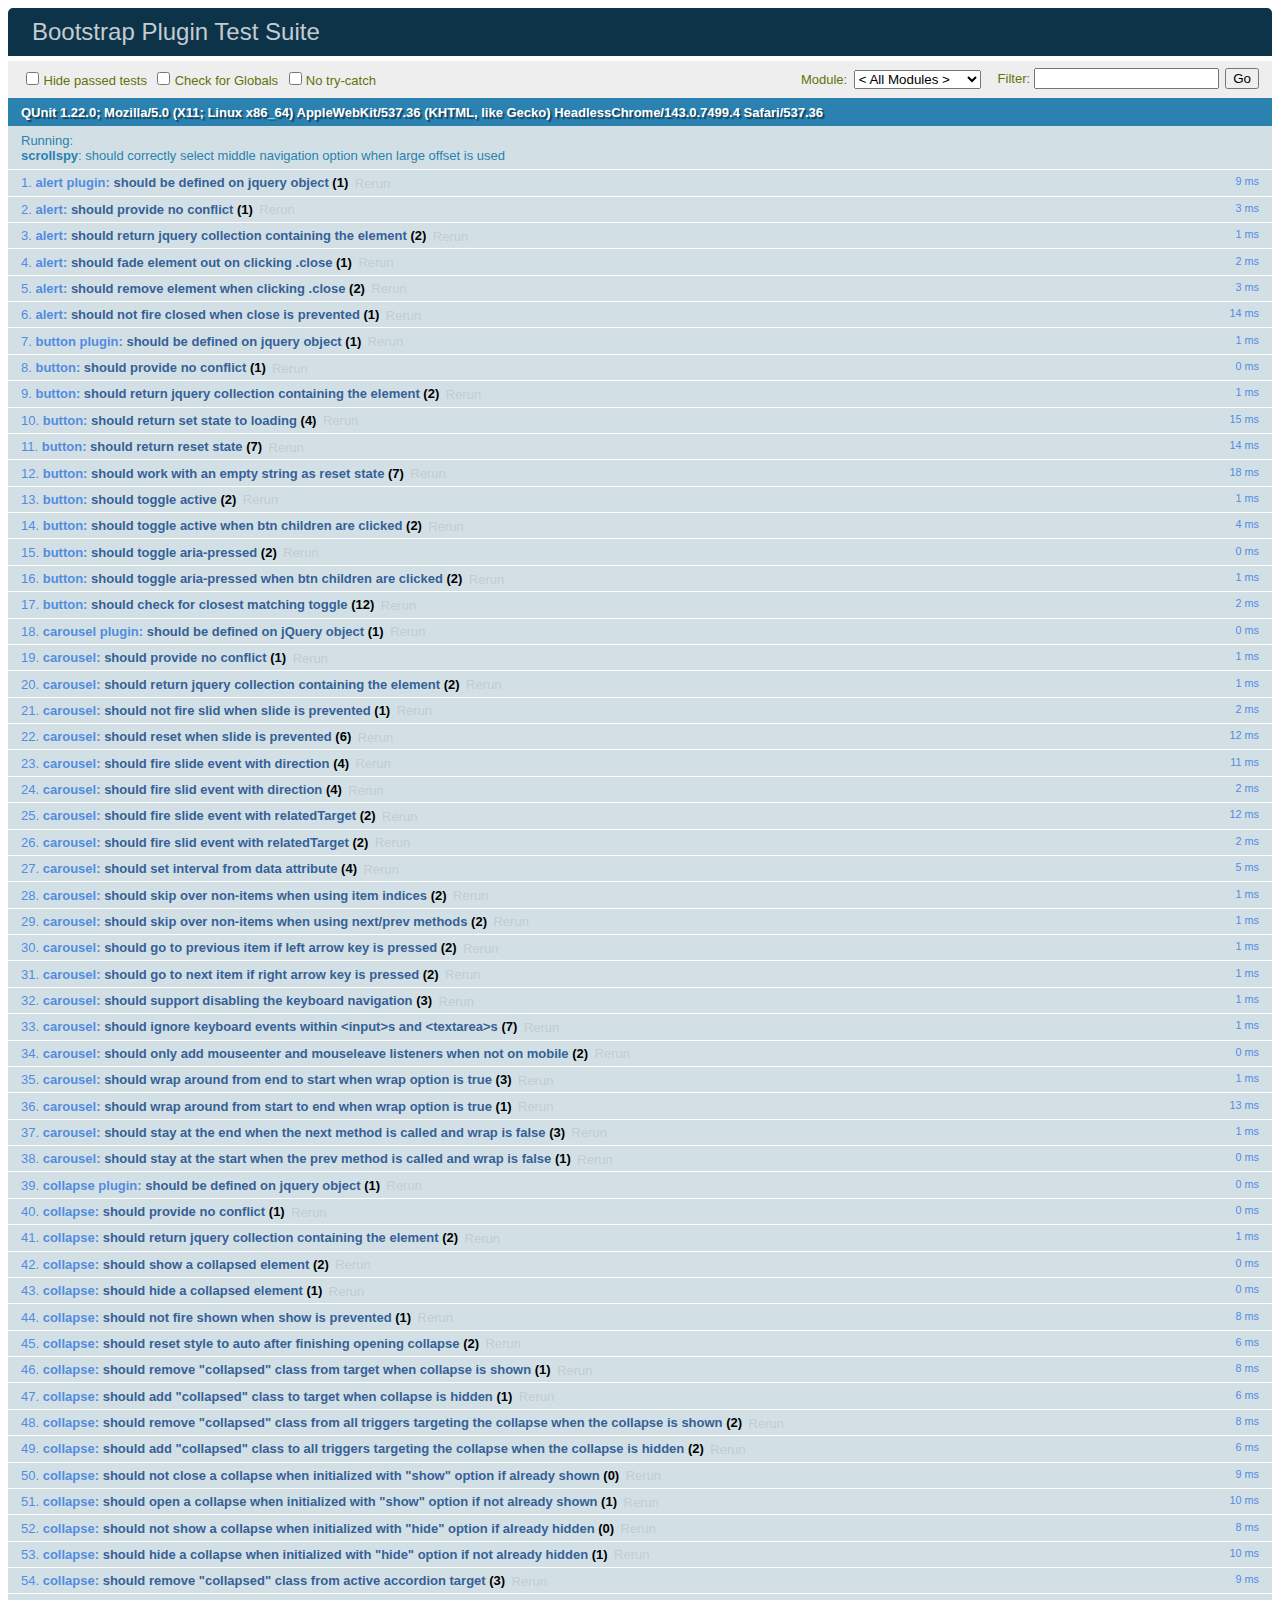
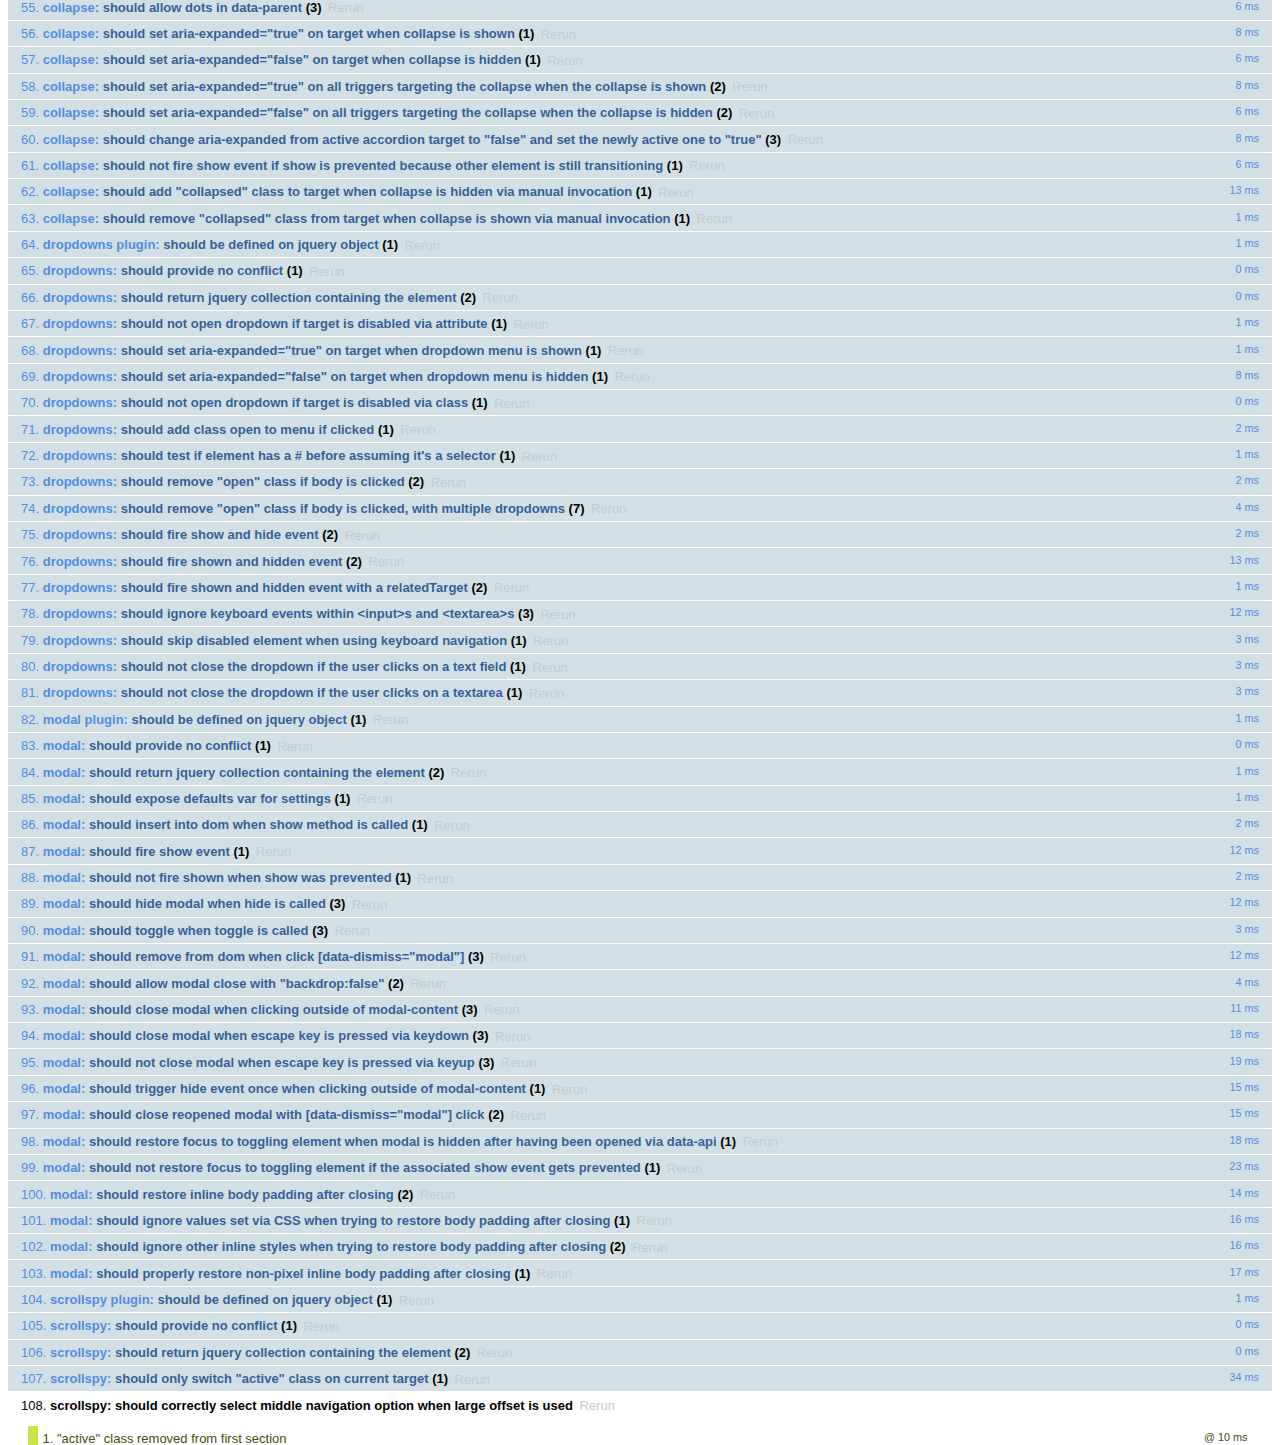
<file: assets/bootstrap-3.3.7/js/tests/index.html>
<!DOCTYPE html>
<html>
  <head>
    <meta charset="utf-8">
    <title>Bootstrap Plugin Test Suite</title>
    <meta name="viewport" content="width=device-width, initial-scale=1">

    <!-- jQuery -->
    <script src="vendor/jquery.min.js"></script>
    <script>
      // Disable jQuery event aliases to ensure we don't accidentally use any of them
      (function () {
        var eventAliases = [
          'blur',
          'focus',
          'focusin',
          'focusout',
          'load',
          'resize',
          'scroll',
          'unload',
          'click',
          'dblclick',
          'mousedown',
          'mouseup',
          'mousemove',
          'mouseover',
          'mouseout',
          'mouseenter',
          'mouseleave',
          'change',
          'select',
          'submit',
          'keydown',
          'keypress',
          'keyup',
          'error',
          'contextmenu',
          'hover',
          'bind',
          'unbind',
          'delegate',
          'undelegate'
        ]
        for (var i = 0; i < eventAliases.length; i++) {
          var eventAlias = eventAliases[i]
          $.fn[eventAlias] = function () {
            throw new Error('Using the ".' + eventAlias + '()" method is not allowed, so that Bootstrap can be compatible with custom jQuery builds which exclude the "event aliases" module that defines said method. See https://github.com/twbs/bootstrap/blob/master/CONTRIBUTING.md#js')
          }
        }
      })()
    </script>

    <!-- QUnit -->
    <link rel="stylesheet" href="vendor/qunit.css" media="screen">
    <script src="vendor/qunit.js"></script>
    <script>
      // See https://github.com/axemclion/grunt-saucelabs#test-result-details-with-qunit
      var log = []
      // Require assert.expect in each test
      QUnit.config.requireExpects = true
      QUnit.done(function (testResults) {
        var tests = []
        for (var i = 0, len = log.length; i < len; i++) {
          var details = log[i]
          tests.push({
            name: details.name,
            result: details.result,
            expected: details.expected,
            actual: details.actual,
            source: details.source
          })
        }
        testResults.tests = tests

        window.global_test_results = testResults
      })

      QUnit.testStart(function (testDetails) {
        $(window).scrollTop(0)
        QUnit.log(function (details) {
          if (!details.result) {
            details.name = testDetails.name
            log.push(details)
          }
        })
      })

      // Cleanup
      QUnit.testDone(function () {
        $('#qunit-fixture').empty()
        $('#modal-test, .modal-backdrop').remove()
      })

      // Display fixture on-screen on iOS to avoid false positives
      if (/iPhone|iPad|iPod/.test(navigator.userAgent)) {
        QUnit.begin(function() {
          $('#qunit-fixture').css({ top: 0, left: 0 })
        })

        QUnit.done(function () {
          $('#qunit-fixture').css({ top: '', left: '' })
        })
      }

      // Disable deprecated global QUnit method aliases in preparation for QUnit v2
      (function () {
        var methodNames = [
          'async',
          'asyncTest',
          'deepEqual',
          'equal',
          'expect',
          'module',
          'notDeepEqual',
          'notEqual',
          'notPropEqual',
          'notStrictEqual',
          'ok',
          'propEqual',
          'push',
          'start',
          'stop',
          'strictEqual',
          'test',
          'throws'
        ];
        for (var i = 0; i < methodNames.length; i++) {
          var methodName = methodNames[i];
          window[methodName] = undefined;
        }
      })();
    </script>

    <!-- Plugin sources -->
    <script>$.support.transition = false</script>
    <script src="../../js/alert.js"></script>
    <script src="../../js/button.js"></script>
    <script src="../../js/carousel.js"></script>
    <script src="../../js/collapse.js"></script>
    <script src="../../js/dropdown.js"></script>
    <script src="../../js/modal.js"></script>
    <script src="../../js/scrollspy.js"></script>
    <script src="../../js/tab.js"></script>
    <script src="../../js/tooltip.js"></script>
    <script src="../../js/popover.js"></script>
    <script src="../../js/affix.js"></script>

    <!-- Unit tests -->
    <script src="unit/alert.js"></script>
    <script src="unit/button.js"></script>
    <script src="unit/carousel.js"></script>
    <script src="unit/collapse.js"></script>
    <script src="unit/dropdown.js"></script>
    <script src="unit/modal.js"></script>
    <script src="unit/scrollspy.js"></script>
    <script src="unit/tab.js"></script>
    <script src="unit/tooltip.js"></script>
    <script src="unit/popover.js"></script>
    <script src="unit/affix.js"></script>

  </head>
  <body>
    <div id="qunit-container">
      <div id="qunit"></div>
      <div id="qunit-fixture"></div>
    </div>
  </body>
</html>
</file>
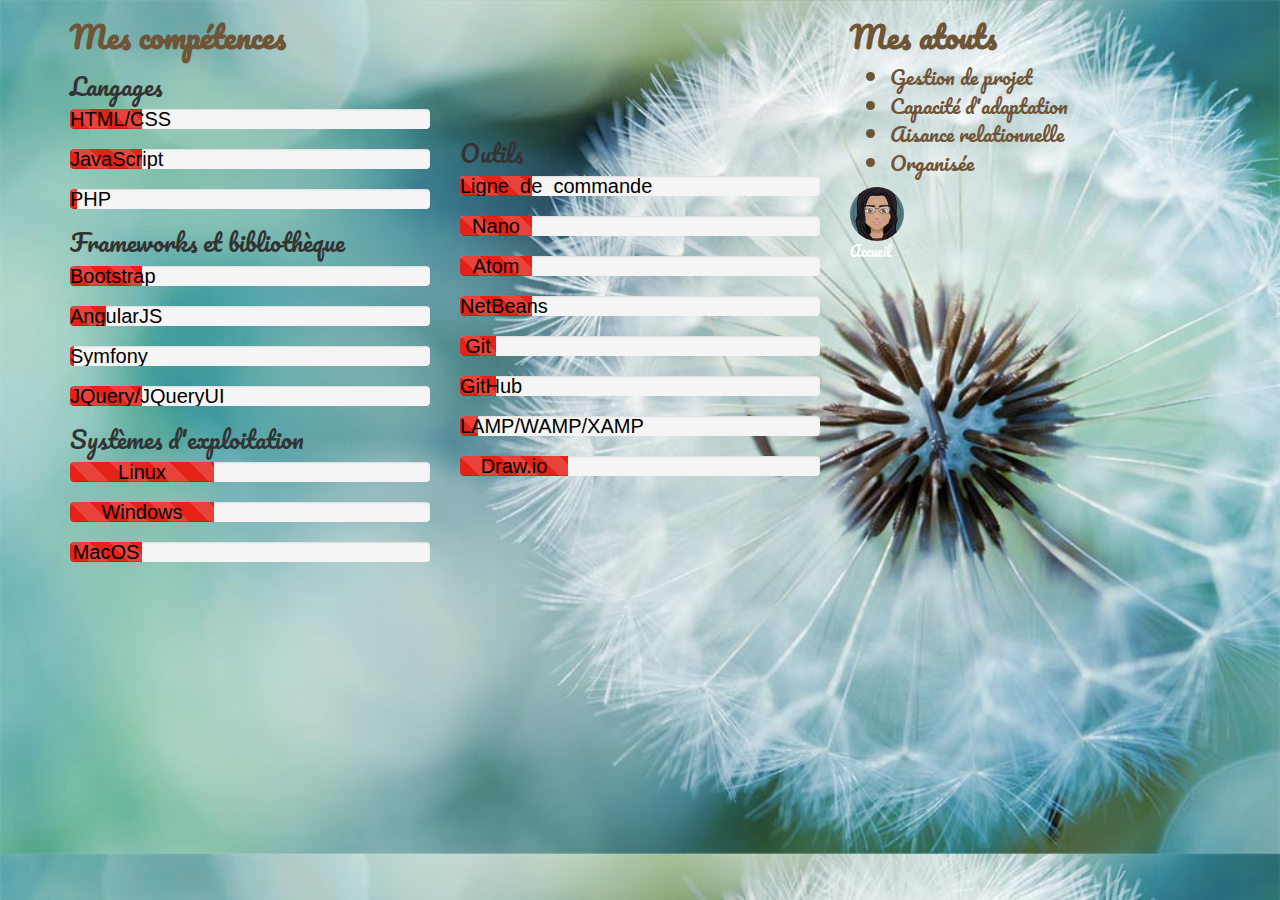
<file: competences.html>
<!DOCTYPE html>
<html>
<head>
  <meta charset="utf-8">
  <meta name="viewport" content="width=device-width, initial-scale=1">
  <link rel="stylesheet" href="assets/CSS/style.css">
  <link href="https://fonts.googleapis.com/css?family=Pacifico" rel="stylesheet">
  <link href="https://maxcdn.bootstrapcdn.com/bootstrap/3.3.7/css/bootstrap.min.css" rel="stylesheet">
  <script src="https://ajax.googleapis.com/ajax/libs/jquery/3.1.1/jquery.min.js"></script>
  <script src="https://maxcdn.bootstrapcdn.com/bootstrap/3.3.7/js/bootstrap.min.js"></script>
  <script src="assets/JS/script.js"></script>
  <title>Compétences</title>
</head>
<body id="pageCompetences">
  <div class="container">
    <!-- Skill Bars -->
        <div class="row">
          <div class="col-lg-4">
            <h2 class="inter_title"><strong>Mes compétences</strong></h2>
            <h3 class="title_competences">Langages</h3>
            <div class="progress">
              <div class="progress-bar progress-bar-striped active color" role="progressbar" aria-valuenow="20" aria-valuemin="0" aria-valuemax="50" style="width:20%">
                HTML/CSS
              </div>
            </div>
            <div class="progress">
              <div  class="progress-bar progress-bar-striped active color" role="progressbar" aria-valuenow="20" aria-valuemin="0" aria-valuemax="50" style="width:20%">
                JavaScript
              </div>
            </div>
            <div class="progress">
              <div  class="progress-bar progress-bar-striped active color" role="progressbar" aria-valuenow="2" aria-valuemin="0" aria-valuemax="50" style="width:2%">
                PHP
              </div>
            </div>
            <h3 class="title_competences">Frameworks et bibliothèque</h3>
            <div class="progress">
              <div  class="progress-bar progress-bar-striped active color" role="progressbar" aria-valuenow="20" aria-valuemin="0" aria-valuemax="50" style="width:20%">
                Bootstrap
              </div>
            </div>
            <div class="progress">
              <div  class="progress-bar progress-bar-striped active color" role="progressbar" aria-valuenow="10" aria-valuemin="0" aria-valuemax="50" style="width:10%">
                AngularJS
              </div>
            </div>
            <div class="progress">
              <div  class="progress-bar progress-bar-striped active color" role="progressbar" aria-valuenow="1" aria-valuemin="0" aria-valuemax="50" style="width:1%">
                Symfony
              </div>
            </div>
            <div class="progress">
              <div  class="progress-bar progress-bar-striped active color" role="progressbar" aria-valuenow="20" aria-valuemin="0" aria-valuemax="50" style="width:20%">
                JQuery/JQueryUI
              </div>
            </div>
            <h3 class="title_competences">Systèmes d'exploitation</h3>
            <div class="progress">
              <div class="progress-bar progress-bar-striped active color" role="progressbar" aria-valuenow="40" aria-valuemin="0" aria-valuemax="50" style="width:40%">
                Linux
              </div>
            </div>
            <div class="progress">
              <div class="progress-bar progress-bar-striped active color" role="progressbar" aria-valuenow="40" aria-valuemin="0" aria-valuemax="50" style="width:40%">
                Windows
              </div>
            </div>
            <div class="progress">
              <div class="progress-bar progress-bar-striped active color" role="progressbar" aria-valuenow="20" aria-valuemin="0" aria-valuemax="50" style="width:20%">
                MacOS
              </div>
            </div>
          </div>
          <div style="padding-top: 120px" class="col-lg-4">
            <h3 class="title_competences">Outils</h3>
            <div class="progress">
              <div  class="progress-bar progress-bar-striped active color" role="progressbar" aria-valuenow="20" aria-valuemin="0" aria-valuemax="50" style="width:20%">
                Ligne_de_commande
              </div>
            </div>
            <div class="progress">
              <div  class="progress-bar progress-bar-striped active color" role="progressbar" aria-valuenow="20" aria-valuemin="0" aria-valuemax="50" style="width:20%">
                Nano
              </div>
            </div>
            <div class="progress">
              <div  class="progress-bar progress-bar-striped active color" role="progressbar" aria-valuenow="20" aria-valuemin="0" aria-valuemax="50" style="width:20%">
                Atom
              </div>
            </div>
            <div class="progress">
              <div  class="progress-bar progress-bar-striped active color" role="progressbar" aria-valuenow="20" aria-valuemin="0" aria-valuemax="50" style="width:20%">
                NetBeans
              </div>
            </div>
            <div class="progress">
              <div  class="progress-bar progress-bar-striped active color" role="progressbar" aria-valuenow="10" aria-valuemin="0" aria-valuemax="50" style="width:10%">
                Git
              </div>
            </div>
            <div class="progress">
              <div  class="progress-bar progress-bar-striped active color" role="progressbar" aria-valuenow="10" aria-valuemin="0" aria-valuemax="50" style="width:10%">
                GitHub
              </div>
            </div>
            <div class="progress">
              <div  class="progress-bar progress-bar-striped active color" role="progressbar" aria-valuenow="5" aria-valuemin="0" aria-valuemax="50" style="width:5%">
                LAMP/WAMP/XAMP
              </div>
            </div>
            <div class="progress">
              <div  class="progress-bar progress-bar-striped active color" role="progressbar" aria-valuenow="30" aria-valuemin="0" aria-valuemax="50" style="width:30%">
                Draw.io
              </div>
            </div>
          </div>
      <div class="col-lg-4">
        <h2 class="inter_title"><strong>Mes atouts</strong></h2>
        <ul class="assets">
          <li>Gestion de projet</li>
          <li>Capacité d'adaptation</li>
          <li>Aisance relationnelle</li>
          <li>Organisée</li>
        </ul>
        <!--Bouton pour retour à la page d'accueil-->
        <div class="return_button">
          <a href="index.html" class="return_home_link"><img class="img-circle" src="assets/img/myAvatar.png" alt="maPhoto"><br/>Accueil</a>
        </div>
      </div>
    </div>
    </div>
    <script>
    $('.color').css({'background-color': '#E42217'}).css({'color': 'black'}).css({'font-size':'20px'})
    </script>
  </body>
  </html>
</file>
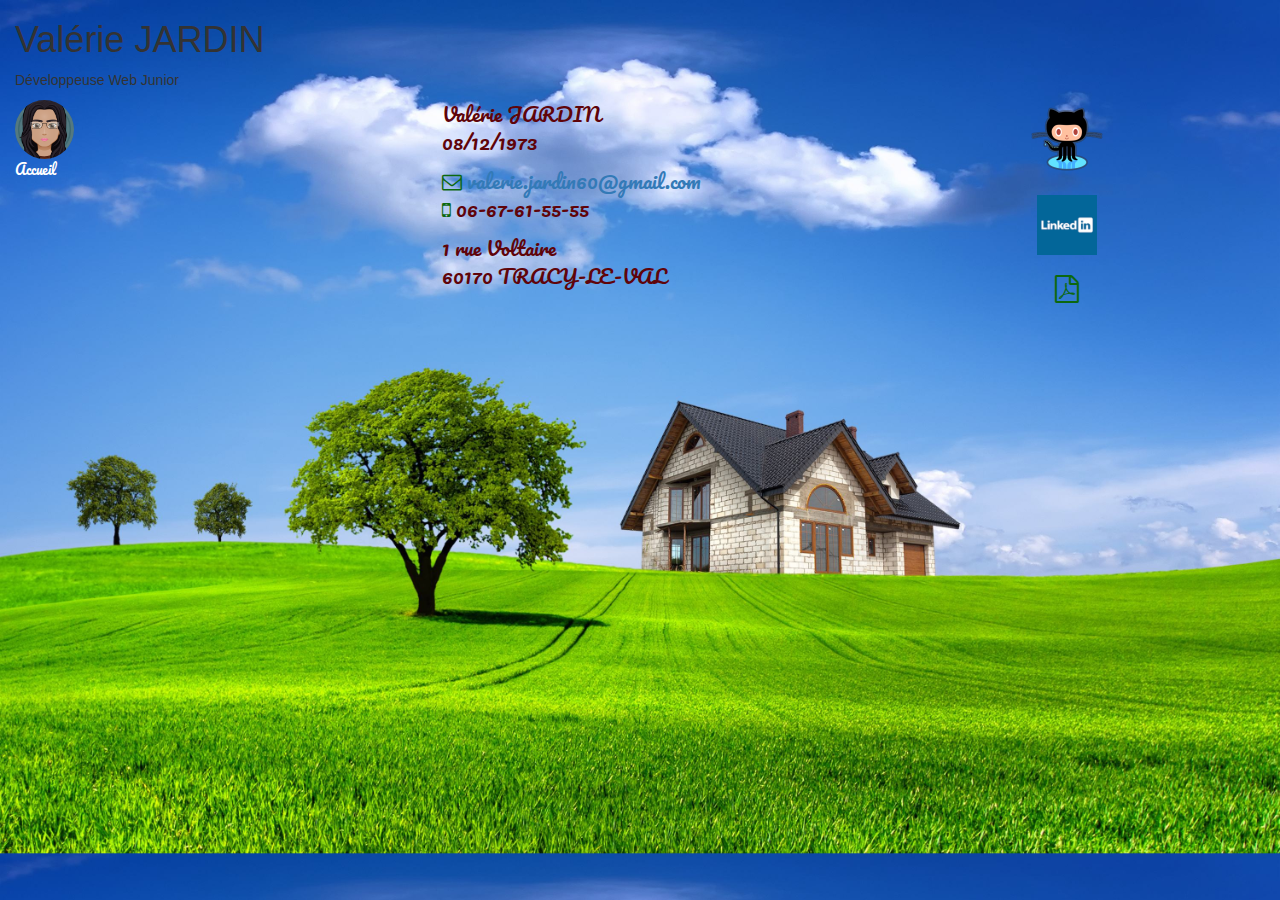
<file: contact.html>
<!DOCTYPE html>
<html>
<head>
  <meta charset="utf-8">
  <meta name="viewport" content="width=device-width, initial-scale=1">
  <link rel="stylesheet" href="assets/CSS/style.css">
  <link rel="stylesheet" href="assets/CSS/font-awesome-4.7.0/css/font-awesome.css">
  <link href="https://fonts.googleapis.com/css?family=Pacifico" rel="stylesheet">
  <link href="https://maxcdn.bootstrapcdn.com/bootstrap/3.3.7/css/bootstrap.min.css" rel="stylesheet">
  <script src="https://ajax.googleapis.com/ajax/libs/jquery/3.1.1/jquery.min.js"></script>
  <script src="https://maxcdn.bootstrapcdn.com/bootstrap/3.3.7/js/bootstrap.min.js"></script>
  <script src="assets/JS/script.js"></script>
  <title>En savoir plus sur moi</title>
</head>
<body id="pageContact">
  <div class="container-fluid">
    <!-- En-tête de la page me contacter-->
    <header class="row">
      <div class="col-lg-4" class="contact_heading">
        <h1 class="identity_contact">Valérie JARDIN</h1>
        <p class="contact_work">Développeuse Web Junior</p>
      </div>
    </header>
  </div>
  <!-- Section qui contient les informations pour me contacter -->
  <div class="container-fluid">
    <div class="row" class="contact">
      <div class="col-lg-4" class="contact_photo">
        <!--Retour à l'accueil-->
        <a class="return_home_link" href="index.html"><img class="img-circle" src="assets/img/myAvatar.png" alt="maPhoto"><br/>Accueil</a>
      </div>
      <div class="col-lg-4" class="contact_info">
        <p class="contact_info">Valérie JARDIN<br>08/12/1973</p>
        <p class="contact_info"><span><i class="fa fa-envelope-o faa-horizontal"></i>
          <a href="mailto:valerie.jardin60@gmail.com" title="Cliquez pour m'envoyer un mail">  valerie.jardin60@gmail.com</a></span><br><span><i class="fa fa-mobile" aria-hidden="true"></i>  06-67-61-55-55</span></p>
          <p class="contact_info">1 rue Voltaire<br>60170 TRACY-LE-VAL</p>
        </div>
        <div class="contact_links text-center" class="col-lg-4">
          <a href="https://github.com/ValerieJardin" title="Profil GitHub"><img class="logo_github" src="assets/img/github_logo.png" alt="Logo Github"></a>
          <a href="https://www.linkedin.com/in/valérie-jardin/" title="Profil LinkedIn"><img class="logo_linkedin" src="assets/img/linkedin_logo.png" alt="Logo LinkedIn"></a>
          <a href="assets/pdf/CV_JARDIN Valerie.pdf" title="Visionner mon CV papier en version PDF"><i class="fa fa-file-pdf-o fa-2x"></i></a>
        </div>
      </div>
    </div>
    <!--Script pour google analytique-->
    <script>
    (function(i,s,o,g,r,a,m){i['GoogleAnalyticsObject']=r;i[r]=i[r]||function(){
    (i[r].q=i[r].q||[]).push(arguments)},i[r].l=1*new Date();a=s.createElement(o),
    m=s.getElementsByTagName(o)[0];a.async=1;a.src=g;m.parentNode.insertBefore(a,m)
    })(window,document,'script','https://www.google-analytics.com/analytics.js','ga');

    ga('create', 'UA-97337179-1', 'auto');
    ga('send', 'pageview');
    </script>
  </body>
  </html>
</file>
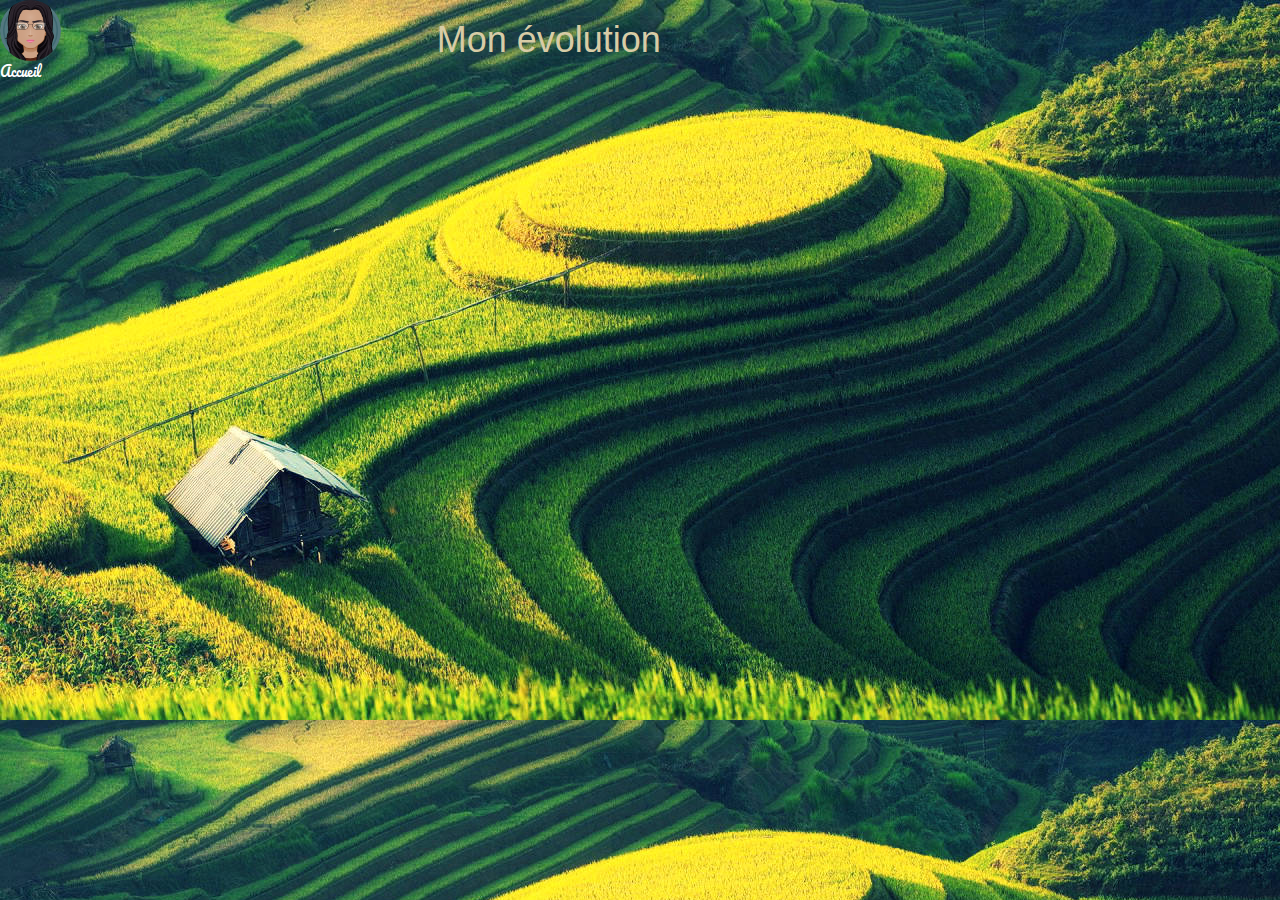
<file: evolution.html>
<!DOCTYPE html>
<html>
  <head>
    <meta charset="utf-8">
    <meta name="viewport" content="width=device-width, initial-scale=1">
    <link rel="stylesheet" href="assets/CSS/style.css">
    <link href="https://fonts.googleapis.com/css?family=Pacifico" rel="stylesheet">
    <link href="https://maxcdn.bootstrapcdn.com/bootstrap/3.3.7/css/bootstrap.min.css" rel="stylesheet">
    <script src="https://ajax.googleapis.com/ajax/libs/jquery/3.1.1/jquery.min.js"></script>
    <script src="https://maxcdn.bootstrapcdn.com/bootstrap/3.3.7/js/bootstrap.min.js"></script>
    <script src="assets/JS/script.js"></script>
    <title>En savoir plus sur moi</title>
  </head>
  <body id="pageEvolution">
    <div class="row">
      <div class="col-lg-4" class="contact_photo">
        <!--Retour à l'accueil-->
        <a href="index.html" class="return_home_link"><img class="img-circle" src="assets/img/myAvatar.png" alt="maPhoto"><br/>Accueil</a>
      </div>
      <div class="col-lg-8">
        <h1 class="titleProjects">Mon évolution</h1>
      </div>
    </div>
  </body>
</html>
</file>
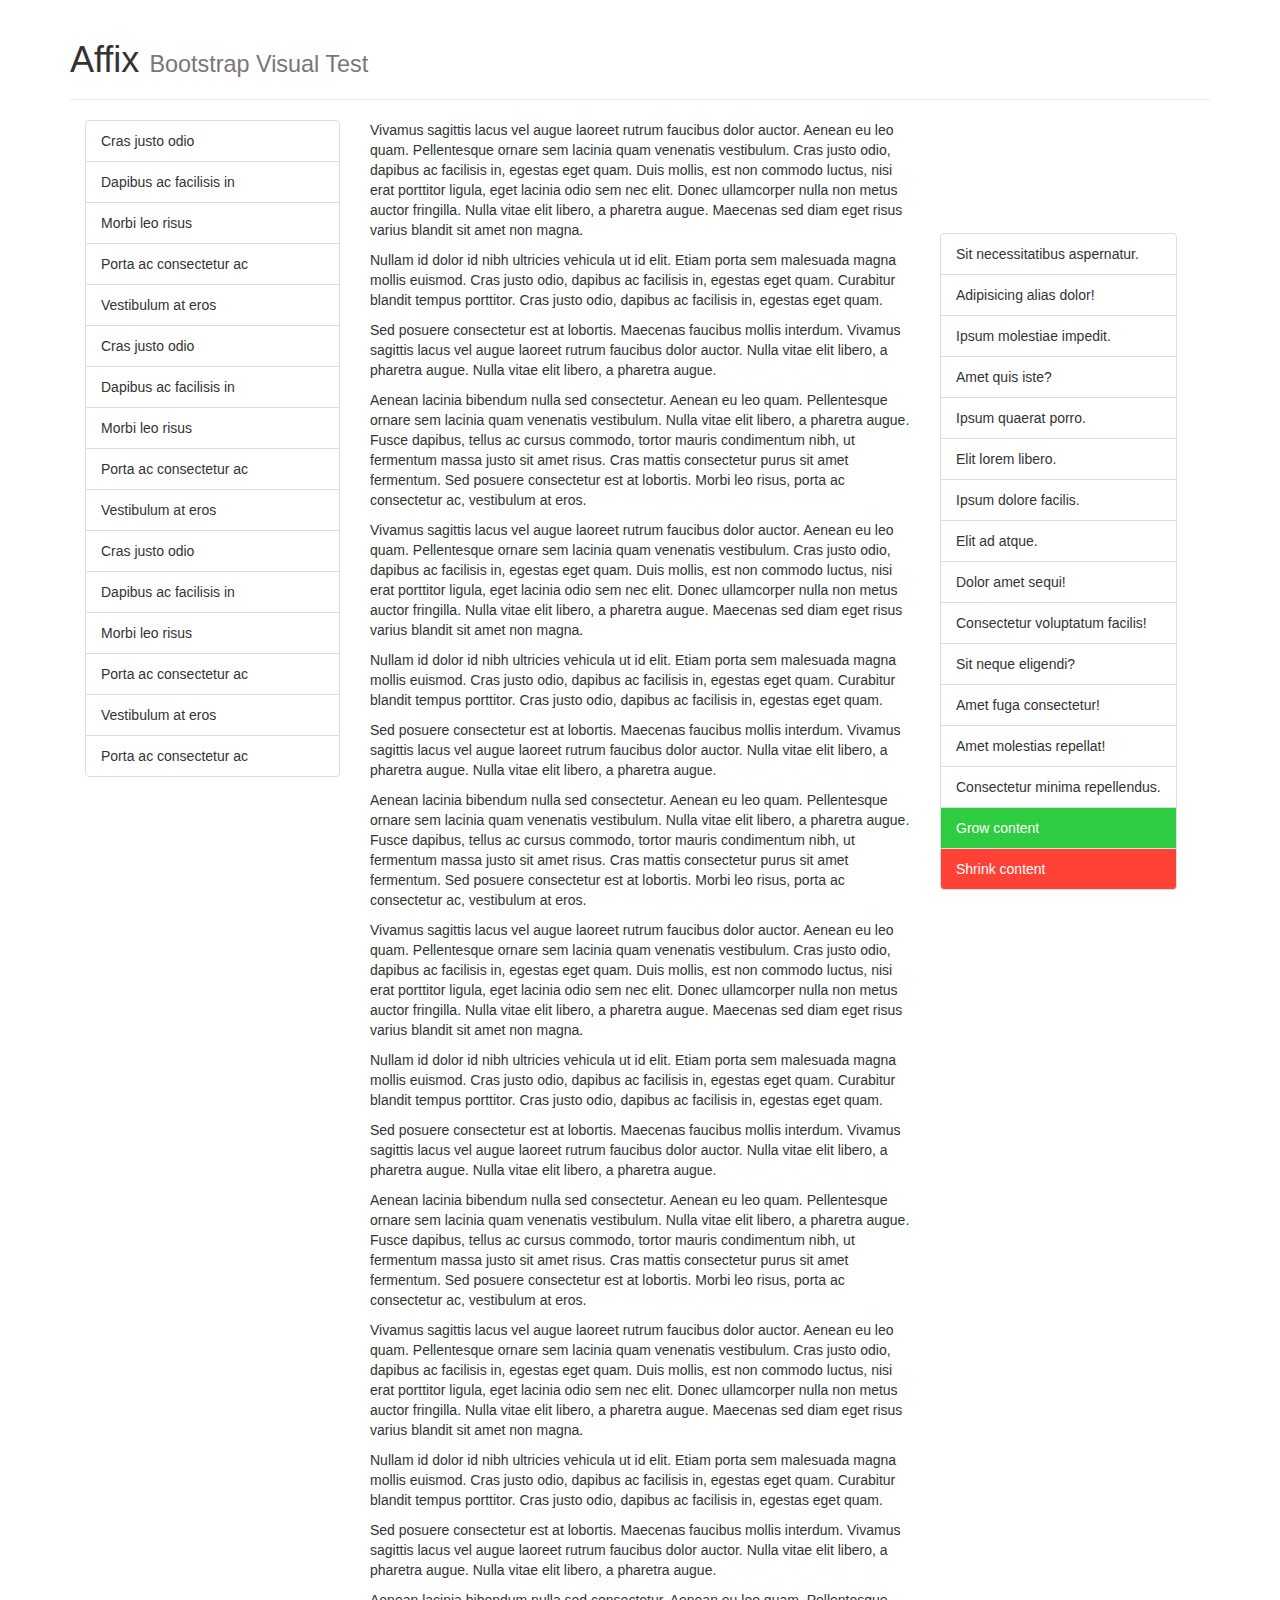
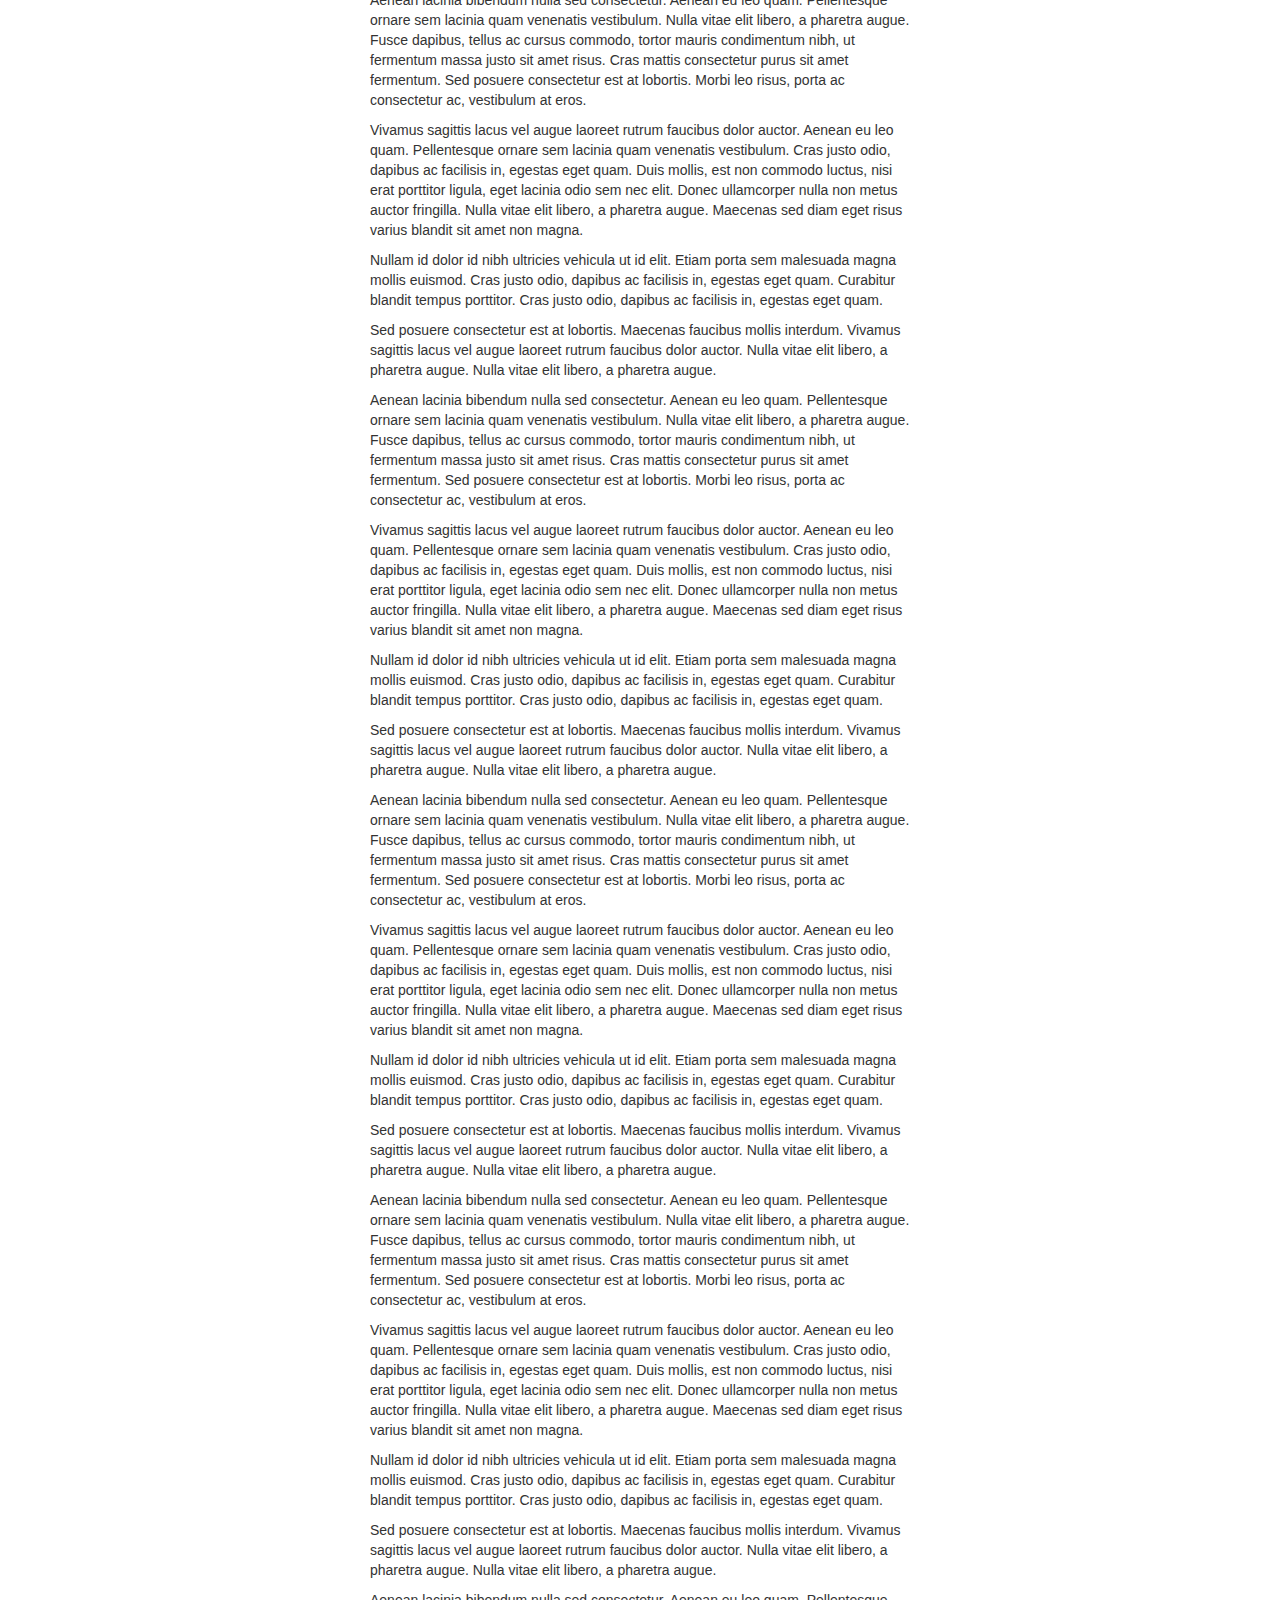
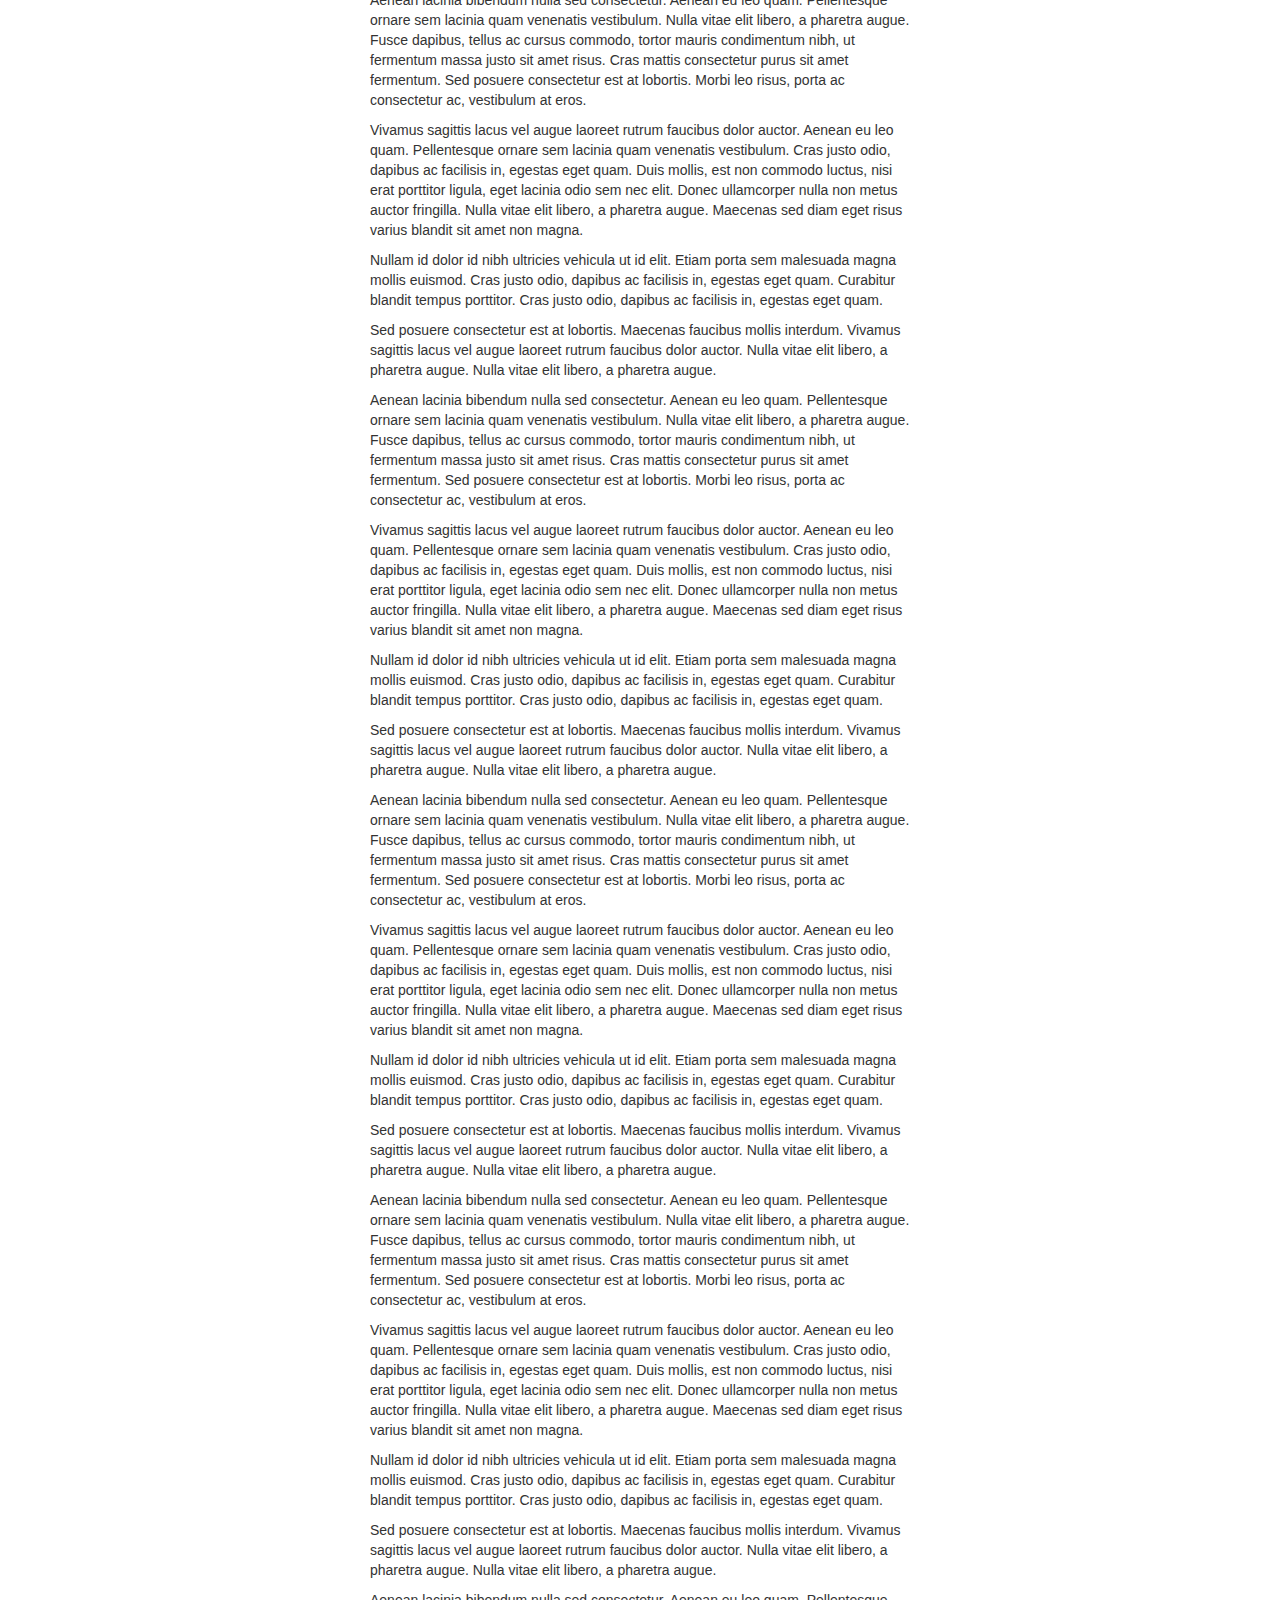
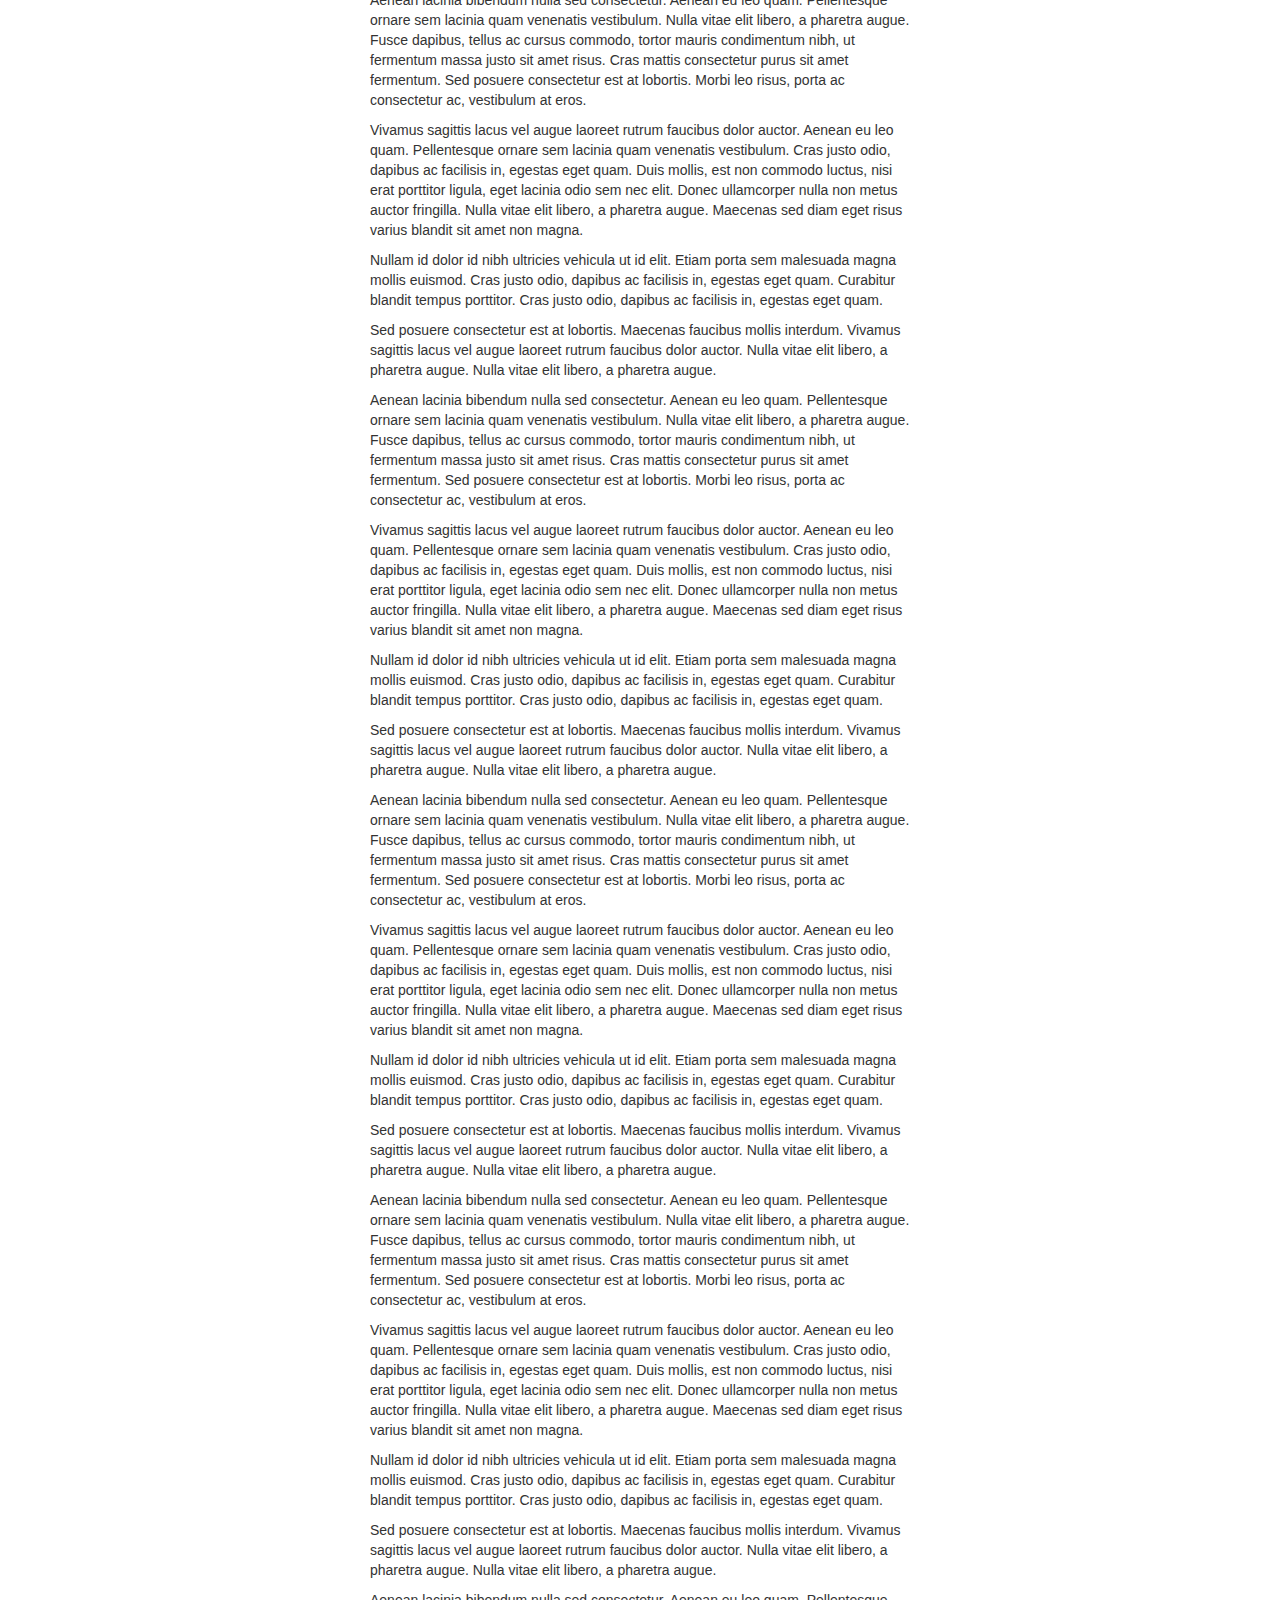
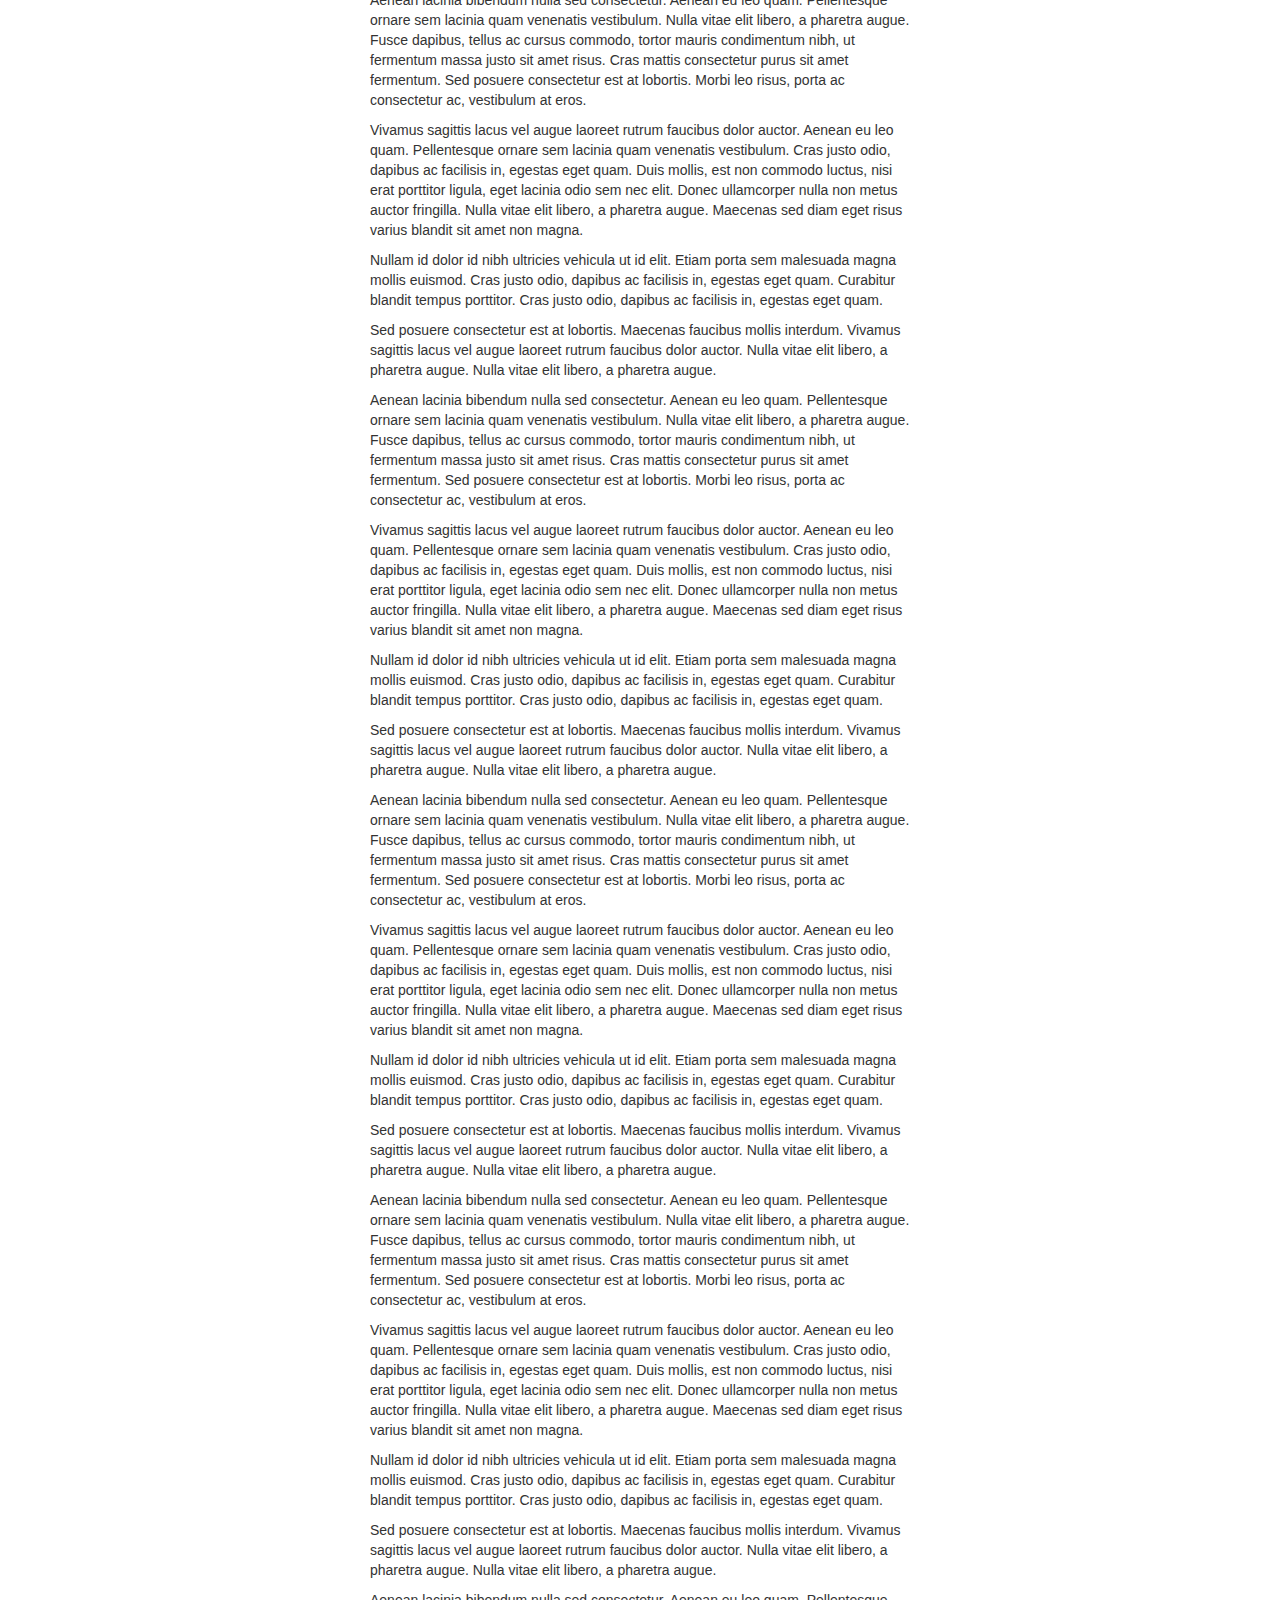
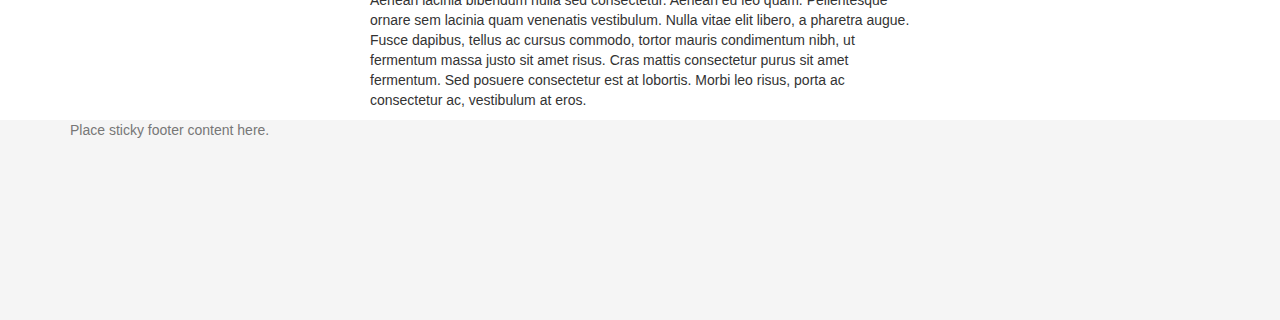
<file: assets/bootstrap-3.3.7/js/tests/visual/affix-with-sticky-footer.html>
<!DOCTYPE html>
<html>
<head>
  <meta charset="utf-8">
  <meta http-equiv="X-UA-Compatible" content="IE=edge">
  <meta name="viewport" content="width=device-width, initial-scale=1">
  <title>Affix</title>
  <link rel="stylesheet" href="../../../dist/css/bootstrap.min.css">

  <style>
    html {
      position: relative;
      min-height: 100%;
    }
    body {
      /* Margin bottom by footer height */
      margin-bottom: 200px;
    }
    .footer {
      position: absolute;
      bottom: 0;
      width: 100%;
      /* Set the fixed height of the footer here */
      height: 200px;
      background-color: #f5f5f5;
    }
    /* Test Styles */
    .affixed-element-top.affix {
      top: 10px;
    }
    .affixed-element-top.affix-bottom {
      position: absolute;
    }
    .affixed-element-bottom {
      margin-bottom: 0;
    }
    .affixed-element-bottom.affix {
      bottom: 10px;
    }
    .affixed-element-bottom.affix-bottom {
      position: relative;
    }
    .grow-btn, .shrink-btn {
      color: #FFF;
    }
    .grow-btn {
      background-color: #2ECC40;
    }
    .grow-btn:hover {
      background-color: #3D9970;
    }
    .shrink-btn {
      background-color: #FF4136;
    }
    .shrink-btn:hover {
      background-color: #85144B;
    }
  </style>

  <!-- HTML5 shim and Respond.js for IE8 support of HTML5 elements and media queries -->
  <!-- WARNING: Respond.js doesn't work if you view the page via file:// -->
  <!--[if lt IE 9]>
  <script src="https://oss.maxcdn.com/html5shiv/3.7.3/html5shiv.min.js"></script>
  <script src="https://oss.maxcdn.com/respond/1.4.2/respond.min.js"></script>
  <![endif]-->
</head>
<body>

<div class="container">

  <div class="page-header js-page-header">
    <h1>Affix <small>Bootstrap Visual Test</small></h1>
  </div>

  <div class="col-md-3">
    <ul class="list-group affixed-element-top js-affixed-element-top">
      <li class="list-group-item">Cras justo odio</li>
      <li class="list-group-item">Dapibus ac facilisis in</li>
      <li class="list-group-item">Morbi leo risus</li>
      <li class="list-group-item">Porta ac consectetur ac</li>
      <li class="list-group-item">Vestibulum at eros</li>
      <li class="list-group-item">Cras justo odio</li>
      <li class="list-group-item">Dapibus ac facilisis in</li>
      <li class="list-group-item">Morbi leo risus</li>
      <li class="list-group-item">Porta ac consectetur ac</li>
      <li class="list-group-item">Vestibulum at eros</li>
      <li class="list-group-item">Cras justo odio</li>
      <li class="list-group-item">Dapibus ac facilisis in</li>
      <li class="list-group-item">Morbi leo risus</li>
      <li class="list-group-item">Porta ac consectetur ac</li>
      <li class="list-group-item">Vestibulum at eros</li>
      <li class="list-group-item">Porta ac consectetur ac</li>
    </ul>
  </div>

  <div class="col-md-6 js-content">

    <p>Vivamus sagittis lacus vel augue laoreet rutrum faucibus dolor auctor. Aenean eu leo quam. Pellentesque ornare sem lacinia quam venenatis vestibulum. Cras justo odio, dapibus ac facilisis in, egestas eget quam. Duis mollis, est non commodo luctus, nisi erat porttitor ligula, eget lacinia odio sem nec elit. Donec ullamcorper nulla non metus auctor fringilla. Nulla vitae elit libero, a pharetra augue. Maecenas sed diam eget risus varius blandit sit amet non magna.</p>

    <p>Nullam id dolor id nibh ultricies vehicula ut id elit. Etiam porta sem malesuada magna mollis euismod. Cras justo odio, dapibus ac facilisis in, egestas eget quam. Curabitur blandit tempus porttitor. Cras justo odio, dapibus ac facilisis in, egestas eget quam.</p>

    <p>Sed posuere consectetur est at lobortis. Maecenas faucibus mollis interdum. Vivamus sagittis lacus vel augue laoreet rutrum faucibus dolor auctor. Nulla vitae elit libero, a pharetra augue. Nulla vitae elit libero, a pharetra augue.</p>

    <p>Aenean lacinia bibendum nulla sed consectetur. Aenean eu leo quam. Pellentesque ornare sem lacinia quam venenatis vestibulum. Nulla vitae elit libero, a pharetra augue. Fusce dapibus, tellus ac cursus commodo, tortor mauris condimentum nibh, ut fermentum massa justo sit amet risus. Cras mattis consectetur purus sit amet fermentum. Sed posuere consectetur est at lobortis. Morbi leo risus, porta ac consectetur ac, vestibulum at eros.</p>

    <p>Vivamus sagittis lacus vel augue laoreet rutrum faucibus dolor auctor. Aenean eu leo quam. Pellentesque ornare sem lacinia quam venenatis vestibulum. Cras justo odio, dapibus ac facilisis in, egestas eget quam. Duis mollis, est non commodo luctus, nisi erat porttitor ligula, eget lacinia odio sem nec elit. Donec ullamcorper nulla non metus auctor fringilla. Nulla vitae elit libero, a pharetra augue. Maecenas sed diam eget risus varius blandit sit amet non magna.</p>

    <p>Nullam id dolor id nibh ultricies vehicula ut id elit. Etiam porta sem malesuada magna mollis euismod. Cras justo odio, dapibus ac facilisis in, egestas eget quam. Curabitur blandit tempus porttitor. Cras justo odio, dapibus ac facilisis in, egestas eget quam.</p>

    <p>Sed posuere consectetur est at lobortis. Maecenas faucibus mollis interdum. Vivamus sagittis lacus vel augue laoreet rutrum faucibus dolor auctor. Nulla vitae elit libero, a pharetra augue. Nulla vitae elit libero, a pharetra augue.</p>

    <p>Aenean lacinia bibendum nulla sed consectetur. Aenean eu leo quam. Pellentesque ornare sem lacinia quam venenatis vestibulum. Nulla vitae elit libero, a pharetra augue. Fusce dapibus, tellus ac cursus commodo, tortor mauris condimentum nibh, ut fermentum massa justo sit amet risus. Cras mattis consectetur purus sit amet fermentum. Sed posuere consectetur est at lobortis. Morbi leo risus, porta ac consectetur ac, vestibulum at eros.</p>

    <p>Vivamus sagittis lacus vel augue laoreet rutrum faucibus dolor auctor. Aenean eu leo quam. Pellentesque ornare sem lacinia quam venenatis vestibulum. Cras justo odio, dapibus ac facilisis in, egestas eget quam. Duis mollis, est non commodo luctus, nisi erat porttitor ligula, eget lacinia odio sem nec elit. Donec ullamcorper nulla non metus auctor fringilla. Nulla vitae elit libero, a pharetra augue. Maecenas sed diam eget risus varius blandit sit amet non magna.</p>

    <p>Nullam id dolor id nibh ultricies vehicula ut id elit. Etiam porta sem malesuada magna mollis euismod. Cras justo odio, dapibus ac facilisis in, egestas eget quam. Curabitur blandit tempus porttitor. Cras justo odio, dapibus ac facilisis in, egestas eget quam.</p>

    <p>Sed posuere consectetur est at lobortis. Maecenas faucibus mollis interdum. Vivamus sagittis lacus vel augue laoreet rutrum faucibus dolor auctor. Nulla vitae elit libero, a pharetra augue. Nulla vitae elit libero, a pharetra augue.</p>

    <p>Aenean lacinia bibendum nulla sed consectetur. Aenean eu leo quam. Pellentesque ornare sem lacinia quam venenatis vestibulum. Nulla vitae elit libero, a pharetra augue. Fusce dapibus, tellus ac cursus commodo, tortor mauris condimentum nibh, ut fermentum massa justo sit amet risus. Cras mattis consectetur purus sit amet fermentum. Sed posuere consectetur est at lobortis. Morbi leo risus, porta ac consectetur ac, vestibulum at eros.</p>

    <p>Vivamus sagittis lacus vel augue laoreet rutrum faucibus dolor auctor. Aenean eu leo quam. Pellentesque ornare sem lacinia quam venenatis vestibulum. Cras justo odio, dapibus ac facilisis in, egestas eget quam. Duis mollis, est non commodo luctus, nisi erat porttitor ligula, eget lacinia odio sem nec elit. Donec ullamcorper nulla non metus auctor fringilla. Nulla vitae elit libero, a pharetra augue. Maecenas sed diam eget risus varius blandit sit amet non magna.</p>

    <p>Nullam id dolor id nibh ultricies vehicula ut id elit. Etiam porta sem malesuada magna mollis euismod. Cras justo odio, dapibus ac facilisis in, egestas eget quam. Curabitur blandit tempus porttitor. Cras justo odio, dapibus ac facilisis in, egestas eget quam.</p>

    <p>Sed posuere consectetur est at lobortis. Maecenas faucibus mollis interdum. Vivamus sagittis lacus vel augue laoreet rutrum faucibus dolor auctor. Nulla vitae elit libero, a pharetra augue. Nulla vitae elit libero, a pharetra augue.</p>

    <p>Aenean lacinia bibendum nulla sed consectetur. Aenean eu leo quam. Pellentesque ornare sem lacinia quam venenatis vestibulum. Nulla vitae elit libero, a pharetra augue. Fusce dapibus, tellus ac cursus commodo, tortor mauris condimentum nibh, ut fermentum massa justo sit amet risus. Cras mattis consectetur purus sit amet fermentum. Sed posuere consectetur est at lobortis. Morbi leo risus, porta ac consectetur ac, vestibulum at eros.</p>
    <p>Vivamus sagittis lacus vel augue laoreet rutrum faucibus dolor auctor. Aenean eu leo quam. Pellentesque ornare sem lacinia quam venenatis vestibulum. Cras justo odio, dapibus ac facilisis in, egestas eget quam. Duis mollis, est non commodo luctus, nisi erat porttitor ligula, eget lacinia odio sem nec elit. Donec ullamcorper nulla non metus auctor fringilla. Nulla vitae elit libero, a pharetra augue. Maecenas sed diam eget risus varius blandit sit amet non magna.</p>

    <p>Nullam id dolor id nibh ultricies vehicula ut id elit. Etiam porta sem malesuada magna mollis euismod. Cras justo odio, dapibus ac facilisis in, egestas eget quam. Curabitur blandit tempus porttitor. Cras justo odio, dapibus ac facilisis in, egestas eget quam.</p>

    <p>Sed posuere consectetur est at lobortis. Maecenas faucibus mollis interdum. Vivamus sagittis lacus vel augue laoreet rutrum faucibus dolor auctor. Nulla vitae elit libero, a pharetra augue. Nulla vitae elit libero, a pharetra augue.</p>

    <p>Aenean lacinia bibendum nulla sed consectetur. Aenean eu leo quam. Pellentesque ornare sem lacinia quam venenatis vestibulum. Nulla vitae elit libero, a pharetra augue. Fusce dapibus, tellus ac cursus commodo, tortor mauris condimentum nibh, ut fermentum massa justo sit amet risus. Cras mattis consectetur purus sit amet fermentum. Sed posuere consectetur est at lobortis. Morbi leo risus, porta ac consectetur ac, vestibulum at eros.</p>

    <p>Vivamus sagittis lacus vel augue laoreet rutrum faucibus dolor auctor. Aenean eu leo quam. Pellentesque ornare sem lacinia quam venenatis vestibulum. Cras justo odio, dapibus ac facilisis in, egestas eget quam. Duis mollis, est non commodo luctus, nisi erat porttitor ligula, eget lacinia odio sem nec elit. Donec ullamcorper nulla non metus auctor fringilla. Nulla vitae elit libero, a pharetra augue. Maecenas sed diam eget risus varius blandit sit amet non magna.</p>

    <p>Nullam id dolor id nibh ultricies vehicula ut id elit. Etiam porta sem malesuada magna mollis euismod. Cras justo odio, dapibus ac facilisis in, egestas eget quam. Curabitur blandit tempus porttitor. Cras justo odio, dapibus ac facilisis in, egestas eget quam.</p>

    <p>Sed posuere consectetur est at lobortis. Maecenas faucibus mollis interdum. Vivamus sagittis lacus vel augue laoreet rutrum faucibus dolor auctor. Nulla vitae elit libero, a pharetra augue. Nulla vitae elit libero, a pharetra augue.</p>

    <p>Aenean lacinia bibendum nulla sed consectetur. Aenean eu leo quam. Pellentesque ornare sem lacinia quam venenatis vestibulum. Nulla vitae elit libero, a pharetra augue. Fusce dapibus, tellus ac cursus commodo, tortor mauris condimentum nibh, ut fermentum massa justo sit amet risus. Cras mattis consectetur purus sit amet fermentum. Sed posuere consectetur est at lobortis. Morbi leo risus, porta ac consectetur ac, vestibulum at eros.</p>
    <p>Vivamus sagittis lacus vel augue laoreet rutrum faucibus dolor auctor. Aenean eu leo quam. Pellentesque ornare sem lacinia quam venenatis vestibulum. Cras justo odio, dapibus ac facilisis in, egestas eget quam. Duis mollis, est non commodo luctus, nisi erat porttitor ligula, eget lacinia odio sem nec elit. Donec ullamcorper nulla non metus auctor fringilla. Nulla vitae elit libero, a pharetra augue. Maecenas sed diam eget risus varius blandit sit amet non magna.</p>

    <p>Nullam id dolor id nibh ultricies vehicula ut id elit. Etiam porta sem malesuada magna mollis euismod. Cras justo odio, dapibus ac facilisis in, egestas eget quam. Curabitur blandit tempus porttitor. Cras justo odio, dapibus ac facilisis in, egestas eget quam.</p>

    <p>Sed posuere consectetur est at lobortis. Maecenas faucibus mollis interdum. Vivamus sagittis lacus vel augue laoreet rutrum faucibus dolor auctor. Nulla vitae elit libero, a pharetra augue. Nulla vitae elit libero, a pharetra augue.</p>

    <p>Aenean lacinia bibendum nulla sed consectetur. Aenean eu leo quam. Pellentesque ornare sem lacinia quam venenatis vestibulum. Nulla vitae elit libero, a pharetra augue. Fusce dapibus, tellus ac cursus commodo, tortor mauris condimentum nibh, ut fermentum massa justo sit amet risus. Cras mattis consectetur purus sit amet fermentum. Sed posuere consectetur est at lobortis. Morbi leo risus, porta ac consectetur ac, vestibulum at eros.</p>

    <p>Vivamus sagittis lacus vel augue laoreet rutrum faucibus dolor auctor. Aenean eu leo quam. Pellentesque ornare sem lacinia quam venenatis vestibulum. Cras justo odio, dapibus ac facilisis in, egestas eget quam. Duis mollis, est non commodo luctus, nisi erat porttitor ligula, eget lacinia odio sem nec elit. Donec ullamcorper nulla non metus auctor fringilla. Nulla vitae elit libero, a pharetra augue. Maecenas sed diam eget risus varius blandit sit amet non magna.</p>

    <p>Nullam id dolor id nibh ultricies vehicula ut id elit. Etiam porta sem malesuada magna mollis euismod. Cras justo odio, dapibus ac facilisis in, egestas eget quam. Curabitur blandit tempus porttitor. Cras justo odio, dapibus ac facilisis in, egestas eget quam.</p>

    <p>Sed posuere consectetur est at lobortis. Maecenas faucibus mollis interdum. Vivamus sagittis lacus vel augue laoreet rutrum faucibus dolor auctor. Nulla vitae elit libero, a pharetra augue. Nulla vitae elit libero, a pharetra augue.</p>

    <p>Aenean lacinia bibendum nulla sed consectetur. Aenean eu leo quam. Pellentesque ornare sem lacinia quam venenatis vestibulum. Nulla vitae elit libero, a pharetra augue. Fusce dapibus, tellus ac cursus commodo, tortor mauris condimentum nibh, ut fermentum massa justo sit amet risus. Cras mattis consectetur purus sit amet fermentum. Sed posuere consectetur est at lobortis. Morbi leo risus, porta ac consectetur ac, vestibulum at eros.</p>
    <p>Vivamus sagittis lacus vel augue laoreet rutrum faucibus dolor auctor. Aenean eu leo quam. Pellentesque ornare sem lacinia quam venenatis vestibulum. Cras justo odio, dapibus ac facilisis in, egestas eget quam. Duis mollis, est non commodo luctus, nisi erat porttitor ligula, eget lacinia odio sem nec elit. Donec ullamcorper nulla non metus auctor fringilla. Nulla vitae elit libero, a pharetra augue. Maecenas sed diam eget risus varius blandit sit amet non magna.</p>

    <p>Nullam id dolor id nibh ultricies vehicula ut id elit. Etiam porta sem malesuada magna mollis euismod. Cras justo odio, dapibus ac facilisis in, egestas eget quam. Curabitur blandit tempus porttitor. Cras justo odio, dapibus ac facilisis in, egestas eget quam.</p>

    <p>Sed posuere consectetur est at lobortis. Maecenas faucibus mollis interdum. Vivamus sagittis lacus vel augue laoreet rutrum faucibus dolor auctor. Nulla vitae elit libero, a pharetra augue. Nulla vitae elit libero, a pharetra augue.</p>

    <p>Aenean lacinia bibendum nulla sed consectetur. Aenean eu leo quam. Pellentesque ornare sem lacinia quam venenatis vestibulum. Nulla vitae elit libero, a pharetra augue. Fusce dapibus, tellus ac cursus commodo, tortor mauris condimentum nibh, ut fermentum massa justo sit amet risus. Cras mattis consectetur purus sit amet fermentum. Sed posuere consectetur est at lobortis. Morbi leo risus, porta ac consectetur ac, vestibulum at eros.</p>

    <p>Vivamus sagittis lacus vel augue laoreet rutrum faucibus dolor auctor. Aenean eu leo quam. Pellentesque ornare sem lacinia quam venenatis vestibulum. Cras justo odio, dapibus ac facilisis in, egestas eget quam. Duis mollis, est non commodo luctus, nisi erat porttitor ligula, eget lacinia odio sem nec elit. Donec ullamcorper nulla non metus auctor fringilla. Nulla vitae elit libero, a pharetra augue. Maecenas sed diam eget risus varius blandit sit amet non magna.</p>

    <p>Nullam id dolor id nibh ultricies vehicula ut id elit. Etiam porta sem malesuada magna mollis euismod. Cras justo odio, dapibus ac facilisis in, egestas eget quam. Curabitur blandit tempus porttitor. Cras justo odio, dapibus ac facilisis in, egestas eget quam.</p>

    <p>Sed posuere consectetur est at lobortis. Maecenas faucibus mollis interdum. Vivamus sagittis lacus vel augue laoreet rutrum faucibus dolor auctor. Nulla vitae elit libero, a pharetra augue. Nulla vitae elit libero, a pharetra augue.</p>

    <p>Aenean lacinia bibendum nulla sed consectetur. Aenean eu leo quam. Pellentesque ornare sem lacinia quam venenatis vestibulum. Nulla vitae elit libero, a pharetra augue. Fusce dapibus, tellus ac cursus commodo, tortor mauris condimentum nibh, ut fermentum massa justo sit amet risus. Cras mattis consectetur purus sit amet fermentum. Sed posuere consectetur est at lobortis. Morbi leo risus, porta ac consectetur ac, vestibulum at eros.</p>
    <p>Vivamus sagittis lacus vel augue laoreet rutrum faucibus dolor auctor. Aenean eu leo quam. Pellentesque ornare sem lacinia quam venenatis vestibulum. Cras justo odio, dapibus ac facilisis in, egestas eget quam. Duis mollis, est non commodo luctus, nisi erat porttitor ligula, eget lacinia odio sem nec elit. Donec ullamcorper nulla non metus auctor fringilla. Nulla vitae elit libero, a pharetra augue. Maecenas sed diam eget risus varius blandit sit amet non magna.</p>

    <p>Nullam id dolor id nibh ultricies vehicula ut id elit. Etiam porta sem malesuada magna mollis euismod. Cras justo odio, dapibus ac facilisis in, egestas eget quam. Curabitur blandit tempus porttitor. Cras justo odio, dapibus ac facilisis in, egestas eget quam.</p>

    <p>Sed posuere consectetur est at lobortis. Maecenas faucibus mollis interdum. Vivamus sagittis lacus vel augue laoreet rutrum faucibus dolor auctor. Nulla vitae elit libero, a pharetra augue. Nulla vitae elit libero, a pharetra augue.</p>

    <p>Aenean lacinia bibendum nulla sed consectetur. Aenean eu leo quam. Pellentesque ornare sem lacinia quam venenatis vestibulum. Nulla vitae elit libero, a pharetra augue. Fusce dapibus, tellus ac cursus commodo, tortor mauris condimentum nibh, ut fermentum massa justo sit amet risus. Cras mattis consectetur purus sit amet fermentum. Sed posuere consectetur est at lobortis. Morbi leo risus, porta ac consectetur ac, vestibulum at eros.</p>

    <p>Vivamus sagittis lacus vel augue laoreet rutrum faucibus dolor auctor. Aenean eu leo quam. Pellentesque ornare sem lacinia quam venenatis vestibulum. Cras justo odio, dapibus ac facilisis in, egestas eget quam. Duis mollis, est non commodo luctus, nisi erat porttitor ligula, eget lacinia odio sem nec elit. Donec ullamcorper nulla non metus auctor fringilla. Nulla vitae elit libero, a pharetra augue. Maecenas sed diam eget risus varius blandit sit amet non magna.</p>

    <p>Nullam id dolor id nibh ultricies vehicula ut id elit. Etiam porta sem malesuada magna mollis euismod. Cras justo odio, dapibus ac facilisis in, egestas eget quam. Curabitur blandit tempus porttitor. Cras justo odio, dapibus ac facilisis in, egestas eget quam.</p>

    <p>Sed posuere consectetur est at lobortis. Maecenas faucibus mollis interdum. Vivamus sagittis lacus vel augue laoreet rutrum faucibus dolor auctor. Nulla vitae elit libero, a pharetra augue. Nulla vitae elit libero, a pharetra augue.</p>

    <p>Aenean lacinia bibendum nulla sed consectetur. Aenean eu leo quam. Pellentesque ornare sem lacinia quam venenatis vestibulum. Nulla vitae elit libero, a pharetra augue. Fusce dapibus, tellus ac cursus commodo, tortor mauris condimentum nibh, ut fermentum massa justo sit amet risus. Cras mattis consectetur purus sit amet fermentum. Sed posuere consectetur est at lobortis. Morbi leo risus, porta ac consectetur ac, vestibulum at eros.</p>
    <p>Vivamus sagittis lacus vel augue laoreet rutrum faucibus dolor auctor. Aenean eu leo quam. Pellentesque ornare sem lacinia quam venenatis vestibulum. Cras justo odio, dapibus ac facilisis in, egestas eget quam. Duis mollis, est non commodo luctus, nisi erat porttitor ligula, eget lacinia odio sem nec elit. Donec ullamcorper nulla non metus auctor fringilla. Nulla vitae elit libero, a pharetra augue. Maecenas sed diam eget risus varius blandit sit amet non magna.</p>

    <p>Nullam id dolor id nibh ultricies vehicula ut id elit. Etiam porta sem malesuada magna mollis euismod. Cras justo odio, dapibus ac facilisis in, egestas eget quam. Curabitur blandit tempus porttitor. Cras justo odio, dapibus ac facilisis in, egestas eget quam.</p>

    <p>Sed posuere consectetur est at lobortis. Maecenas faucibus mollis interdum. Vivamus sagittis lacus vel augue laoreet rutrum faucibus dolor auctor. Nulla vitae elit libero, a pharetra augue. Nulla vitae elit libero, a pharetra augue.</p>

    <p>Aenean lacinia bibendum nulla sed consectetur. Aenean eu leo quam. Pellentesque ornare sem lacinia quam venenatis vestibulum. Nulla vitae elit libero, a pharetra augue. Fusce dapibus, tellus ac cursus commodo, tortor mauris condimentum nibh, ut fermentum massa justo sit amet risus. Cras mattis consectetur purus sit amet fermentum. Sed posuere consectetur est at lobortis. Morbi leo risus, porta ac consectetur ac, vestibulum at eros.</p>

    <p>Vivamus sagittis lacus vel augue laoreet rutrum faucibus dolor auctor. Aenean eu leo quam. Pellentesque ornare sem lacinia quam venenatis vestibulum. Cras justo odio, dapibus ac facilisis in, egestas eget quam. Duis mollis, est non commodo luctus, nisi erat porttitor ligula, eget lacinia odio sem nec elit. Donec ullamcorper nulla non metus auctor fringilla. Nulla vitae elit libero, a pharetra augue. Maecenas sed diam eget risus varius blandit sit amet non magna.</p>

    <p>Nullam id dolor id nibh ultricies vehicula ut id elit. Etiam porta sem malesuada magna mollis euismod. Cras justo odio, dapibus ac facilisis in, egestas eget quam. Curabitur blandit tempus porttitor. Cras justo odio, dapibus ac facilisis in, egestas eget quam.</p>

    <p>Sed posuere consectetur est at lobortis. Maecenas faucibus mollis interdum. Vivamus sagittis lacus vel augue laoreet rutrum faucibus dolor auctor. Nulla vitae elit libero, a pharetra augue. Nulla vitae elit libero, a pharetra augue.</p>

    <p>Aenean lacinia bibendum nulla sed consectetur. Aenean eu leo quam. Pellentesque ornare sem lacinia quam venenatis vestibulum. Nulla vitae elit libero, a pharetra augue. Fusce dapibus, tellus ac cursus commodo, tortor mauris condimentum nibh, ut fermentum massa justo sit amet risus. Cras mattis consectetur purus sit amet fermentum. Sed posuere consectetur est at lobortis. Morbi leo risus, porta ac consectetur ac, vestibulum at eros.</p>
    <p>Vivamus sagittis lacus vel augue laoreet rutrum faucibus dolor auctor. Aenean eu leo quam. Pellentesque ornare sem lacinia quam venenatis vestibulum. Cras justo odio, dapibus ac facilisis in, egestas eget quam. Duis mollis, est non commodo luctus, nisi erat porttitor ligula, eget lacinia odio sem nec elit. Donec ullamcorper nulla non metus auctor fringilla. Nulla vitae elit libero, a pharetra augue. Maecenas sed diam eget risus varius blandit sit amet non magna.</p>

    <p>Nullam id dolor id nibh ultricies vehicula ut id elit. Etiam porta sem malesuada magna mollis euismod. Cras justo odio, dapibus ac facilisis in, egestas eget quam. Curabitur blandit tempus porttitor. Cras justo odio, dapibus ac facilisis in, egestas eget quam.</p>

    <p>Sed posuere consectetur est at lobortis. Maecenas faucibus mollis interdum. Vivamus sagittis lacus vel augue laoreet rutrum faucibus dolor auctor. Nulla vitae elit libero, a pharetra augue. Nulla vitae elit libero, a pharetra augue.</p>

    <p>Aenean lacinia bibendum nulla sed consectetur. Aenean eu leo quam. Pellentesque ornare sem lacinia quam venenatis vestibulum. Nulla vitae elit libero, a pharetra augue. Fusce dapibus, tellus ac cursus commodo, tortor mauris condimentum nibh, ut fermentum massa justo sit amet risus. Cras mattis consectetur purus sit amet fermentum. Sed posuere consectetur est at lobortis. Morbi leo risus, porta ac consectetur ac, vestibulum at eros.</p>

    <p>Vivamus sagittis lacus vel augue laoreet rutrum faucibus dolor auctor. Aenean eu leo quam. Pellentesque ornare sem lacinia quam venenatis vestibulum. Cras justo odio, dapibus ac facilisis in, egestas eget quam. Duis mollis, est non commodo luctus, nisi erat porttitor ligula, eget lacinia odio sem nec elit. Donec ullamcorper nulla non metus auctor fringilla. Nulla vitae elit libero, a pharetra augue. Maecenas sed diam eget risus varius blandit sit amet non magna.</p>

    <p>Nullam id dolor id nibh ultricies vehicula ut id elit. Etiam porta sem malesuada magna mollis euismod. Cras justo odio, dapibus ac facilisis in, egestas eget quam. Curabitur blandit tempus porttitor. Cras justo odio, dapibus ac facilisis in, egestas eget quam.</p>

    <p>Sed posuere consectetur est at lobortis. Maecenas faucibus mollis interdum. Vivamus sagittis lacus vel augue laoreet rutrum faucibus dolor auctor. Nulla vitae elit libero, a pharetra augue. Nulla vitae elit libero, a pharetra augue.</p>

    <p>Aenean lacinia bibendum nulla sed consectetur. Aenean eu leo quam. Pellentesque ornare sem lacinia quam venenatis vestibulum. Nulla vitae elit libero, a pharetra augue. Fusce dapibus, tellus ac cursus commodo, tortor mauris condimentum nibh, ut fermentum massa justo sit amet risus. Cras mattis consectetur purus sit amet fermentum. Sed posuere consectetur est at lobortis. Morbi leo risus, porta ac consectetur ac, vestibulum at eros.</p>
    <p>Vivamus sagittis lacus vel augue laoreet rutrum faucibus dolor auctor. Aenean eu leo quam. Pellentesque ornare sem lacinia quam venenatis vestibulum. Cras justo odio, dapibus ac facilisis in, egestas eget quam. Duis mollis, est non commodo luctus, nisi erat porttitor ligula, eget lacinia odio sem nec elit. Donec ullamcorper nulla non metus auctor fringilla. Nulla vitae elit libero, a pharetra augue. Maecenas sed diam eget risus varius blandit sit amet non magna.</p>

    <p>Nullam id dolor id nibh ultricies vehicula ut id elit. Etiam porta sem malesuada magna mollis euismod. Cras justo odio, dapibus ac facilisis in, egestas eget quam. Curabitur blandit tempus porttitor. Cras justo odio, dapibus ac facilisis in, egestas eget quam.</p>

    <p>Sed posuere consectetur est at lobortis. Maecenas faucibus mollis interdum. Vivamus sagittis lacus vel augue laoreet rutrum faucibus dolor auctor. Nulla vitae elit libero, a pharetra augue. Nulla vitae elit libero, a pharetra augue.</p>

    <p>Aenean lacinia bibendum nulla sed consectetur. Aenean eu leo quam. Pellentesque ornare sem lacinia quam venenatis vestibulum. Nulla vitae elit libero, a pharetra augue. Fusce dapibus, tellus ac cursus commodo, tortor mauris condimentum nibh, ut fermentum massa justo sit amet risus. Cras mattis consectetur purus sit amet fermentum. Sed posuere consectetur est at lobortis. Morbi leo risus, porta ac consectetur ac, vestibulum at eros.</p>

    <p>Vivamus sagittis lacus vel augue laoreet rutrum faucibus dolor auctor. Aenean eu leo quam. Pellentesque ornare sem lacinia quam venenatis vestibulum. Cras justo odio, dapibus ac facilisis in, egestas eget quam. Duis mollis, est non commodo luctus, nisi erat porttitor ligula, eget lacinia odio sem nec elit. Donec ullamcorper nulla non metus auctor fringilla. Nulla vitae elit libero, a pharetra augue. Maecenas sed diam eget risus varius blandit sit amet non magna.</p>

    <p>Nullam id dolor id nibh ultricies vehicula ut id elit. Etiam porta sem malesuada magna mollis euismod. Cras justo odio, dapibus ac facilisis in, egestas eget quam. Curabitur blandit tempus porttitor. Cras justo odio, dapibus ac facilisis in, egestas eget quam.</p>

    <p>Sed posuere consectetur est at lobortis. Maecenas faucibus mollis interdum. Vivamus sagittis lacus vel augue laoreet rutrum faucibus dolor auctor. Nulla vitae elit libero, a pharetra augue. Nulla vitae elit libero, a pharetra augue.</p>

    <p>Aenean lacinia bibendum nulla sed consectetur. Aenean eu leo quam. Pellentesque ornare sem lacinia quam venenatis vestibulum. Nulla vitae elit libero, a pharetra augue. Fusce dapibus, tellus ac cursus commodo, tortor mauris condimentum nibh, ut fermentum massa justo sit amet risus. Cras mattis consectetur purus sit amet fermentum. Sed posuere consectetur est at lobortis. Morbi leo risus, porta ac consectetur ac, vestibulum at eros.</p>
    <p>Vivamus sagittis lacus vel augue laoreet rutrum faucibus dolor auctor. Aenean eu leo quam. Pellentesque ornare sem lacinia quam venenatis vestibulum. Cras justo odio, dapibus ac facilisis in, egestas eget quam. Duis mollis, est non commodo luctus, nisi erat porttitor ligula, eget lacinia odio sem nec elit. Donec ullamcorper nulla non metus auctor fringilla. Nulla vitae elit libero, a pharetra augue. Maecenas sed diam eget risus varius blandit sit amet non magna.</p>

    <p>Nullam id dolor id nibh ultricies vehicula ut id elit. Etiam porta sem malesuada magna mollis euismod. Cras justo odio, dapibus ac facilisis in, egestas eget quam. Curabitur blandit tempus porttitor. Cras justo odio, dapibus ac facilisis in, egestas eget quam.</p>

    <p>Sed posuere consectetur est at lobortis. Maecenas faucibus mollis interdum. Vivamus sagittis lacus vel augue laoreet rutrum faucibus dolor auctor. Nulla vitae elit libero, a pharetra augue. Nulla vitae elit libero, a pharetra augue.</p>

    <p>Aenean lacinia bibendum nulla sed consectetur. Aenean eu leo quam. Pellentesque ornare sem lacinia quam venenatis vestibulum. Nulla vitae elit libero, a pharetra augue. Fusce dapibus, tellus ac cursus commodo, tortor mauris condimentum nibh, ut fermentum massa justo sit amet risus. Cras mattis consectetur purus sit amet fermentum. Sed posuere consectetur est at lobortis. Morbi leo risus, porta ac consectetur ac, vestibulum at eros.</p>

    <p>Vivamus sagittis lacus vel augue laoreet rutrum faucibus dolor auctor. Aenean eu leo quam. Pellentesque ornare sem lacinia quam venenatis vestibulum. Cras justo odio, dapibus ac facilisis in, egestas eget quam. Duis mollis, est non commodo luctus, nisi erat porttitor ligula, eget lacinia odio sem nec elit. Donec ullamcorper nulla non metus auctor fringilla. Nulla vitae elit libero, a pharetra augue. Maecenas sed diam eget risus varius blandit sit amet non magna.</p>

    <p>Nullam id dolor id nibh ultricies vehicula ut id elit. Etiam porta sem malesuada magna mollis euismod. Cras justo odio, dapibus ac facilisis in, egestas eget quam. Curabitur blandit tempus porttitor. Cras justo odio, dapibus ac facilisis in, egestas eget quam.</p>

    <p>Sed posuere consectetur est at lobortis. Maecenas faucibus mollis interdum. Vivamus sagittis lacus vel augue laoreet rutrum faucibus dolor auctor. Nulla vitae elit libero, a pharetra augue. Nulla vitae elit libero, a pharetra augue.</p>

    <p>Aenean lacinia bibendum nulla sed consectetur. Aenean eu leo quam. Pellentesque ornare sem lacinia quam venenatis vestibulum. Nulla vitae elit libero, a pharetra augue. Fusce dapibus, tellus ac cursus commodo, tortor mauris condimentum nibh, ut fermentum massa justo sit amet risus. Cras mattis consectetur purus sit amet fermentum. Sed posuere consectetur est at lobortis. Morbi leo risus, porta ac consectetur ac, vestibulum at eros.</p>

  </div>

  <div class="col-md-3">
    <ul class="list-group affixed-element-bottom js-affixed-element-bottom">
      <li class="list-group-item">Sit necessitatibus aspernatur.</li>
      <li class="list-group-item">Adipisicing alias dolor!</li>
      <li class="list-group-item">Ipsum molestiae impedit.</li>
      <li class="list-group-item">Amet quis iste?</li>
      <li class="list-group-item">Ipsum quaerat porro.</li>
      <li class="list-group-item">Elit lorem libero.</li>
      <li class="list-group-item">Ipsum dolore facilis.</li>
      <li class="list-group-item">Elit ad atque.</li>
      <li class="list-group-item">Dolor amet sequi!</li>
      <li class="list-group-item">Consectetur voluptatum facilis!</li>
      <li class="list-group-item">Sit neque eligendi?</li>
      <li class="list-group-item">Amet fuga consectetur!</li>
      <li class="list-group-item">Amet molestias repellat!</li>
      <li class="list-group-item">Consectetur minima repellendus.</li>
      <li class="list-group-item grow-btn js-grow-btn">Grow content</li>
      <li class="list-group-item shrink-btn js-shrink-btn">Shrink content</li>
    </ul>
  </div>


</div>

<footer class="footer js-footer">
  <div class="container">
    <p class="text-muted">Place sticky footer content here.</p>
  </div>
</footer>

<!-- JavaScript Includes -->
<script src="../vendor/jquery.min.js"></script>
<script src="../../transition.js"></script>
<script src="../../affix.js"></script>


<!-- JavaScript Test -->
<script>
$(function () {
  $('.js-affixed-element-top').affix({
    offset: {
      top: $('.js-page-header').outerHeight(true) - 10
    , bottom: $('.js-footer').outerHeight(true) + 10
    }
  })
  // todo(fat): sux you have to do this.
  .on('affix.bs.affix', function (e) {
    $(e.target).width(e.target.offsetWidth)
  })

  $('.js-affixed-element-bottom').affix({
    offset: {
      bottom: $('.js-footer').outerHeight(true) + 10
    }
  })

  $('.js-grow-btn').on('click', function() {
    $('.js-content').append('<p>Ipsum corrupti ipsam est temporibus.</p>')
  })
  $('.js-shrink-btn').on('click', function() {
    $('.js-content p').last().remove()
  })
})
</script>
</body>
</html>
</file>
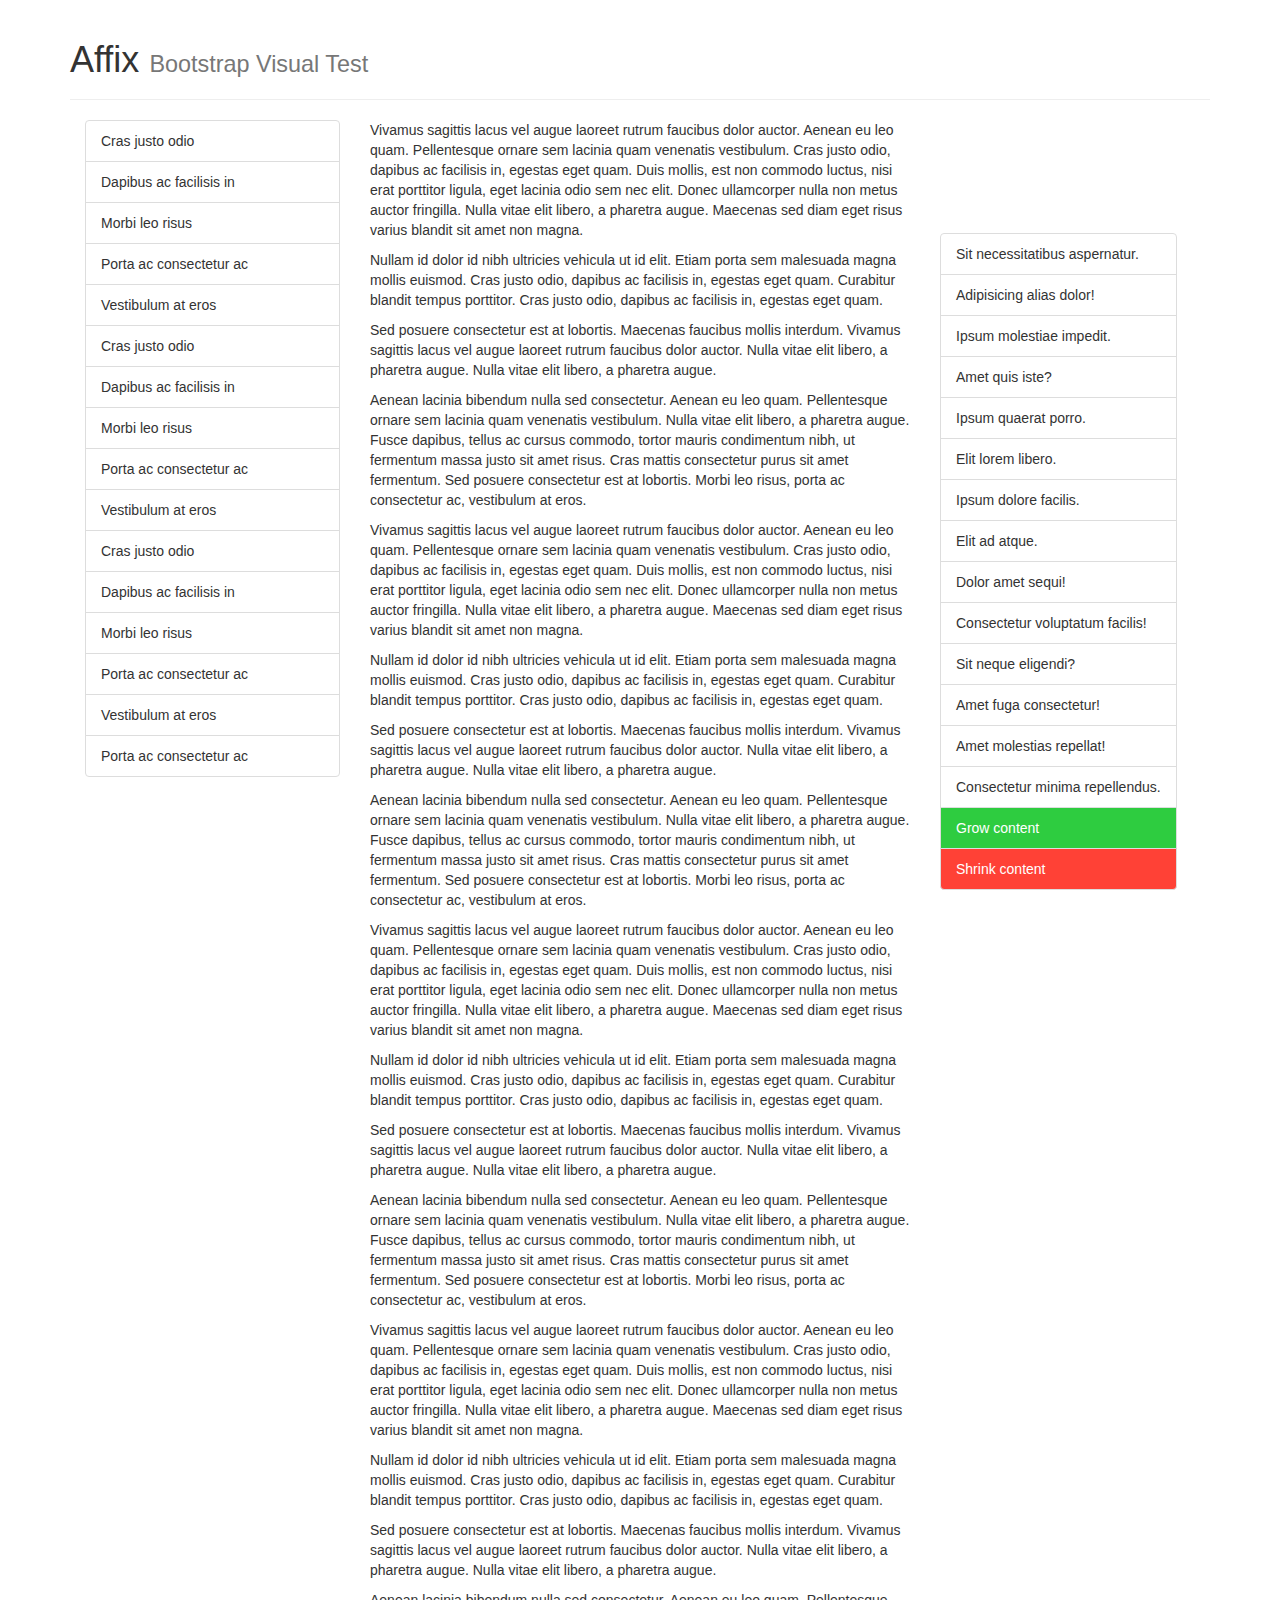
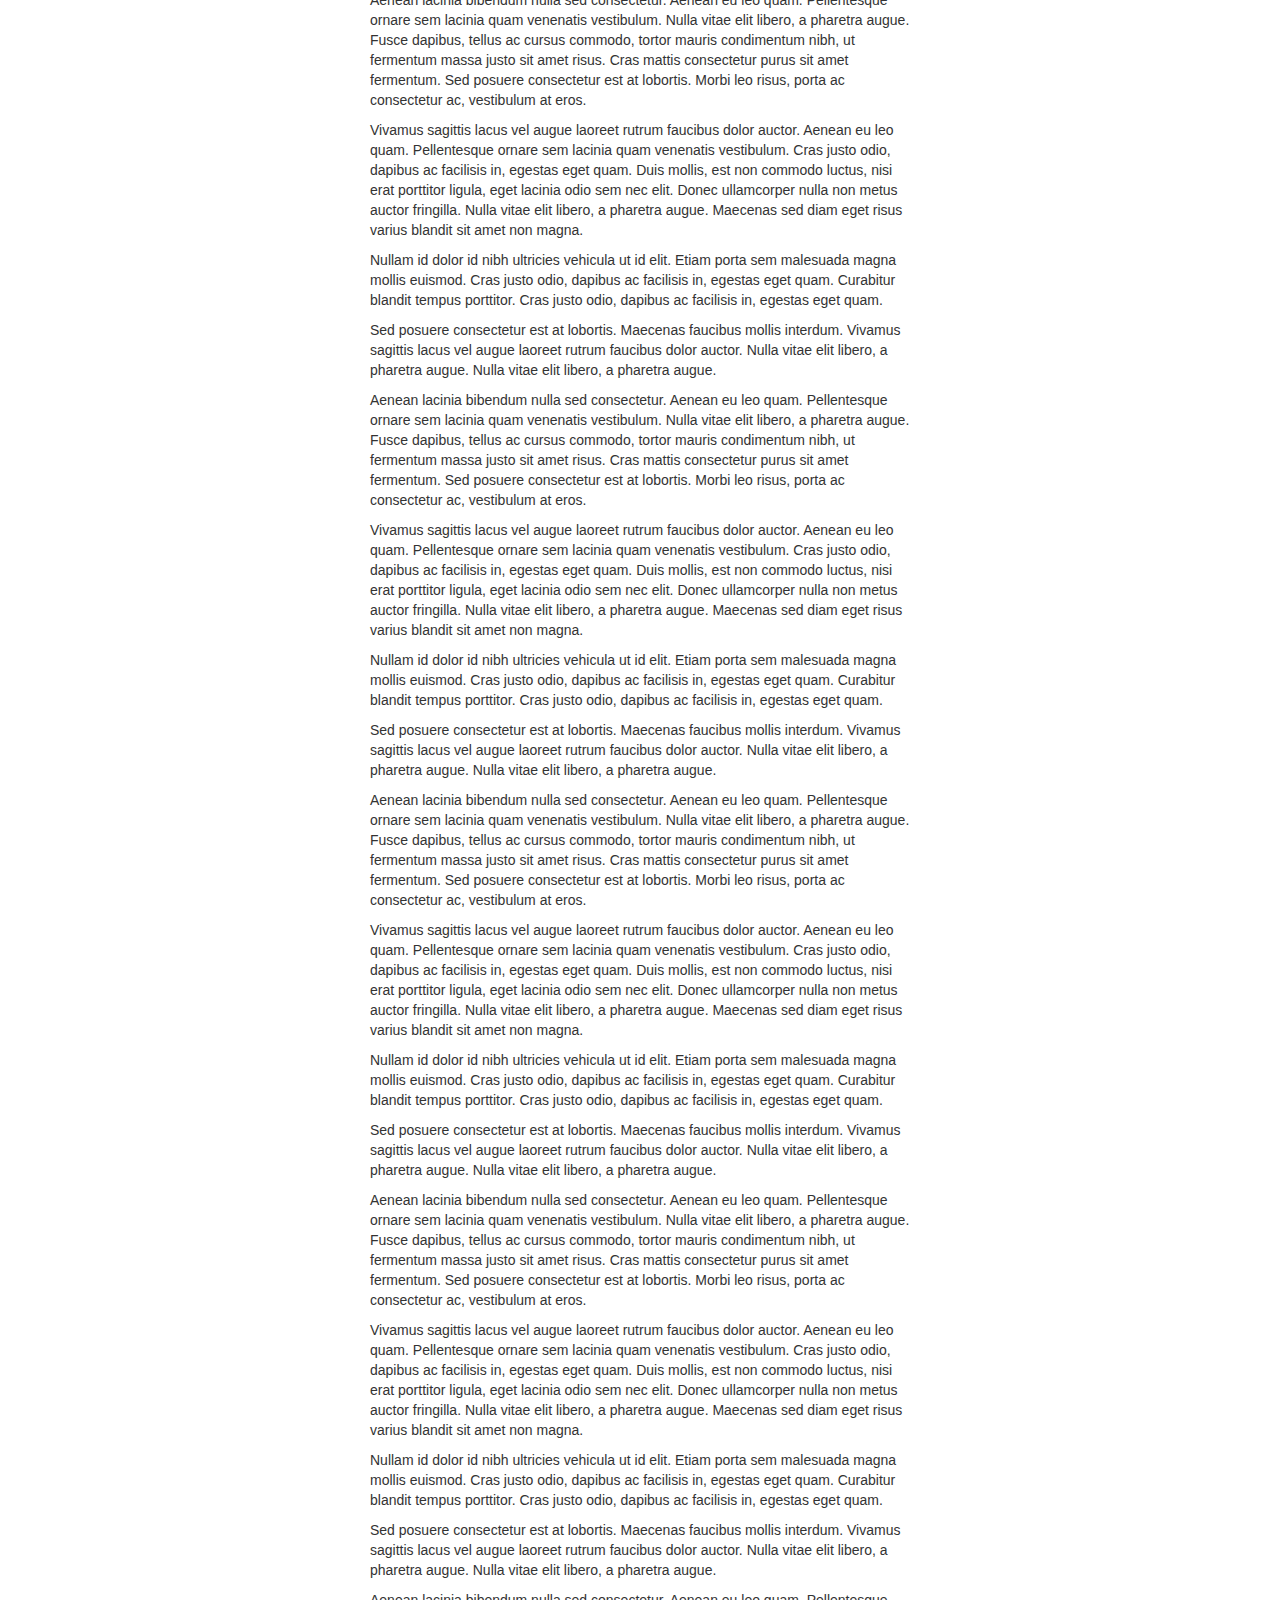
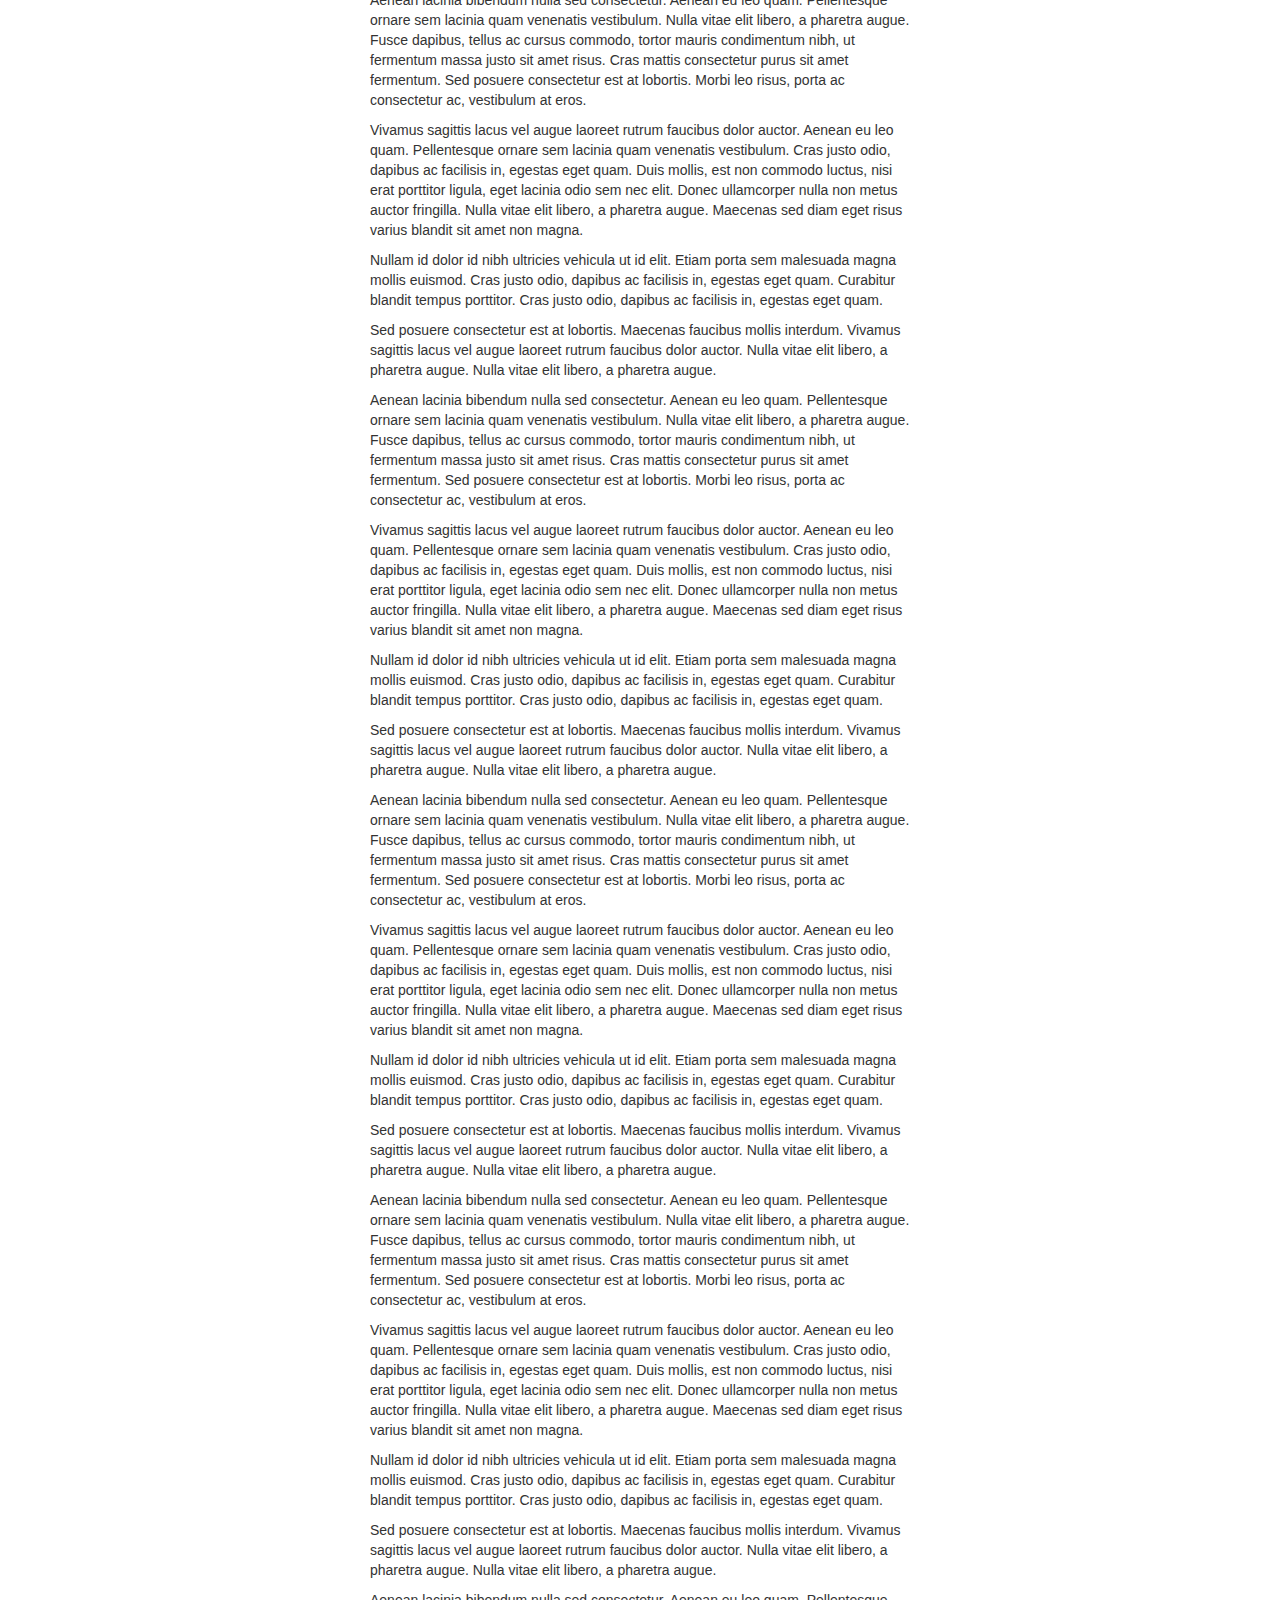
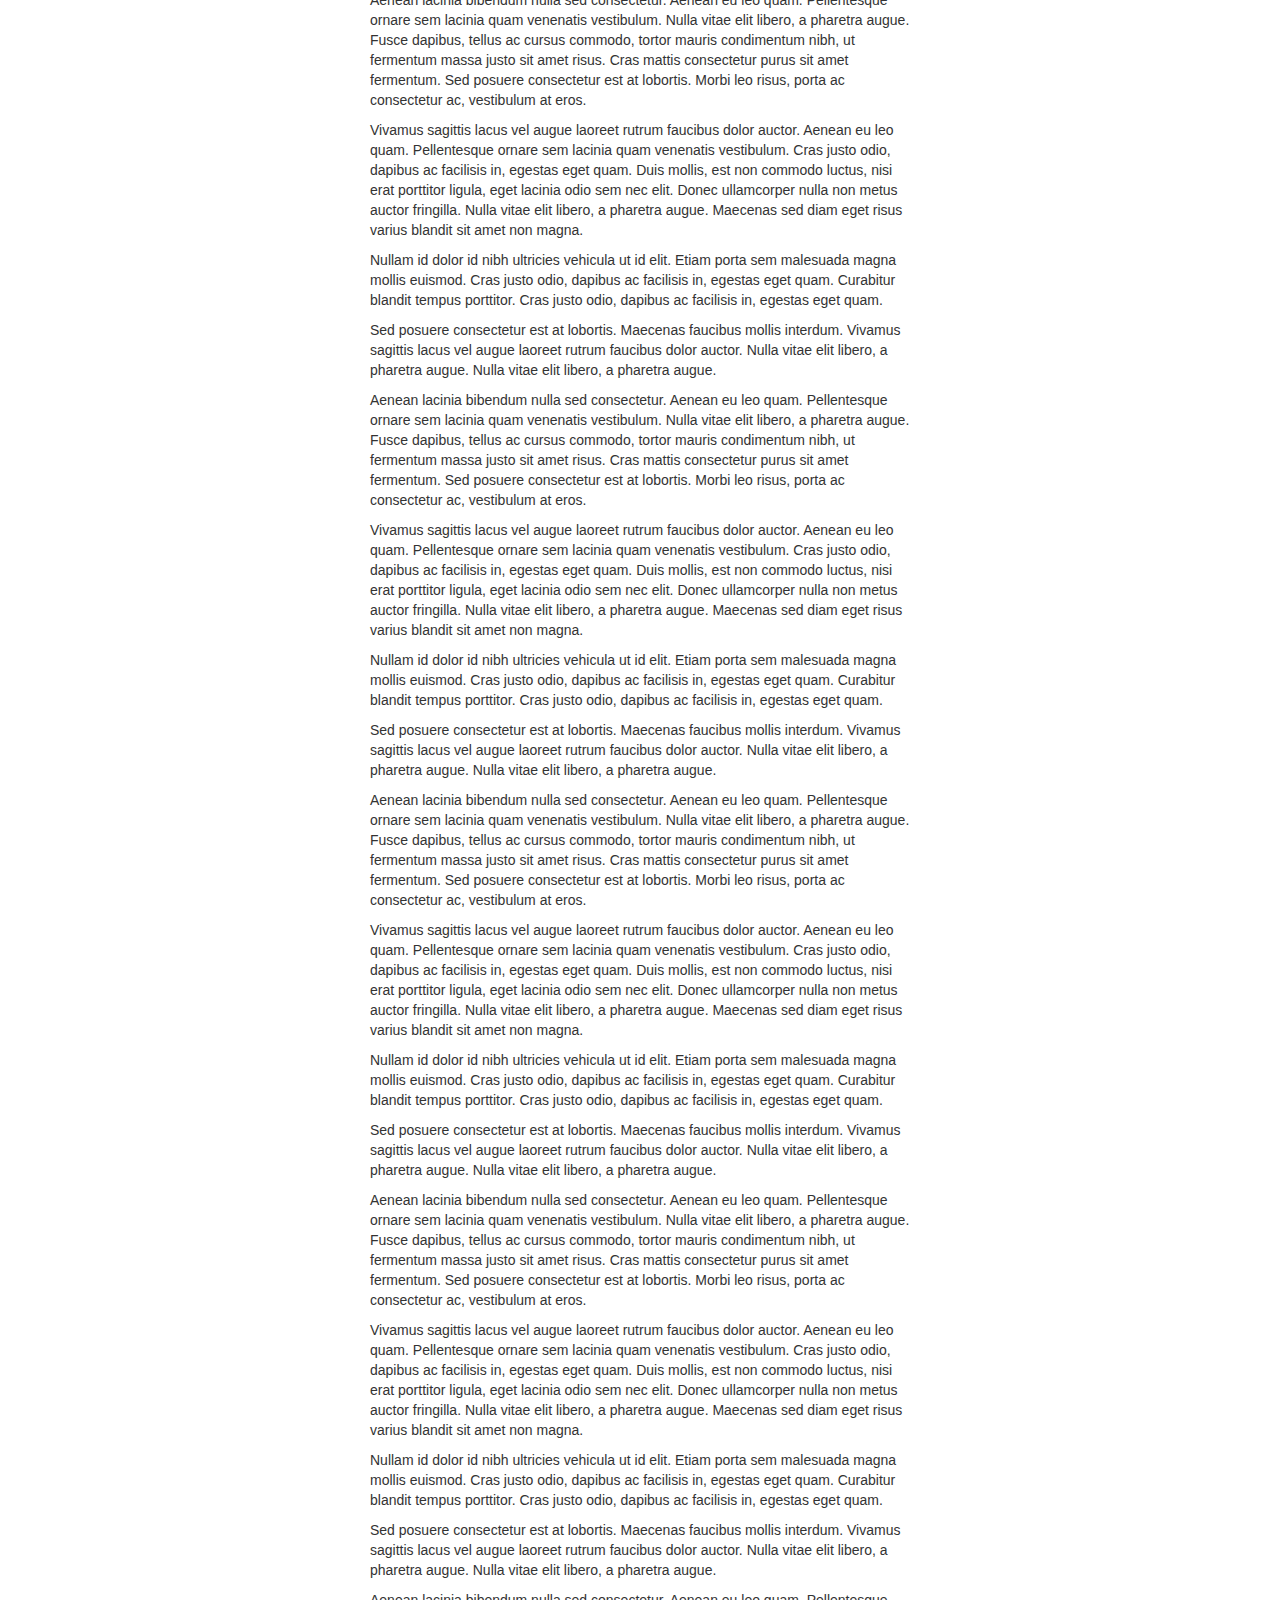
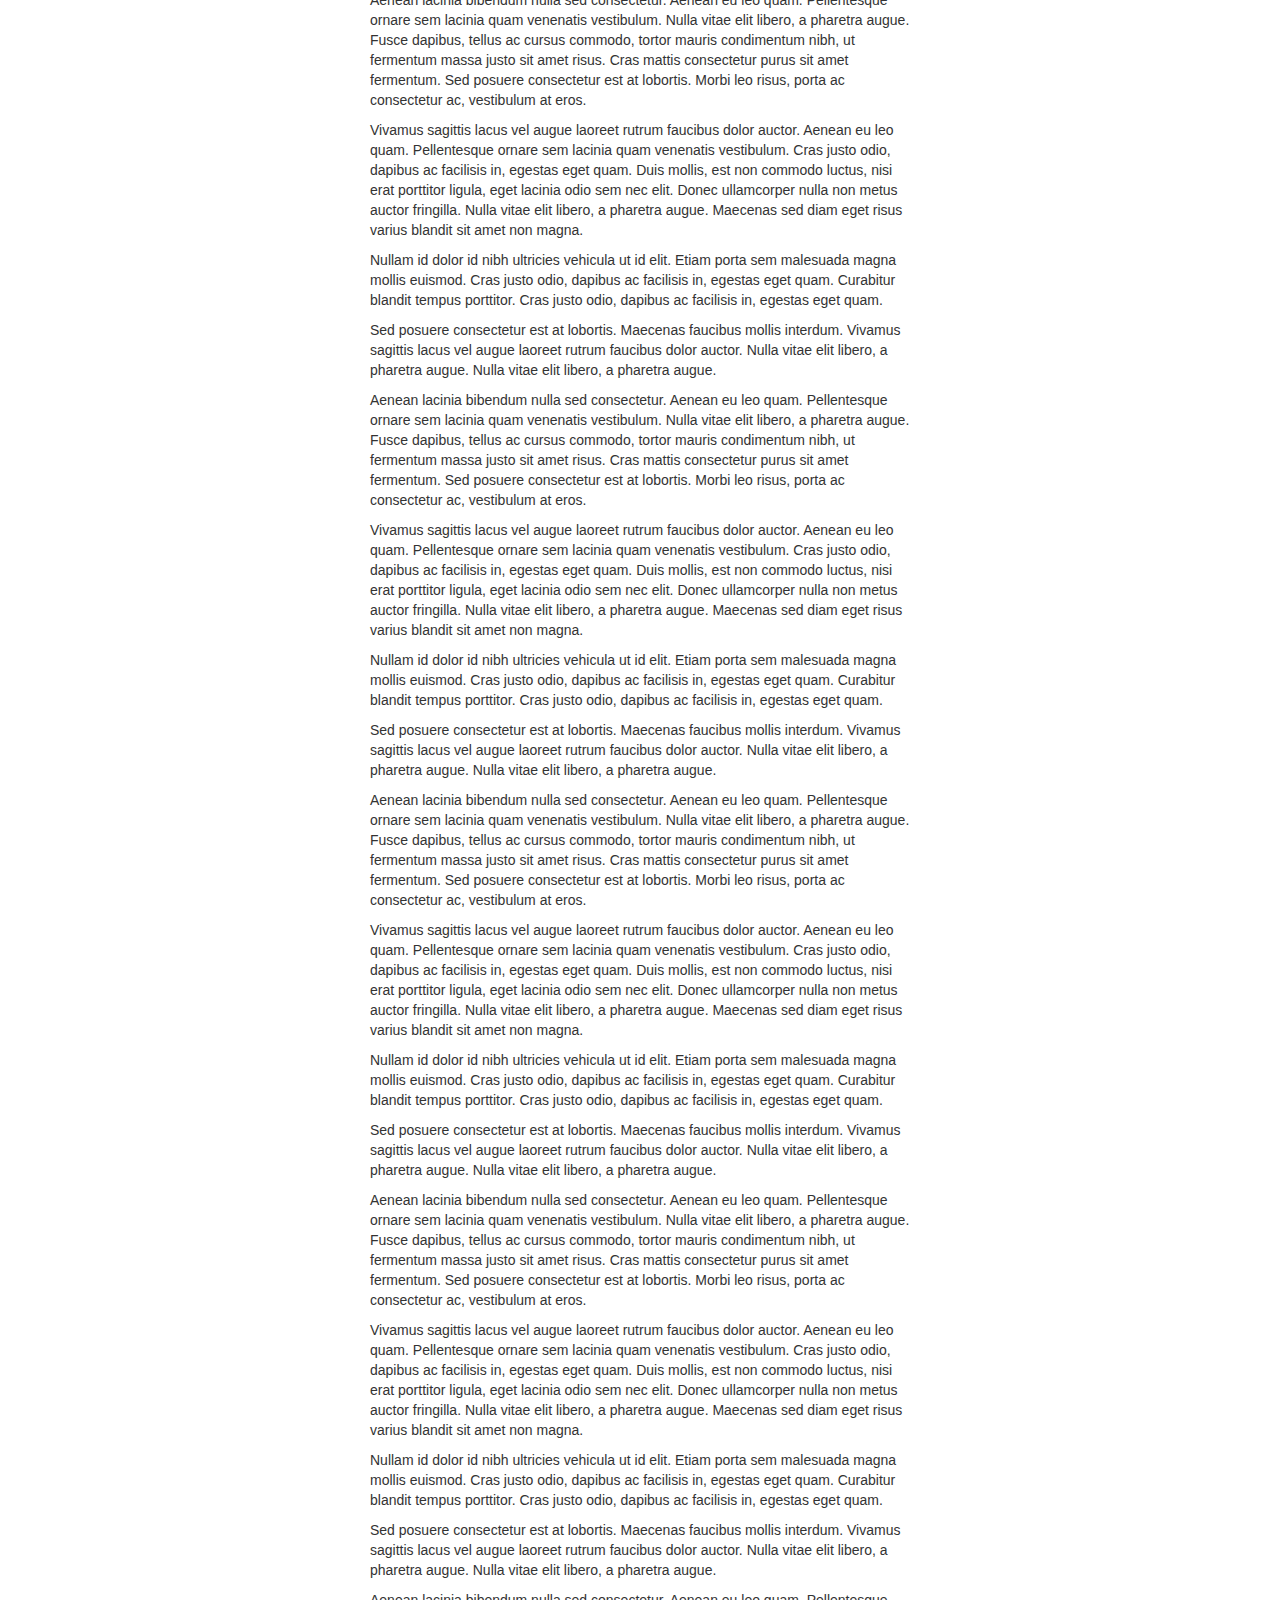
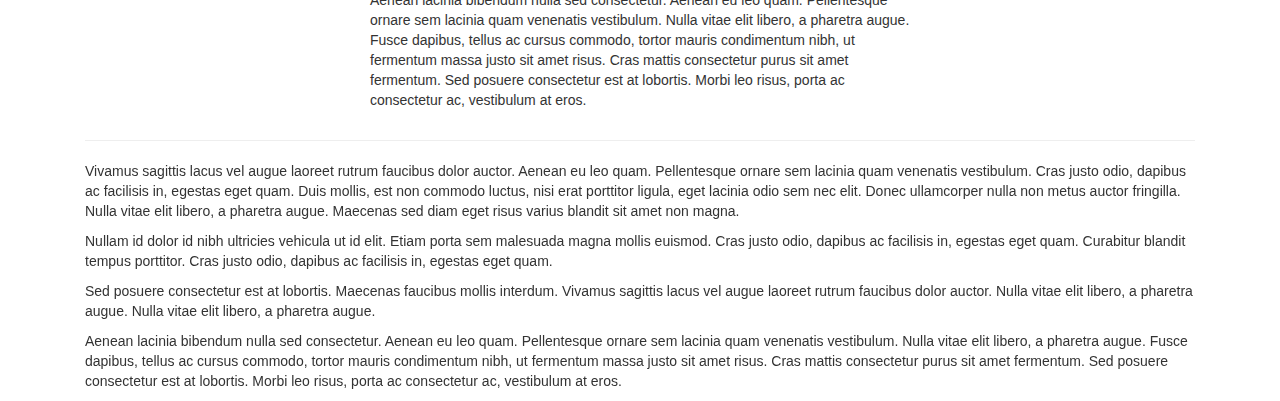
<file: assets/bootstrap-3.3.7/js/tests/visual/affix.html>
<!DOCTYPE html>
<html>
<head>
  <meta charset="utf-8">
  <meta http-equiv="X-UA-Compatible" content="IE=edge">
  <meta name="viewport" content="width=device-width, initial-scale=1">
  <title>Affix</title>
  <link rel="stylesheet" href="../../../dist/css/bootstrap.min.css">

  <style>
    /* Test Styles */
    .affixed-element-top.affix {
      top: 10px;
    }
    .affixed-element-top.affix-bottom {
      position: absolute;
    }
    .affixed-element-bottom {
      margin-bottom: 0;
    }
    .affixed-element-bottom.affix {
      bottom: 10px;
    }
    .affixed-element-bottom.affix-bottom {
      position: relative;
    }
    .grow-btn, .shrink-btn {
      color: #FFF;
    }
    .grow-btn {
      background-color: #2ECC40;
    }
    .grow-btn:hover {
      background-color: #3D9970;
    }
    .shrink-btn {
      background-color: #FF4136;
    }
    .shrink-btn:hover {
      background-color: #85144B;
    }
  </style>

  <!-- HTML5 shim and Respond.js for IE8 support of HTML5 elements and media queries -->
  <!-- WARNING: Respond.js doesn't work if you view the page via file:// -->
  <!--[if lt IE 9]>
    <script src="https://oss.maxcdn.com/html5shiv/3.7.3/html5shiv.min.js"></script>
    <script src="https://oss.maxcdn.com/respond/1.4.2/respond.min.js"></script>
  <![endif]-->
</head>
<body>

<div class="container">

  <div class="page-header js-page-header">
    <h1>Affix <small>Bootstrap Visual Test</small></h1>
  </div>

  <div class="col-md-3">
    <ul class="list-group affixed-element-top js-affixed-element-top">
      <li class="list-group-item">Cras justo odio</li>
      <li class="list-group-item">Dapibus ac facilisis in</li>
      <li class="list-group-item">Morbi leo risus</li>
      <li class="list-group-item">Porta ac consectetur ac</li>
      <li class="list-group-item">Vestibulum at eros</li>
      <li class="list-group-item">Cras justo odio</li>
      <li class="list-group-item">Dapibus ac facilisis in</li>
      <li class="list-group-item">Morbi leo risus</li>
      <li class="list-group-item">Porta ac consectetur ac</li>
      <li class="list-group-item">Vestibulum at eros</li>
      <li class="list-group-item">Cras justo odio</li>
      <li class="list-group-item">Dapibus ac facilisis in</li>
      <li class="list-group-item">Morbi leo risus</li>
      <li class="list-group-item">Porta ac consectetur ac</li>
      <li class="list-group-item">Vestibulum at eros</li>
      <li class="list-group-item">Porta ac consectetur ac</li>
    </ul>
  </div>

  <div class="col-md-6 js-content">

    <p>Vivamus sagittis lacus vel augue laoreet rutrum faucibus dolor auctor. Aenean eu leo quam. Pellentesque ornare sem lacinia quam venenatis vestibulum. Cras justo odio, dapibus ac facilisis in, egestas eget quam. Duis mollis, est non commodo luctus, nisi erat porttitor ligula, eget lacinia odio sem nec elit. Donec ullamcorper nulla non metus auctor fringilla. Nulla vitae elit libero, a pharetra augue. Maecenas sed diam eget risus varius blandit sit amet non magna.</p>

    <p>Nullam id dolor id nibh ultricies vehicula ut id elit. Etiam porta sem malesuada magna mollis euismod. Cras justo odio, dapibus ac facilisis in, egestas eget quam. Curabitur blandit tempus porttitor. Cras justo odio, dapibus ac facilisis in, egestas eget quam.</p>

    <p>Sed posuere consectetur est at lobortis. Maecenas faucibus mollis interdum. Vivamus sagittis lacus vel augue laoreet rutrum faucibus dolor auctor. Nulla vitae elit libero, a pharetra augue. Nulla vitae elit libero, a pharetra augue.</p>

    <p>Aenean lacinia bibendum nulla sed consectetur. Aenean eu leo quam. Pellentesque ornare sem lacinia quam venenatis vestibulum. Nulla vitae elit libero, a pharetra augue. Fusce dapibus, tellus ac cursus commodo, tortor mauris condimentum nibh, ut fermentum massa justo sit amet risus. Cras mattis consectetur purus sit amet fermentum. Sed posuere consectetur est at lobortis. Morbi leo risus, porta ac consectetur ac, vestibulum at eros.</p>

    <p>Vivamus sagittis lacus vel augue laoreet rutrum faucibus dolor auctor. Aenean eu leo quam. Pellentesque ornare sem lacinia quam venenatis vestibulum. Cras justo odio, dapibus ac facilisis in, egestas eget quam. Duis mollis, est non commodo luctus, nisi erat porttitor ligula, eget lacinia odio sem nec elit. Donec ullamcorper nulla non metus auctor fringilla. Nulla vitae elit libero, a pharetra augue. Maecenas sed diam eget risus varius blandit sit amet non magna.</p>

    <p>Nullam id dolor id nibh ultricies vehicula ut id elit. Etiam porta sem malesuada magna mollis euismod. Cras justo odio, dapibus ac facilisis in, egestas eget quam. Curabitur blandit tempus porttitor. Cras justo odio, dapibus ac facilisis in, egestas eget quam.</p>

    <p>Sed posuere consectetur est at lobortis. Maecenas faucibus mollis interdum. Vivamus sagittis lacus vel augue laoreet rutrum faucibus dolor auctor. Nulla vitae elit libero, a pharetra augue. Nulla vitae elit libero, a pharetra augue.</p>

    <p>Aenean lacinia bibendum nulla sed consectetur. Aenean eu leo quam. Pellentesque ornare sem lacinia quam venenatis vestibulum. Nulla vitae elit libero, a pharetra augue. Fusce dapibus, tellus ac cursus commodo, tortor mauris condimentum nibh, ut fermentum massa justo sit amet risus. Cras mattis consectetur purus sit amet fermentum. Sed posuere consectetur est at lobortis. Morbi leo risus, porta ac consectetur ac, vestibulum at eros.</p>

    <p>Vivamus sagittis lacus vel augue laoreet rutrum faucibus dolor auctor. Aenean eu leo quam. Pellentesque ornare sem lacinia quam venenatis vestibulum. Cras justo odio, dapibus ac facilisis in, egestas eget quam. Duis mollis, est non commodo luctus, nisi erat porttitor ligula, eget lacinia odio sem nec elit. Donec ullamcorper nulla non metus auctor fringilla. Nulla vitae elit libero, a pharetra augue. Maecenas sed diam eget risus varius blandit sit amet non magna.</p>

    <p>Nullam id dolor id nibh ultricies vehicula ut id elit. Etiam porta sem malesuada magna mollis euismod. Cras justo odio, dapibus ac facilisis in, egestas eget quam. Curabitur blandit tempus porttitor. Cras justo odio, dapibus ac facilisis in, egestas eget quam.</p>

    <p>Sed posuere consectetur est at lobortis. Maecenas faucibus mollis interdum. Vivamus sagittis lacus vel augue laoreet rutrum faucibus dolor auctor. Nulla vitae elit libero, a pharetra augue. Nulla vitae elit libero, a pharetra augue.</p>

    <p>Aenean lacinia bibendum nulla sed consectetur. Aenean eu leo quam. Pellentesque ornare sem lacinia quam venenatis vestibulum. Nulla vitae elit libero, a pharetra augue. Fusce dapibus, tellus ac cursus commodo, tortor mauris condimentum nibh, ut fermentum massa justo sit amet risus. Cras mattis consectetur purus sit amet fermentum. Sed posuere consectetur est at lobortis. Morbi leo risus, porta ac consectetur ac, vestibulum at eros.</p>

    <p>Vivamus sagittis lacus vel augue laoreet rutrum faucibus dolor auctor. Aenean eu leo quam. Pellentesque ornare sem lacinia quam venenatis vestibulum. Cras justo odio, dapibus ac facilisis in, egestas eget quam. Duis mollis, est non commodo luctus, nisi erat porttitor ligula, eget lacinia odio sem nec elit. Donec ullamcorper nulla non metus auctor fringilla. Nulla vitae elit libero, a pharetra augue. Maecenas sed diam eget risus varius blandit sit amet non magna.</p>

    <p>Nullam id dolor id nibh ultricies vehicula ut id elit. Etiam porta sem malesuada magna mollis euismod. Cras justo odio, dapibus ac facilisis in, egestas eget quam. Curabitur blandit tempus porttitor. Cras justo odio, dapibus ac facilisis in, egestas eget quam.</p>

    <p>Sed posuere consectetur est at lobortis. Maecenas faucibus mollis interdum. Vivamus sagittis lacus vel augue laoreet rutrum faucibus dolor auctor. Nulla vitae elit libero, a pharetra augue. Nulla vitae elit libero, a pharetra augue.</p>

    <p>Aenean lacinia bibendum nulla sed consectetur. Aenean eu leo quam. Pellentesque ornare sem lacinia quam venenatis vestibulum. Nulla vitae elit libero, a pharetra augue. Fusce dapibus, tellus ac cursus commodo, tortor mauris condimentum nibh, ut fermentum massa justo sit amet risus. Cras mattis consectetur purus sit amet fermentum. Sed posuere consectetur est at lobortis. Morbi leo risus, porta ac consectetur ac, vestibulum at eros.</p>
    <p>Vivamus sagittis lacus vel augue laoreet rutrum faucibus dolor auctor. Aenean eu leo quam. Pellentesque ornare sem lacinia quam venenatis vestibulum. Cras justo odio, dapibus ac facilisis in, egestas eget quam. Duis mollis, est non commodo luctus, nisi erat porttitor ligula, eget lacinia odio sem nec elit. Donec ullamcorper nulla non metus auctor fringilla. Nulla vitae elit libero, a pharetra augue. Maecenas sed diam eget risus varius blandit sit amet non magna.</p>

    <p>Nullam id dolor id nibh ultricies vehicula ut id elit. Etiam porta sem malesuada magna mollis euismod. Cras justo odio, dapibus ac facilisis in, egestas eget quam. Curabitur blandit tempus porttitor. Cras justo odio, dapibus ac facilisis in, egestas eget quam.</p>

    <p>Sed posuere consectetur est at lobortis. Maecenas faucibus mollis interdum. Vivamus sagittis lacus vel augue laoreet rutrum faucibus dolor auctor. Nulla vitae elit libero, a pharetra augue. Nulla vitae elit libero, a pharetra augue.</p>

    <p>Aenean lacinia bibendum nulla sed consectetur. Aenean eu leo quam. Pellentesque ornare sem lacinia quam venenatis vestibulum. Nulla vitae elit libero, a pharetra augue. Fusce dapibus, tellus ac cursus commodo, tortor mauris condimentum nibh, ut fermentum massa justo sit amet risus. Cras mattis consectetur purus sit amet fermentum. Sed posuere consectetur est at lobortis. Morbi leo risus, porta ac consectetur ac, vestibulum at eros.</p>

    <p>Vivamus sagittis lacus vel augue laoreet rutrum faucibus dolor auctor. Aenean eu leo quam. Pellentesque ornare sem lacinia quam venenatis vestibulum. Cras justo odio, dapibus ac facilisis in, egestas eget quam. Duis mollis, est non commodo luctus, nisi erat porttitor ligula, eget lacinia odio sem nec elit. Donec ullamcorper nulla non metus auctor fringilla. Nulla vitae elit libero, a pharetra augue. Maecenas sed diam eget risus varius blandit sit amet non magna.</p>

    <p>Nullam id dolor id nibh ultricies vehicula ut id elit. Etiam porta sem malesuada magna mollis euismod. Cras justo odio, dapibus ac facilisis in, egestas eget quam. Curabitur blandit tempus porttitor. Cras justo odio, dapibus ac facilisis in, egestas eget quam.</p>

    <p>Sed posuere consectetur est at lobortis. Maecenas faucibus mollis interdum. Vivamus sagittis lacus vel augue laoreet rutrum faucibus dolor auctor. Nulla vitae elit libero, a pharetra augue. Nulla vitae elit libero, a pharetra augue.</p>

    <p>Aenean lacinia bibendum nulla sed consectetur. Aenean eu leo quam. Pellentesque ornare sem lacinia quam venenatis vestibulum. Nulla vitae elit libero, a pharetra augue. Fusce dapibus, tellus ac cursus commodo, tortor mauris condimentum nibh, ut fermentum massa justo sit amet risus. Cras mattis consectetur purus sit amet fermentum. Sed posuere consectetur est at lobortis. Morbi leo risus, porta ac consectetur ac, vestibulum at eros.</p>
    <p>Vivamus sagittis lacus vel augue laoreet rutrum faucibus dolor auctor. Aenean eu leo quam. Pellentesque ornare sem lacinia quam venenatis vestibulum. Cras justo odio, dapibus ac facilisis in, egestas eget quam. Duis mollis, est non commodo luctus, nisi erat porttitor ligula, eget lacinia odio sem nec elit. Donec ullamcorper nulla non metus auctor fringilla. Nulla vitae elit libero, a pharetra augue. Maecenas sed diam eget risus varius blandit sit amet non magna.</p>

    <p>Nullam id dolor id nibh ultricies vehicula ut id elit. Etiam porta sem malesuada magna mollis euismod. Cras justo odio, dapibus ac facilisis in, egestas eget quam. Curabitur blandit tempus porttitor. Cras justo odio, dapibus ac facilisis in, egestas eget quam.</p>

    <p>Sed posuere consectetur est at lobortis. Maecenas faucibus mollis interdum. Vivamus sagittis lacus vel augue laoreet rutrum faucibus dolor auctor. Nulla vitae elit libero, a pharetra augue. Nulla vitae elit libero, a pharetra augue.</p>

    <p>Aenean lacinia bibendum nulla sed consectetur. Aenean eu leo quam. Pellentesque ornare sem lacinia quam venenatis vestibulum. Nulla vitae elit libero, a pharetra augue. Fusce dapibus, tellus ac cursus commodo, tortor mauris condimentum nibh, ut fermentum massa justo sit amet risus. Cras mattis consectetur purus sit amet fermentum. Sed posuere consectetur est at lobortis. Morbi leo risus, porta ac consectetur ac, vestibulum at eros.</p>

    <p>Vivamus sagittis lacus vel augue laoreet rutrum faucibus dolor auctor. Aenean eu leo quam. Pellentesque ornare sem lacinia quam venenatis vestibulum. Cras justo odio, dapibus ac facilisis in, egestas eget quam. Duis mollis, est non commodo luctus, nisi erat porttitor ligula, eget lacinia odio sem nec elit. Donec ullamcorper nulla non metus auctor fringilla. Nulla vitae elit libero, a pharetra augue. Maecenas sed diam eget risus varius blandit sit amet non magna.</p>

    <p>Nullam id dolor id nibh ultricies vehicula ut id elit. Etiam porta sem malesuada magna mollis euismod. Cras justo odio, dapibus ac facilisis in, egestas eget quam. Curabitur blandit tempus porttitor. Cras justo odio, dapibus ac facilisis in, egestas eget quam.</p>

    <p>Sed posuere consectetur est at lobortis. Maecenas faucibus mollis interdum. Vivamus sagittis lacus vel augue laoreet rutrum faucibus dolor auctor. Nulla vitae elit libero, a pharetra augue. Nulla vitae elit libero, a pharetra augue.</p>

    <p>Aenean lacinia bibendum nulla sed consectetur. Aenean eu leo quam. Pellentesque ornare sem lacinia quam venenatis vestibulum. Nulla vitae elit libero, a pharetra augue. Fusce dapibus, tellus ac cursus commodo, tortor mauris condimentum nibh, ut fermentum massa justo sit amet risus. Cras mattis consectetur purus sit amet fermentum. Sed posuere consectetur est at lobortis. Morbi leo risus, porta ac consectetur ac, vestibulum at eros.</p>
    <p>Vivamus sagittis lacus vel augue laoreet rutrum faucibus dolor auctor. Aenean eu leo quam. Pellentesque ornare sem lacinia quam venenatis vestibulum. Cras justo odio, dapibus ac facilisis in, egestas eget quam. Duis mollis, est non commodo luctus, nisi erat porttitor ligula, eget lacinia odio sem nec elit. Donec ullamcorper nulla non metus auctor fringilla. Nulla vitae elit libero, a pharetra augue. Maecenas sed diam eget risus varius blandit sit amet non magna.</p>

    <p>Nullam id dolor id nibh ultricies vehicula ut id elit. Etiam porta sem malesuada magna mollis euismod. Cras justo odio, dapibus ac facilisis in, egestas eget quam. Curabitur blandit tempus porttitor. Cras justo odio, dapibus ac facilisis in, egestas eget quam.</p>

    <p>Sed posuere consectetur est at lobortis. Maecenas faucibus mollis interdum. Vivamus sagittis lacus vel augue laoreet rutrum faucibus dolor auctor. Nulla vitae elit libero, a pharetra augue. Nulla vitae elit libero, a pharetra augue.</p>

    <p>Aenean lacinia bibendum nulla sed consectetur. Aenean eu leo quam. Pellentesque ornare sem lacinia quam venenatis vestibulum. Nulla vitae elit libero, a pharetra augue. Fusce dapibus, tellus ac cursus commodo, tortor mauris condimentum nibh, ut fermentum massa justo sit amet risus. Cras mattis consectetur purus sit amet fermentum. Sed posuere consectetur est at lobortis. Morbi leo risus, porta ac consectetur ac, vestibulum at eros.</p>

    <p>Vivamus sagittis lacus vel augue laoreet rutrum faucibus dolor auctor. Aenean eu leo quam. Pellentesque ornare sem lacinia quam venenatis vestibulum. Cras justo odio, dapibus ac facilisis in, egestas eget quam. Duis mollis, est non commodo luctus, nisi erat porttitor ligula, eget lacinia odio sem nec elit. Donec ullamcorper nulla non metus auctor fringilla. Nulla vitae elit libero, a pharetra augue. Maecenas sed diam eget risus varius blandit sit amet non magna.</p>

    <p>Nullam id dolor id nibh ultricies vehicula ut id elit. Etiam porta sem malesuada magna mollis euismod. Cras justo odio, dapibus ac facilisis in, egestas eget quam. Curabitur blandit tempus porttitor. Cras justo odio, dapibus ac facilisis in, egestas eget quam.</p>

    <p>Sed posuere consectetur est at lobortis. Maecenas faucibus mollis interdum. Vivamus sagittis lacus vel augue laoreet rutrum faucibus dolor auctor. Nulla vitae elit libero, a pharetra augue. Nulla vitae elit libero, a pharetra augue.</p>

    <p>Aenean lacinia bibendum nulla sed consectetur. Aenean eu leo quam. Pellentesque ornare sem lacinia quam venenatis vestibulum. Nulla vitae elit libero, a pharetra augue. Fusce dapibus, tellus ac cursus commodo, tortor mauris condimentum nibh, ut fermentum massa justo sit amet risus. Cras mattis consectetur purus sit amet fermentum. Sed posuere consectetur est at lobortis. Morbi leo risus, porta ac consectetur ac, vestibulum at eros.</p>
    <p>Vivamus sagittis lacus vel augue laoreet rutrum faucibus dolor auctor. Aenean eu leo quam. Pellentesque ornare sem lacinia quam venenatis vestibulum. Cras justo odio, dapibus ac facilisis in, egestas eget quam. Duis mollis, est non commodo luctus, nisi erat porttitor ligula, eget lacinia odio sem nec elit. Donec ullamcorper nulla non metus auctor fringilla. Nulla vitae elit libero, a pharetra augue. Maecenas sed diam eget risus varius blandit sit amet non magna.</p>

    <p>Nullam id dolor id nibh ultricies vehicula ut id elit. Etiam porta sem malesuada magna mollis euismod. Cras justo odio, dapibus ac facilisis in, egestas eget quam. Curabitur blandit tempus porttitor. Cras justo odio, dapibus ac facilisis in, egestas eget quam.</p>

    <p>Sed posuere consectetur est at lobortis. Maecenas faucibus mollis interdum. Vivamus sagittis lacus vel augue laoreet rutrum faucibus dolor auctor. Nulla vitae elit libero, a pharetra augue. Nulla vitae elit libero, a pharetra augue.</p>

    <p>Aenean lacinia bibendum nulla sed consectetur. Aenean eu leo quam. Pellentesque ornare sem lacinia quam venenatis vestibulum. Nulla vitae elit libero, a pharetra augue. Fusce dapibus, tellus ac cursus commodo, tortor mauris condimentum nibh, ut fermentum massa justo sit amet risus. Cras mattis consectetur purus sit amet fermentum. Sed posuere consectetur est at lobortis. Morbi leo risus, porta ac consectetur ac, vestibulum at eros.</p>

    <p>Vivamus sagittis lacus vel augue laoreet rutrum faucibus dolor auctor. Aenean eu leo quam. Pellentesque ornare sem lacinia quam venenatis vestibulum. Cras justo odio, dapibus ac facilisis in, egestas eget quam. Duis mollis, est non commodo luctus, nisi erat porttitor ligula, eget lacinia odio sem nec elit. Donec ullamcorper nulla non metus auctor fringilla. Nulla vitae elit libero, a pharetra augue. Maecenas sed diam eget risus varius blandit sit amet non magna.</p>

    <p>Nullam id dolor id nibh ultricies vehicula ut id elit. Etiam porta sem malesuada magna mollis euismod. Cras justo odio, dapibus ac facilisis in, egestas eget quam. Curabitur blandit tempus porttitor. Cras justo odio, dapibus ac facilisis in, egestas eget quam.</p>

    <p>Sed posuere consectetur est at lobortis. Maecenas faucibus mollis interdum. Vivamus sagittis lacus vel augue laoreet rutrum faucibus dolor auctor. Nulla vitae elit libero, a pharetra augue. Nulla vitae elit libero, a pharetra augue.</p>

    <p>Aenean lacinia bibendum nulla sed consectetur. Aenean eu leo quam. Pellentesque ornare sem lacinia quam venenatis vestibulum. Nulla vitae elit libero, a pharetra augue. Fusce dapibus, tellus ac cursus commodo, tortor mauris condimentum nibh, ut fermentum massa justo sit amet risus. Cras mattis consectetur purus sit amet fermentum. Sed posuere consectetur est at lobortis. Morbi leo risus, porta ac consectetur ac, vestibulum at eros.</p>
    <p>Vivamus sagittis lacus vel augue laoreet rutrum faucibus dolor auctor. Aenean eu leo quam. Pellentesque ornare sem lacinia quam venenatis vestibulum. Cras justo odio, dapibus ac facilisis in, egestas eget quam. Duis mollis, est non commodo luctus, nisi erat porttitor ligula, eget lacinia odio sem nec elit. Donec ullamcorper nulla non metus auctor fringilla. Nulla vitae elit libero, a pharetra augue. Maecenas sed diam eget risus varius blandit sit amet non magna.</p>

    <p>Nullam id dolor id nibh ultricies vehicula ut id elit. Etiam porta sem malesuada magna mollis euismod. Cras justo odio, dapibus ac facilisis in, egestas eget quam. Curabitur blandit tempus porttitor. Cras justo odio, dapibus ac facilisis in, egestas eget quam.</p>

    <p>Sed posuere consectetur est at lobortis. Maecenas faucibus mollis interdum. Vivamus sagittis lacus vel augue laoreet rutrum faucibus dolor auctor. Nulla vitae elit libero, a pharetra augue. Nulla vitae elit libero, a pharetra augue.</p>

    <p>Aenean lacinia bibendum nulla sed consectetur. Aenean eu leo quam. Pellentesque ornare sem lacinia quam venenatis vestibulum. Nulla vitae elit libero, a pharetra augue. Fusce dapibus, tellus ac cursus commodo, tortor mauris condimentum nibh, ut fermentum massa justo sit amet risus. Cras mattis consectetur purus sit amet fermentum. Sed posuere consectetur est at lobortis. Morbi leo risus, porta ac consectetur ac, vestibulum at eros.</p>

    <p>Vivamus sagittis lacus vel augue laoreet rutrum faucibus dolor auctor. Aenean eu leo quam. Pellentesque ornare sem lacinia quam venenatis vestibulum. Cras justo odio, dapibus ac facilisis in, egestas eget quam. Duis mollis, est non commodo luctus, nisi erat porttitor ligula, eget lacinia odio sem nec elit. Donec ullamcorper nulla non metus auctor fringilla. Nulla vitae elit libero, a pharetra augue. Maecenas sed diam eget risus varius blandit sit amet non magna.</p>

    <p>Nullam id dolor id nibh ultricies vehicula ut id elit. Etiam porta sem malesuada magna mollis euismod. Cras justo odio, dapibus ac facilisis in, egestas eget quam. Curabitur blandit tempus porttitor. Cras justo odio, dapibus ac facilisis in, egestas eget quam.</p>

    <p>Sed posuere consectetur est at lobortis. Maecenas faucibus mollis interdum. Vivamus sagittis lacus vel augue laoreet rutrum faucibus dolor auctor. Nulla vitae elit libero, a pharetra augue. Nulla vitae elit libero, a pharetra augue.</p>

    <p>Aenean lacinia bibendum nulla sed consectetur. Aenean eu leo quam. Pellentesque ornare sem lacinia quam venenatis vestibulum. Nulla vitae elit libero, a pharetra augue. Fusce dapibus, tellus ac cursus commodo, tortor mauris condimentum nibh, ut fermentum massa justo sit amet risus. Cras mattis consectetur purus sit amet fermentum. Sed posuere consectetur est at lobortis. Morbi leo risus, porta ac consectetur ac, vestibulum at eros.</p>
    <p>Vivamus sagittis lacus vel augue laoreet rutrum faucibus dolor auctor. Aenean eu leo quam. Pellentesque ornare sem lacinia quam venenatis vestibulum. Cras justo odio, dapibus ac facilisis in, egestas eget quam. Duis mollis, est non commodo luctus, nisi erat porttitor ligula, eget lacinia odio sem nec elit. Donec ullamcorper nulla non metus auctor fringilla. Nulla vitae elit libero, a pharetra augue. Maecenas sed diam eget risus varius blandit sit amet non magna.</p>

    <p>Nullam id dolor id nibh ultricies vehicula ut id elit. Etiam porta sem malesuada magna mollis euismod. Cras justo odio, dapibus ac facilisis in, egestas eget quam. Curabitur blandit tempus porttitor. Cras justo odio, dapibus ac facilisis in, egestas eget quam.</p>

    <p>Sed posuere consectetur est at lobortis. Maecenas faucibus mollis interdum. Vivamus sagittis lacus vel augue laoreet rutrum faucibus dolor auctor. Nulla vitae elit libero, a pharetra augue. Nulla vitae elit libero, a pharetra augue.</p>

    <p>Aenean lacinia bibendum nulla sed consectetur. Aenean eu leo quam. Pellentesque ornare sem lacinia quam venenatis vestibulum. Nulla vitae elit libero, a pharetra augue. Fusce dapibus, tellus ac cursus commodo, tortor mauris condimentum nibh, ut fermentum massa justo sit amet risus. Cras mattis consectetur purus sit amet fermentum. Sed posuere consectetur est at lobortis. Morbi leo risus, porta ac consectetur ac, vestibulum at eros.</p>

    <p>Vivamus sagittis lacus vel augue laoreet rutrum faucibus dolor auctor. Aenean eu leo quam. Pellentesque ornare sem lacinia quam venenatis vestibulum. Cras justo odio, dapibus ac facilisis in, egestas eget quam. Duis mollis, est non commodo luctus, nisi erat porttitor ligula, eget lacinia odio sem nec elit. Donec ullamcorper nulla non metus auctor fringilla. Nulla vitae elit libero, a pharetra augue. Maecenas sed diam eget risus varius blandit sit amet non magna.</p>

    <p>Nullam id dolor id nibh ultricies vehicula ut id elit. Etiam porta sem malesuada magna mollis euismod. Cras justo odio, dapibus ac facilisis in, egestas eget quam. Curabitur blandit tempus porttitor. Cras justo odio, dapibus ac facilisis in, egestas eget quam.</p>

    <p>Sed posuere consectetur est at lobortis. Maecenas faucibus mollis interdum. Vivamus sagittis lacus vel augue laoreet rutrum faucibus dolor auctor. Nulla vitae elit libero, a pharetra augue. Nulla vitae elit libero, a pharetra augue.</p>

    <p>Aenean lacinia bibendum nulla sed consectetur. Aenean eu leo quam. Pellentesque ornare sem lacinia quam venenatis vestibulum. Nulla vitae elit libero, a pharetra augue. Fusce dapibus, tellus ac cursus commodo, tortor mauris condimentum nibh, ut fermentum massa justo sit amet risus. Cras mattis consectetur purus sit amet fermentum. Sed posuere consectetur est at lobortis. Morbi leo risus, porta ac consectetur ac, vestibulum at eros.</p>
    <p>Vivamus sagittis lacus vel augue laoreet rutrum faucibus dolor auctor. Aenean eu leo quam. Pellentesque ornare sem lacinia quam venenatis vestibulum. Cras justo odio, dapibus ac facilisis in, egestas eget quam. Duis mollis, est non commodo luctus, nisi erat porttitor ligula, eget lacinia odio sem nec elit. Donec ullamcorper nulla non metus auctor fringilla. Nulla vitae elit libero, a pharetra augue. Maecenas sed diam eget risus varius blandit sit amet non magna.</p>

    <p>Nullam id dolor id nibh ultricies vehicula ut id elit. Etiam porta sem malesuada magna mollis euismod. Cras justo odio, dapibus ac facilisis in, egestas eget quam. Curabitur blandit tempus porttitor. Cras justo odio, dapibus ac facilisis in, egestas eget quam.</p>

    <p>Sed posuere consectetur est at lobortis. Maecenas faucibus mollis interdum. Vivamus sagittis lacus vel augue laoreet rutrum faucibus dolor auctor. Nulla vitae elit libero, a pharetra augue. Nulla vitae elit libero, a pharetra augue.</p>

    <p>Aenean lacinia bibendum nulla sed consectetur. Aenean eu leo quam. Pellentesque ornare sem lacinia quam venenatis vestibulum. Nulla vitae elit libero, a pharetra augue. Fusce dapibus, tellus ac cursus commodo, tortor mauris condimentum nibh, ut fermentum massa justo sit amet risus. Cras mattis consectetur purus sit amet fermentum. Sed posuere consectetur est at lobortis. Morbi leo risus, porta ac consectetur ac, vestibulum at eros.</p>

    <p>Vivamus sagittis lacus vel augue laoreet rutrum faucibus dolor auctor. Aenean eu leo quam. Pellentesque ornare sem lacinia quam venenatis vestibulum. Cras justo odio, dapibus ac facilisis in, egestas eget quam. Duis mollis, est non commodo luctus, nisi erat porttitor ligula, eget lacinia odio sem nec elit. Donec ullamcorper nulla non metus auctor fringilla. Nulla vitae elit libero, a pharetra augue. Maecenas sed diam eget risus varius blandit sit amet non magna.</p>

    <p>Nullam id dolor id nibh ultricies vehicula ut id elit. Etiam porta sem malesuada magna mollis euismod. Cras justo odio, dapibus ac facilisis in, egestas eget quam. Curabitur blandit tempus porttitor. Cras justo odio, dapibus ac facilisis in, egestas eget quam.</p>

    <p>Sed posuere consectetur est at lobortis. Maecenas faucibus mollis interdum. Vivamus sagittis lacus vel augue laoreet rutrum faucibus dolor auctor. Nulla vitae elit libero, a pharetra augue. Nulla vitae elit libero, a pharetra augue.</p>

    <p>Aenean lacinia bibendum nulla sed consectetur. Aenean eu leo quam. Pellentesque ornare sem lacinia quam venenatis vestibulum. Nulla vitae elit libero, a pharetra augue. Fusce dapibus, tellus ac cursus commodo, tortor mauris condimentum nibh, ut fermentum massa justo sit amet risus. Cras mattis consectetur purus sit amet fermentum. Sed posuere consectetur est at lobortis. Morbi leo risus, porta ac consectetur ac, vestibulum at eros.</p>
    <p>Vivamus sagittis lacus vel augue laoreet rutrum faucibus dolor auctor. Aenean eu leo quam. Pellentesque ornare sem lacinia quam venenatis vestibulum. Cras justo odio, dapibus ac facilisis in, egestas eget quam. Duis mollis, est non commodo luctus, nisi erat porttitor ligula, eget lacinia odio sem nec elit. Donec ullamcorper nulla non metus auctor fringilla. Nulla vitae elit libero, a pharetra augue. Maecenas sed diam eget risus varius blandit sit amet non magna.</p>

    <p>Nullam id dolor id nibh ultricies vehicula ut id elit. Etiam porta sem malesuada magna mollis euismod. Cras justo odio, dapibus ac facilisis in, egestas eget quam. Curabitur blandit tempus porttitor. Cras justo odio, dapibus ac facilisis in, egestas eget quam.</p>

    <p>Sed posuere consectetur est at lobortis. Maecenas faucibus mollis interdum. Vivamus sagittis lacus vel augue laoreet rutrum faucibus dolor auctor. Nulla vitae elit libero, a pharetra augue. Nulla vitae elit libero, a pharetra augue.</p>

    <p>Aenean lacinia bibendum nulla sed consectetur. Aenean eu leo quam. Pellentesque ornare sem lacinia quam venenatis vestibulum. Nulla vitae elit libero, a pharetra augue. Fusce dapibus, tellus ac cursus commodo, tortor mauris condimentum nibh, ut fermentum massa justo sit amet risus. Cras mattis consectetur purus sit amet fermentum. Sed posuere consectetur est at lobortis. Morbi leo risus, porta ac consectetur ac, vestibulum at eros.</p>

    <p>Vivamus sagittis lacus vel augue laoreet rutrum faucibus dolor auctor. Aenean eu leo quam. Pellentesque ornare sem lacinia quam venenatis vestibulum. Cras justo odio, dapibus ac facilisis in, egestas eget quam. Duis mollis, est non commodo luctus, nisi erat porttitor ligula, eget lacinia odio sem nec elit. Donec ullamcorper nulla non metus auctor fringilla. Nulla vitae elit libero, a pharetra augue. Maecenas sed diam eget risus varius blandit sit amet non magna.</p>

    <p>Nullam id dolor id nibh ultricies vehicula ut id elit. Etiam porta sem malesuada magna mollis euismod. Cras justo odio, dapibus ac facilisis in, egestas eget quam. Curabitur blandit tempus porttitor. Cras justo odio, dapibus ac facilisis in, egestas eget quam.</p>

    <p>Sed posuere consectetur est at lobortis. Maecenas faucibus mollis interdum. Vivamus sagittis lacus vel augue laoreet rutrum faucibus dolor auctor. Nulla vitae elit libero, a pharetra augue. Nulla vitae elit libero, a pharetra augue.</p>

    <p>Aenean lacinia bibendum nulla sed consectetur. Aenean eu leo quam. Pellentesque ornare sem lacinia quam venenatis vestibulum. Nulla vitae elit libero, a pharetra augue. Fusce dapibus, tellus ac cursus commodo, tortor mauris condimentum nibh, ut fermentum massa justo sit amet risus. Cras mattis consectetur purus sit amet fermentum. Sed posuere consectetur est at lobortis. Morbi leo risus, porta ac consectetur ac, vestibulum at eros.</p>

  </div>

  <div class="col-md-3">
    <ul class="list-group affixed-element-bottom js-affixed-element-bottom">
      <li class="list-group-item">Sit necessitatibus aspernatur.</li>
      <li class="list-group-item">Adipisicing alias dolor!</li>
      <li class="list-group-item">Ipsum molestiae impedit.</li>
      <li class="list-group-item">Amet quis iste?</li>
      <li class="list-group-item">Ipsum quaerat porro.</li>
      <li class="list-group-item">Elit lorem libero.</li>
      <li class="list-group-item">Ipsum dolore facilis.</li>
      <li class="list-group-item">Elit ad atque.</li>
      <li class="list-group-item">Dolor amet sequi!</li>
      <li class="list-group-item">Consectetur voluptatum facilis!</li>
      <li class="list-group-item">Sit neque eligendi?</li>
      <li class="list-group-item">Amet fuga consectetur!</li>
      <li class="list-group-item">Amet molestias repellat!</li>
      <li class="list-group-item">Consectetur minima repellendus.</li>
      <li class="list-group-item grow-btn js-grow-btn">Grow content</li>
      <li class="list-group-item shrink-btn js-shrink-btn">Shrink content</li>
    </ul>
  </div>

  <div class="col-md-12 js-footer">
    <hr>

    <p>Vivamus sagittis lacus vel augue laoreet rutrum faucibus dolor auctor. Aenean eu leo quam. Pellentesque ornare sem lacinia quam venenatis vestibulum. Cras justo odio, dapibus ac facilisis in, egestas eget quam. Duis mollis, est non commodo luctus, nisi erat porttitor ligula, eget lacinia odio sem nec elit. Donec ullamcorper nulla non metus auctor fringilla. Nulla vitae elit libero, a pharetra augue. Maecenas sed diam eget risus varius blandit sit amet non magna.</p>

    <p>Nullam id dolor id nibh ultricies vehicula ut id elit. Etiam porta sem malesuada magna mollis euismod. Cras justo odio, dapibus ac facilisis in, egestas eget quam. Curabitur blandit tempus porttitor. Cras justo odio, dapibus ac facilisis in, egestas eget quam.</p>

    <p>Sed posuere consectetur est at lobortis. Maecenas faucibus mollis interdum. Vivamus sagittis lacus vel augue laoreet rutrum faucibus dolor auctor. Nulla vitae elit libero, a pharetra augue. Nulla vitae elit libero, a pharetra augue.</p>

    <p>Aenean lacinia bibendum nulla sed consectetur. Aenean eu leo quam. Pellentesque ornare sem lacinia quam venenatis vestibulum. Nulla vitae elit libero, a pharetra augue. Fusce dapibus, tellus ac cursus commodo, tortor mauris condimentum nibh, ut fermentum massa justo sit amet risus. Cras mattis consectetur purus sit amet fermentum. Sed posuere consectetur est at lobortis. Morbi leo risus, porta ac consectetur ac, vestibulum at eros.</p>
  </div>

</div>

<!-- JavaScript Includes -->
<script src="../vendor/jquery.min.js"></script>
<script src="../../transition.js"></script>
<script src="../../affix.js"></script>


<!-- JavaScript Test -->
<script>
$(function () {
  $('.js-affixed-element-top').affix({
    offset: {
      top: $('.js-page-header').outerHeight(true) - 10
    , bottom: $('.js-footer').outerHeight(true) + 10
    }
  })
  // todo(fat): sux you have to do this.
  .on('affix.bs.affix', function (e) {
    $(e.target).width(e.target.offsetWidth)
  })

  $('.js-affixed-element-bottom').affix({
    offset: {
      bottom: $('.js-footer').outerHeight(true) + 10
    }
  })

  $('.js-grow-btn').on('click', function() {
    $('.js-content').append('<p>Ipsum corrupti ipsam est temporibus.</p>')
  })
  $('.js-shrink-btn').on('click', function() {
    $('.js-content p').last().remove()
  })
})
</script>
</body>
</html>
</file>
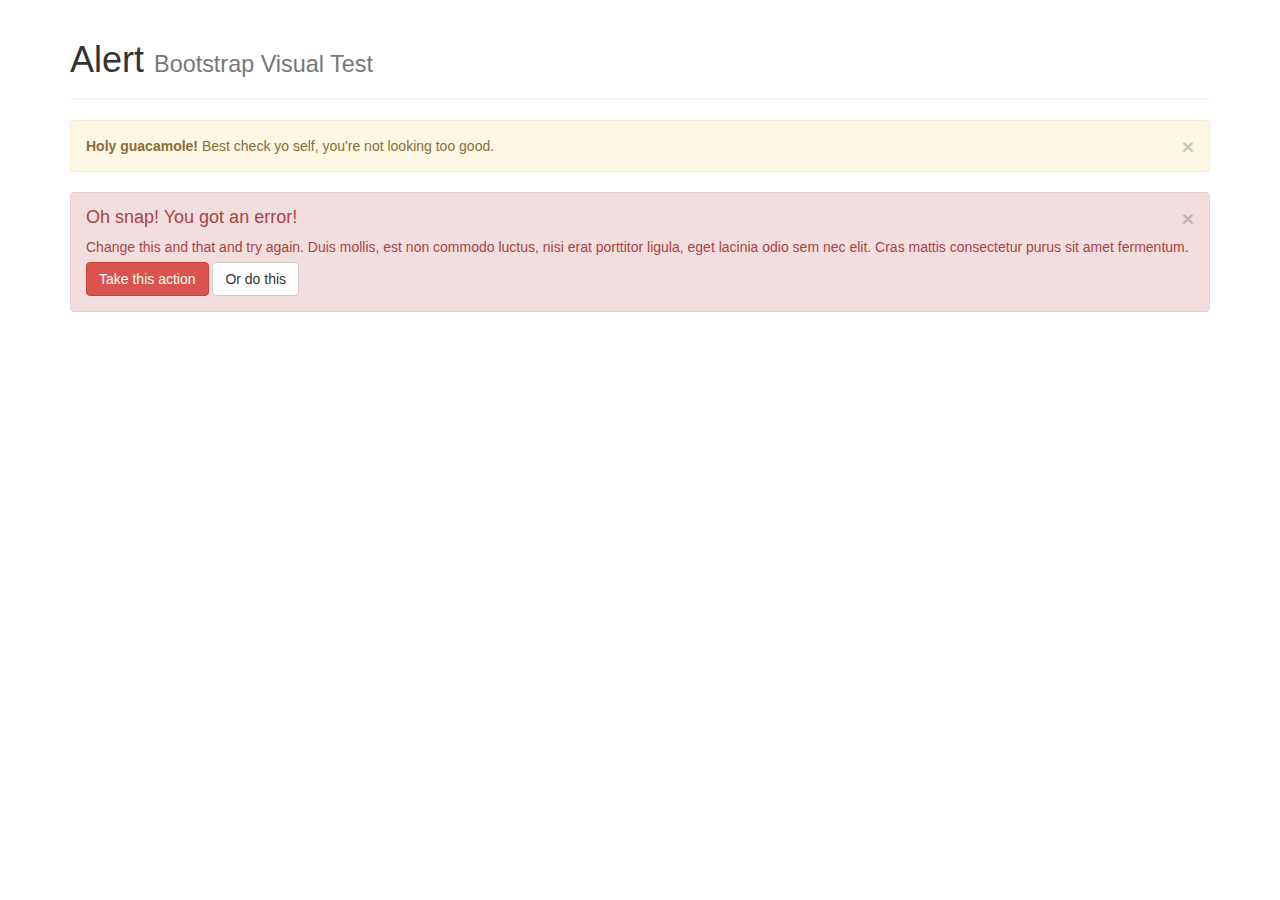
<file: assets/bootstrap-3.3.7/js/tests/visual/alert.html>
<!DOCTYPE html>
<html>
<head>
  <meta charset="utf-8">
  <meta http-equiv="X-UA-Compatible" content="IE=edge">
  <meta name="viewport" content="width=device-width, initial-scale=1">
  <title>Alert</title>
  <link rel="stylesheet" href="../../../dist/css/bootstrap.min.css">

  <!-- HTML5 shim and Respond.js for IE8 support of HTML5 elements and media queries -->
  <!-- WARNING: Respond.js doesn't work if you view the page via file:// -->
  <!--[if lt IE 9]>
    <script src="https://oss.maxcdn.com/html5shiv/3.7.3/html5shiv.min.js"></script>
    <script src="https://oss.maxcdn.com/respond/1.4.2/respond.min.js"></script>
  <![endif]-->
</head>
<body>

<div class="container">

  <div class="page-header">
    <h1>Alert <small>Bootstrap Visual Test</small></h1>
  </div>

  <div class="alert alert-warning fade in">
    <button type="button" class="close" data-dismiss="alert" aria-hidden="true">&times;</button>
    <strong>Holy guacamole!</strong> Best check yo self, you're not looking too good.
  </div>

  <div class="alert alert-danger fade in">
    <button type="button" class="close" data-dismiss="alert" aria-hidden="true">&times;</button>
    <h4>Oh snap! You got an error!</h4>
    <p>Change this and that and try again. Duis mollis, est non commodo luctus, nisi erat porttitor ligula, eget lacinia odio sem nec elit. Cras mattis consectetur purus sit amet fermentum.</p>
    <p>
      <button type="button" class="btn btn-danger">Take this action</button>
      <button type="button" class="btn btn-default">Or do this</button>
    </p>
  </div>

</div>

<!-- JavaScript Includes -->
<script src="../vendor/jquery.min.js"></script>
<script src="../../transition.js"></script>
<script src="../../alert.js"></script>

</body>
</html>
</file>
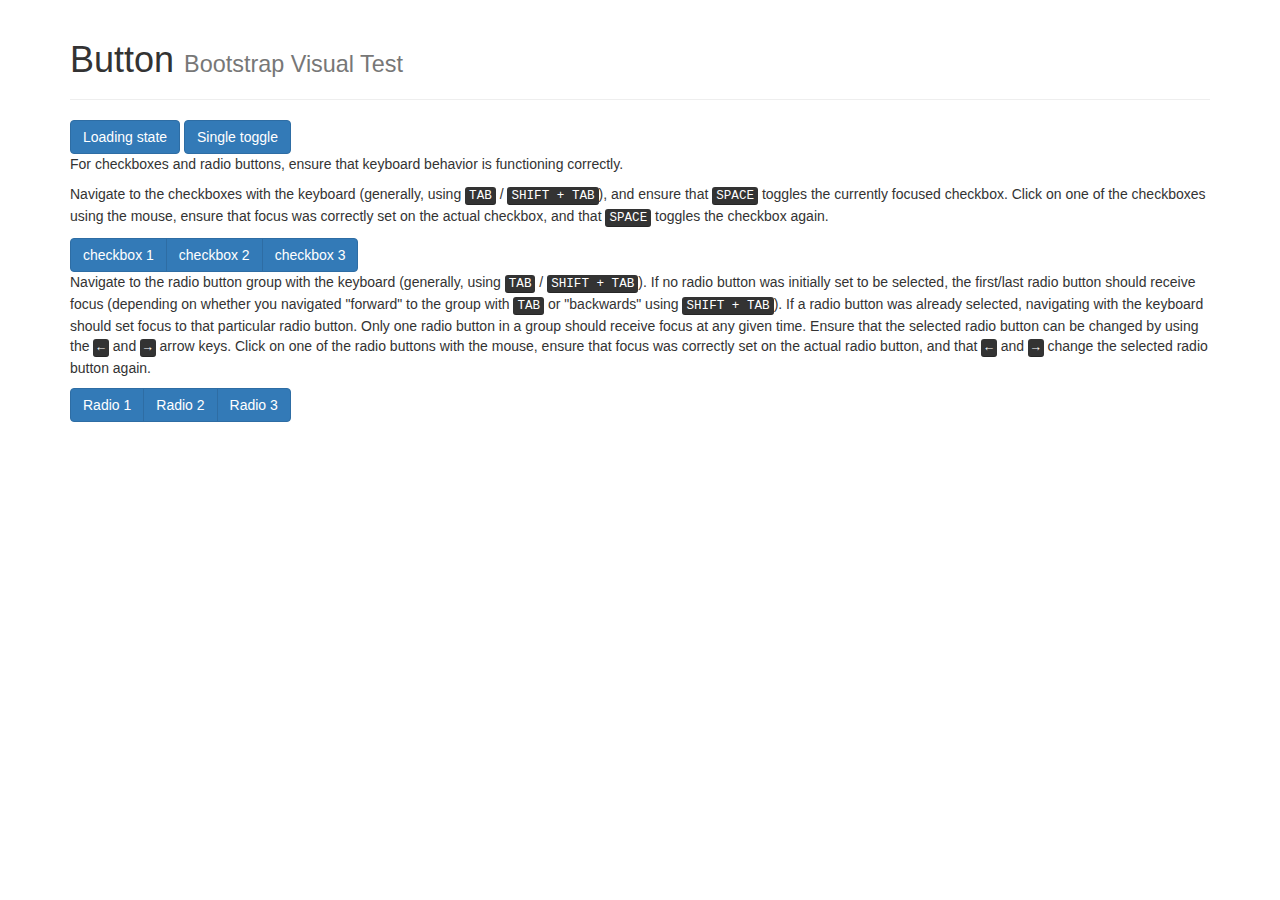
<file: assets/bootstrap-3.3.7/js/tests/visual/button.html>
<!DOCTYPE html>
<html>
<head>
  <meta charset="utf-8">
  <meta http-equiv="X-UA-Compatible" content="IE=edge">
  <meta name="viewport" content="width=device-width, initial-scale=1">
  <title>Button</title>
  <link rel="stylesheet" href="../../../dist/css/bootstrap.min.css">

  <!-- HTML5 shim and Respond.js for IE8 support of HTML5 elements and media queries -->
  <!-- WARNING: Respond.js doesn't work if you view the page via file:// -->
  <!--[if lt IE 9]>
    <script src="https://oss.maxcdn.com/html5shiv/3.7.3/html5shiv.min.js"></script>
    <script src="https://oss.maxcdn.com/respond/1.4.2/respond.min.js"></script>
  <![endif]-->
</head>
<body>

<div class="container">

  <div class="page-header">
    <h1>Button <small>Bootstrap Visual Test</small></h1>
  </div>

  <button type="button" data-loading-text="Loading for 3 seconds..." class="btn btn-primary js-loading-button">
    Loading state
  </button>

  <button type="button" class="btn btn-primary" data-toggle="button">Single toggle</button>

  <p>For checkboxes and radio buttons, ensure that keyboard behavior is functioning correctly.</p>
  <p>Navigate to the checkboxes with the keyboard (generally, using <kbd>TAB</kbd> / <kbd>SHIFT + TAB</kbd>), and ensure that <kbd>SPACE</kbd> toggles the currently focused checkbox. Click on one of the checkboxes using the mouse, ensure that focus was correctly set on the actual checkbox, and that <kbd>SPACE</kbd> toggles the checkbox again.</p>

  <div class="btn-group" data-toggle="buttons">
    <label class="btn btn-primary">
      <input type="checkbox"> checkbox 1
    </label>
    <label class="btn btn-primary">
      <input type="checkbox"> checkbox 2
    </label>
    <label class="btn btn-primary">
      <input type="checkbox"> checkbox 3
    </label>
  </div>

  <p>Navigate to the radio button group with the keyboard (generally, using <kbd>TAB</kbd> / <kbd>SHIFT + TAB</kbd>). If no radio button was initially set to be selected, the first/last radio button should receive focus (depending on whether you navigated "forward" to the group with <kbd>TAB</kbd> or "backwards" using <kbd>SHIFT + TAB</kbd>). If a radio button was already selected, navigating with the keyboard should set focus to that particular radio button. Only one radio button in a group should receive focus at any given time.  Ensure that the selected radio button can be changed by using the <kbd>←</kbd> and <kbd>→</kbd> arrow keys. Click on one of the radio buttons with the mouse,  ensure that focus was correctly set on the actual radio button, and that <kbd>←</kbd> and <kbd>→</kbd> change the selected radio button again.</p>

  <div class="btn-group" data-toggle="buttons">
    <label class="btn btn-primary">
      <input type="radio" name="options" id="option1"> Radio 1
    </label>
    <label class="btn btn-primary">
      <input type="radio" name="options" id="option2"> Radio 2
    </label>
    <label class="btn btn-primary">
      <input type="radio" name="options" id="option3"> Radio 3
    </label>
  </div>

</div>

<!-- JavaScript Includes -->
<script src="../vendor/jquery.min.js"></script>
<script src="../../transition.js"></script>
<script src="../../button.js"></script>

<!-- JavaScript Test -->
<script>
$(function () {
  $('.js-loading-button').on('click', function () {
    var btn = $(this).button('loading')
    setTimeout(function (){
      btn.button('reset')
    }, 3000)
  })
})
</script>
</body>
</html>
</file>
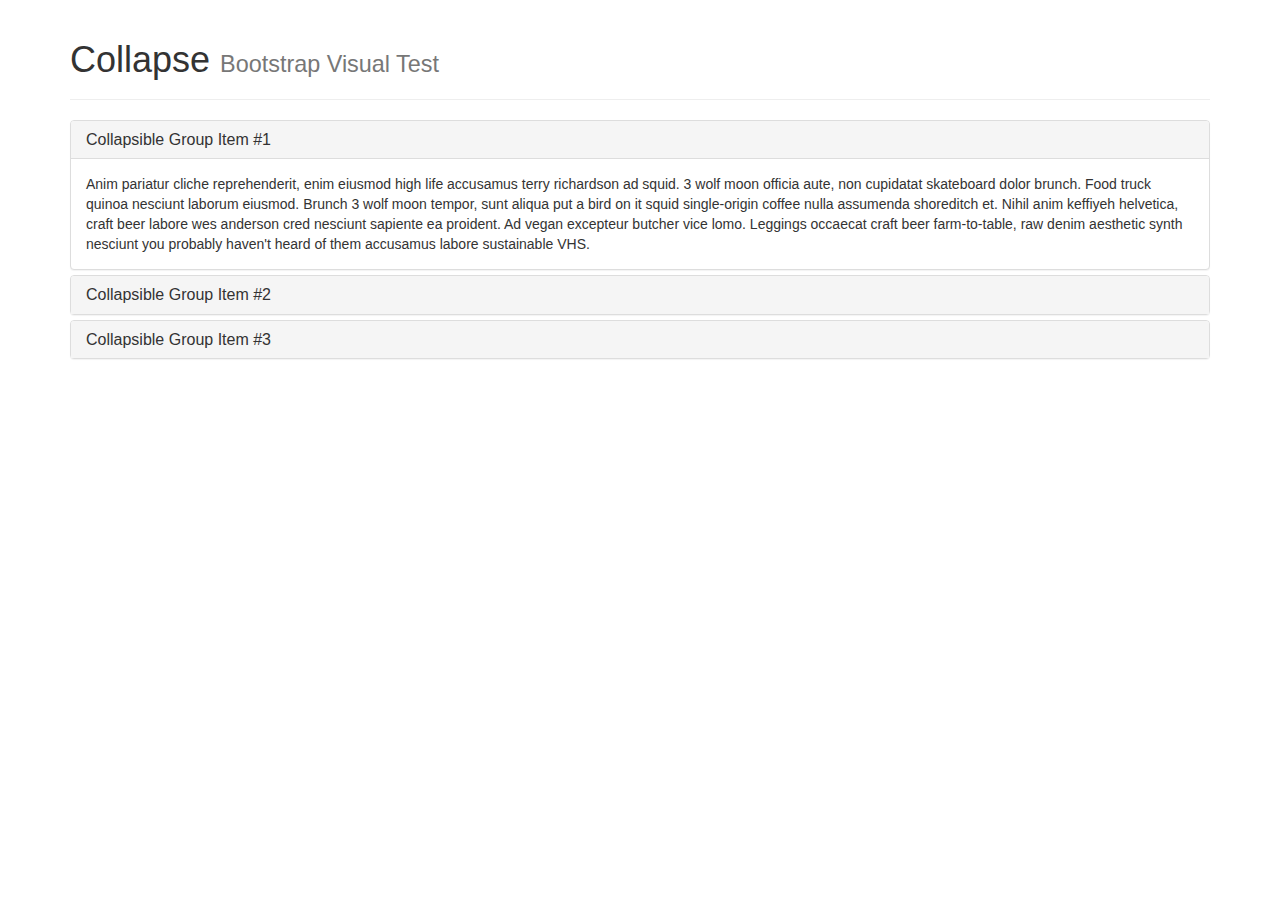
<file: assets/bootstrap-3.3.7/js/tests/visual/collapse.html>
<!DOCTYPE html>
<html>
<head>
  <meta charset="utf-8">
  <meta http-equiv="X-UA-Compatible" content="IE=edge">
  <meta name="viewport" content="width=device-width, initial-scale=1">
  <title>Collapse</title>
  <link rel="stylesheet" href="../../../dist/css/bootstrap.min.css">

  <!-- HTML5 shim and Respond.js for IE8 support of HTML5 elements and media queries -->
  <!-- WARNING: Respond.js doesn't work if you view the page via file:// -->
  <!--[if lt IE 9]>
    <script src="https://oss.maxcdn.com/html5shiv/3.7.3/html5shiv.min.js"></script>
    <script src="https://oss.maxcdn.com/respond/1.4.2/respond.min.js"></script>
  <![endif]-->
</head>
<body>

<div class="container">

  <div class="page-header">
    <h1>Collapse <small>Bootstrap Visual Test</small></h1>
  </div>

  <div class="panel-group" id="accordion">
    <div class="panel panel-default">
      <div class="panel-heading">
        <h4 class="panel-title">
          <a role="button" data-toggle="collapse" data-parent="#accordion" href="#collapseOne">
            Collapsible Group Item #1
          </a>
        </h4>
      </div>
      <div id="collapseOne" class="panel-collapse collapse in">
        <div class="panel-body">
          Anim pariatur cliche reprehenderit, enim eiusmod high life accusamus terry richardson ad squid. 3 wolf moon officia aute, non cupidatat skateboard dolor brunch. Food truck quinoa nesciunt laborum eiusmod. Brunch 3 wolf moon tempor, sunt aliqua put a bird on it squid single-origin coffee nulla assumenda shoreditch et. Nihil anim keffiyeh helvetica, craft beer labore wes anderson cred nesciunt sapiente ea proident. Ad vegan excepteur butcher vice lomo. Leggings occaecat craft beer farm-to-table, raw denim aesthetic synth nesciunt you probably haven't heard of them accusamus labore sustainable VHS.
        </div>
      </div>
    </div>
    <div class="panel panel-default">
      <div class="panel-heading">
        <h4 class="panel-title">
          <a role="button" data-toggle="collapse" data-parent="#accordion" href="#collapseTwo">
            Collapsible Group Item #2
          </a>
        </h4>
      </div>
      <div id="collapseTwo" class="panel-collapse collapse">
        <div class="panel-body">
          Anim pariatur cliche reprehenderit, enim eiusmod high life accusamus terry richardson ad squid. 3 wolf moon officia aute, non cupidatat skateboard dolor brunch. Food truck quinoa nesciunt laborum eiusmod. Brunch 3 wolf moon tempor, sunt aliqua put a bird on it squid single-origin coffee nulla assumenda shoreditch et. Nihil anim keffiyeh helvetica, craft beer labore wes anderson cred nesciunt sapiente ea proident. Ad vegan excepteur butcher vice lomo. Leggings occaecat craft beer farm-to-table, raw denim aesthetic synth nesciunt you probably haven't heard of them accusamus labore sustainable VHS.
        </div>
      </div>
    </div>
    <div class="panel panel-default">
      <div class="panel-heading">
        <h4 class="panel-title">
          <a role="button" data-toggle="collapse" data-parent="#accordion" href="#collapseThree">
            Collapsible Group Item #3
          </a>
        </h4>
      </div>
      <div id="collapseThree" class="panel-collapse collapse">
        <div class="panel-body">
          Anim pariatur cliche reprehenderit, enim eiusmod high life accusamus terry richardson ad squid. 3 wolf moon officia aute, non cupidatat skateboard dolor brunch. Food truck quinoa nesciunt laborum eiusmod. Brunch 3 wolf moon tempor, sunt aliqua put a bird on it squid single-origin coffee nulla assumenda shoreditch et. Nihil anim keffiyeh helvetica, craft beer labore wes anderson cred nesciunt sapiente ea proident. Ad vegan excepteur butcher vice lomo. Leggings occaecat craft beer farm-to-table, raw denim aesthetic synth nesciunt you probably haven't heard of them accusamus labore sustainable VHS.
        </div>
      </div>
    </div>
  </div>

</div>

<!-- JavaScript Includes -->
<script src="../vendor/jquery.min.js"></script>
<script src="../../transition.js"></script>
<script src="../../collapse.js"></script>

</body>
</html>
</file>
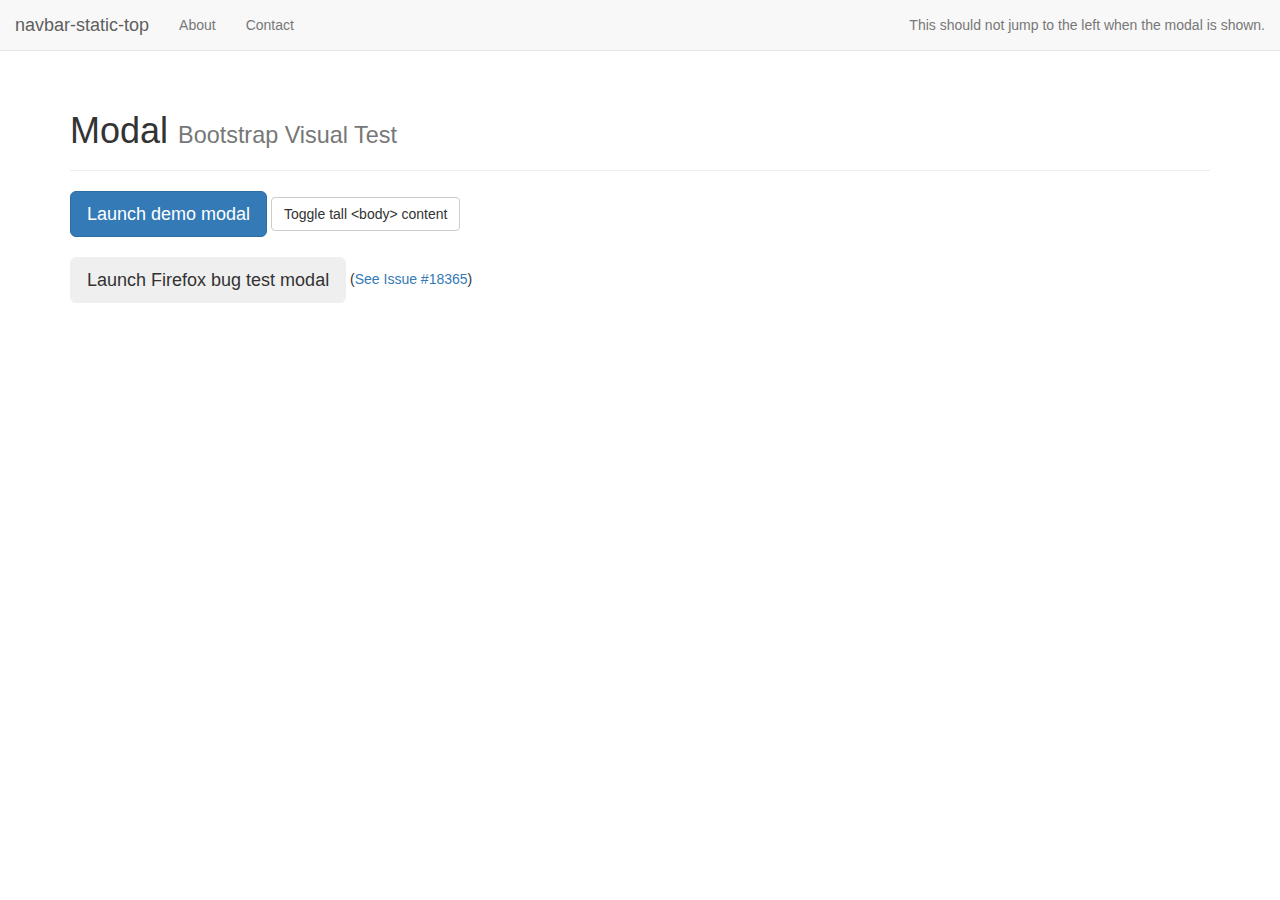
<file: assets/bootstrap-3.3.7/js/tests/visual/modal.html>
<!DOCTYPE html>
<html>
<head>
  <meta charset="utf-8">
  <meta http-equiv="X-UA-Compatible" content="IE=edge">
  <meta name="viewport" content="width=device-width, initial-scale=1">
  <title>Modal</title>
  <link rel="stylesheet" href="../../../dist/css/bootstrap.min.css">

  <!-- HTML5 shim and Respond.js for IE8 support of HTML5 elements and media queries -->
  <!-- WARNING: Respond.js doesn't work if you view the page via file:// -->
  <!--[if lt IE 9]>
    <script src="https://oss.maxcdn.com/html5shiv/3.7.3/html5shiv.min.js"></script>
    <script src="https://oss.maxcdn.com/respond/1.4.2/respond.min.js"></script>
  <![endif]-->

  <style>
    #tall {
      height: 1500px;
      width: 100px;
      background-color: black;
      color: white;
    }
  </style>
</head>
<body>

<nav class="navbar navbar-default navbar-static-top">
  <div class="container-fluid">
    <div class="navbar-header">
      <button type="button" class="navbar-toggle collapsed" data-toggle="collapse" data-target="#navbar" aria-expanded="false" aria-controls="navbar">
        <span class="sr-only">Toggle navigation</span>
        <span class="icon-bar"></span>
        <span class="icon-bar"></span>
        <span class="icon-bar"></span>
      </button>
      <a class="navbar-brand" href="#">navbar-static-top</a>
    </div>
    <div id="navbar" class="navbar-collapse collapse">
      <ul class="nav navbar-nav">
        <li><a href="#about">About</a></li>
        <li><a href="#contact">Contact</a></li>
      </ul>
      <ul class="nav navbar-nav navbar-right">
        <li><a href="#">This should not jump to the left when the modal is shown.</a></li>
      </ul>
    </div><!--/.nav-collapse -->
  </div>
</nav>

<div class="container">

  <div class="page-header">
    <h1>Modal <small>Bootstrap Visual Test</small></h1>
  </div>

  <div id="myModal" class="modal fade" tabindex="-1" role="dialog" aria-labelledby="myModalLabel">
    <div class="modal-dialog">
      <div class="modal-content">

        <div class="modal-header">
          <button type="button" class="close" data-dismiss="modal" aria-hidden="true">&times;</button>
          <h4 class="modal-title" id="myModalLabel">Modal Heading</h4>
        </div>
        <div class="modal-body">
          <h4>Text in a modal</h4>
          <p>Duis mollis, est non commodo luctus, nisi erat porttitor ligula.</p>

          <h4>Popover in a modal</h4>
          <p>This <a href="#" role="button" class="btn btn-default js-popover" title="A Title" data-content="And here's some amazing content. It's very engaging. right?" data-placement="left">button</a> should trigger a popover on click.</p>

          <h4>Tooltips in a modal</h4>
          <p><a href="#" class="js-tooltip" title="Tooltip">This link</a> and <a href="#" class="js-tooltip" title="Tooltip">that link</a> should have tooltips on hover.</p>

          <div class="panel-group" id="accordion" role="tablist" aria-multiselectable="true">
            <div class="panel panel-default">
              <div class="panel-heading" role="tab" id="headingOne">
                <h4 class="panel-title">
                  <a role="button" data-toggle="collapse" data-parent="#accordion" href="#collapseOne" aria-expanded="true" aria-controls="collapseOne">
                    Collapsible Group Item #1
                  </a>
                </h4>
              </div>
              <div id="collapseOne" class="panel-collapse collapse in" role="tabpanel" aria-labelledby="headingOne">
                <div class="panel-body">
                  Lorem ipsum
                </div>
              </div>
            </div>
            <div class="panel panel-default">
              <div class="panel-heading" role="tab" id="headingTwo">
                <h4 class="panel-title">
                  <a class="collapsed" role="button" data-toggle="collapse" data-parent="#accordion" href="#collapseTwo" aria-expanded="false" aria-controls="collapseTwo">
                    Collapsible Group Item #2
                  </a>
                </h4>
              </div>
              <div id="collapseTwo" class="panel-collapse collapse" role="tabpanel" aria-labelledby="headingTwo">
                <div class="panel-body">
                  Anim pariatur cliche reprehenderit, enim eiusmod high life accusamus terry richardson ad squid. 3 wolf moon officia aute, non cupidatat skateboard dolor brunch. Food truck quinoa nesciunt laborum eiusmod. Brunch 3 wolf moon tempor, sunt aliqua put a bird on it squid single-origin coffee nulla assumenda shoreditch et. Nihil anim keffiyeh helvetica, craft beer labore wes anderson cred nesciunt sapiente ea proident. Ad vegan excepteur butcher vice lomo. Leggings occaecat craft beer farm-to-table, raw denim aesthetic synth nesciunt you probably haven't heard of them accusamus labore sustainable VHS.
                  Anim pariatur cliche reprehenderit, enim eiusmod high life accusamus terry richardson ad squid. 3 wolf moon officia aute, non cupidatat skateboard dolor brunch. Food truck quinoa nesciunt laborum eiusmod. Brunch 3 wolf moon tempor, sunt aliqua put a bird on it squid single-origin coffee nulla assumenda shoreditch et. Nihil anim keffiyeh helvetica, craft beer labore wes anderson cred nesciunt sapiente ea proident. Ad vegan excepteur butcher vice lomo. Leggings occaecat craft beer farm-to-table, raw denim aesthetic synth nesciunt you probably haven't heard of them accusamus labore sustainable VHS.
                  Anim pariatur cliche reprehenderit, enim eiusmod high life accusamus terry richardson ad squid. 3 wolf moon officia aute, non cupidatat skateboard dolor brunch. Food truck quinoa nesciunt laborum eiusmod. Brunch 3 wolf moon tempor, sunt aliqua put a bird on it squid single-origin coffee nulla assumenda shoreditch et. Nihil anim keffiyeh helvetica, craft beer labore wes anderson cred nesciunt sapiente ea proident. Ad vegan excepteur butcher vice lomo. Leggings occaecat craft beer farm-to-table, raw denim aesthetic synth nesciunt you probably haven't heard of them accusamus labore sustainable VHS.
                </div>
              </div>
            </div>
          </div>

          <hr>

          <h4>Overflowing text to show scroll behavior</h4>
          <p>Cras mattis consectetur purus sit amet fermentum. Cras justo odio, dapibus ac facilisis in, egestas eget quam. Morbi leo risus, porta ac consectetur ac, vestibulum at eros.</p>
          <p>Praesent commodo cursus magna, vel scelerisque nisl consectetur et. Vivamus sagittis lacus vel augue laoreet rutrum faucibus dolor auctor.</p>
          <p>Aenean lacinia bibendum nulla sed consectetur. Praesent commodo cursus magna, vel scelerisque nisl consectetur et. Donec sed odio dui. Donec ullamcorper nulla non metus auctor fringilla.</p>
          <p>Cras mattis consectetur purus sit amet fermentum. Cras justo odio, dapibus ac facilisis in, egestas eget quam. Morbi leo risus, porta ac consectetur ac, vestibulum at eros.</p>
          <p>Praesent commodo cursus magna, vel scelerisque nisl consectetur et. Vivamus sagittis lacus vel augue laoreet rutrum faucibus dolor auctor.</p>
          <p>Aenean lacinia bibendum nulla sed consectetur. Praesent commodo cursus magna, vel scelerisque nisl consectetur et. Donec sed odio dui. Donec ullamcorper nulla non metus auctor fringilla.</p>
          <p>Cras mattis consectetur purus sit amet fermentum. Cras justo odio, dapibus ac facilisis in, egestas eget quam. Morbi leo risus, porta ac consectetur ac, vestibulum at eros.</p>
          <p>Praesent commodo cursus magna, vel scelerisque nisl consectetur et. Vivamus sagittis lacus vel augue laoreet rutrum faucibus dolor auctor.</p>
          <p>Aenean lacinia bibendum nulla sed consectetur. Praesent commodo cursus magna, vel scelerisque nisl consectetur et. Donec sed odio dui. Donec ullamcorper nulla non metus auctor fringilla.</p>
        </div>
        <div class="modal-footer">
          <button type="button" class="btn btn-default" data-dismiss="modal">Close</button>
          <button type="button" class="btn btn-primary">Save changes</button>
        </div>

      </div>
    </div>
  </div>

  <div id="myModal2" class="modal fade" tabindex="-1" role="dialog" aria-labelledby="myModalLabel2">
    <div class="modal-dialog" role="document">
      <div class="modal-content">
        <div class="modal-header">
          <button type="button" class="close" data-dismiss="modal" aria-hidden="true">&times;</button>
          <h4 class="modal-title" id="myModalLabel2">Modal Heading</h4>
        </div>
        <div class="modal-body">
          <ol>
            <li>Ensure you're using Firefox.</li>
            <li>Open a new tab and then switch back to this tab.</li>
            <li>Click into this input: <input type="text" id="ff-bug-input"></li>
            <li>Switch to the other tab and then back to this tab.</li>
          </ol>
          <p>Test result: <strong id="ff-bug-test-result"></strong></p>
        </div>
      </div>
    </div>
  </div>

  <button class="btn btn-primary btn-lg" data-toggle="modal" data-target="#myModal">
    Launch demo modal
  </button>

  <button id="tall-toggle" class="btn btn-default">Toggle tall &lt;body&gt; content</button>
  <br><br>
  <button class="btn btn-secondary btn-lg" data-toggle="modal" data-target="#myModal2">
    Launch Firefox bug test modal
  </button>
  (<a href="https://github.com/twbs/bootstrap/issues/18365">See Issue #18365</a>)
  <br><br>
  <div id="tall" style="display: none;">
    Tall body content to force the page to have a scrollbar.
  </div>

</div>

<!-- JavaScript Includes -->
<script src="../vendor/jquery.min.js"></script>
<script src="../../transition.js"></script>
<script src="../../modal.js"></script>
<script src="../../tooltip.js"></script>
<script src="../../popover.js"></script>
<script src="../../collapse.js"></script>

<!-- JavaScript Test -->
<script>
var firefoxTestDone = false
function reportFirefoxTestResult(result) {
  if (!firefoxTestDone) {
    $('#ff-bug-test-result')
      .addClass(result ? 'text-success' : 'text-danger')
      .text(result ? 'PASS' : 'FAIL')  
  }
  firefoxTestDone = true
}

$(function () {
  $('.js-popover').popover()
  $('.js-tooltip').tooltip()
  $('#tall-toggle').click(function () {
    $('#tall').toggle()
  })
  $('#ff-bug-input').one('focus', function () {
    $('#myModal2').on('focus', function () {
      reportFirefoxTestResult(false)
    })
    $('#ff-bug-input').on('focus', function () {
      reportFirefoxTestResult(true)
    })
  })
})
</script>

</body>
</html>
</file>
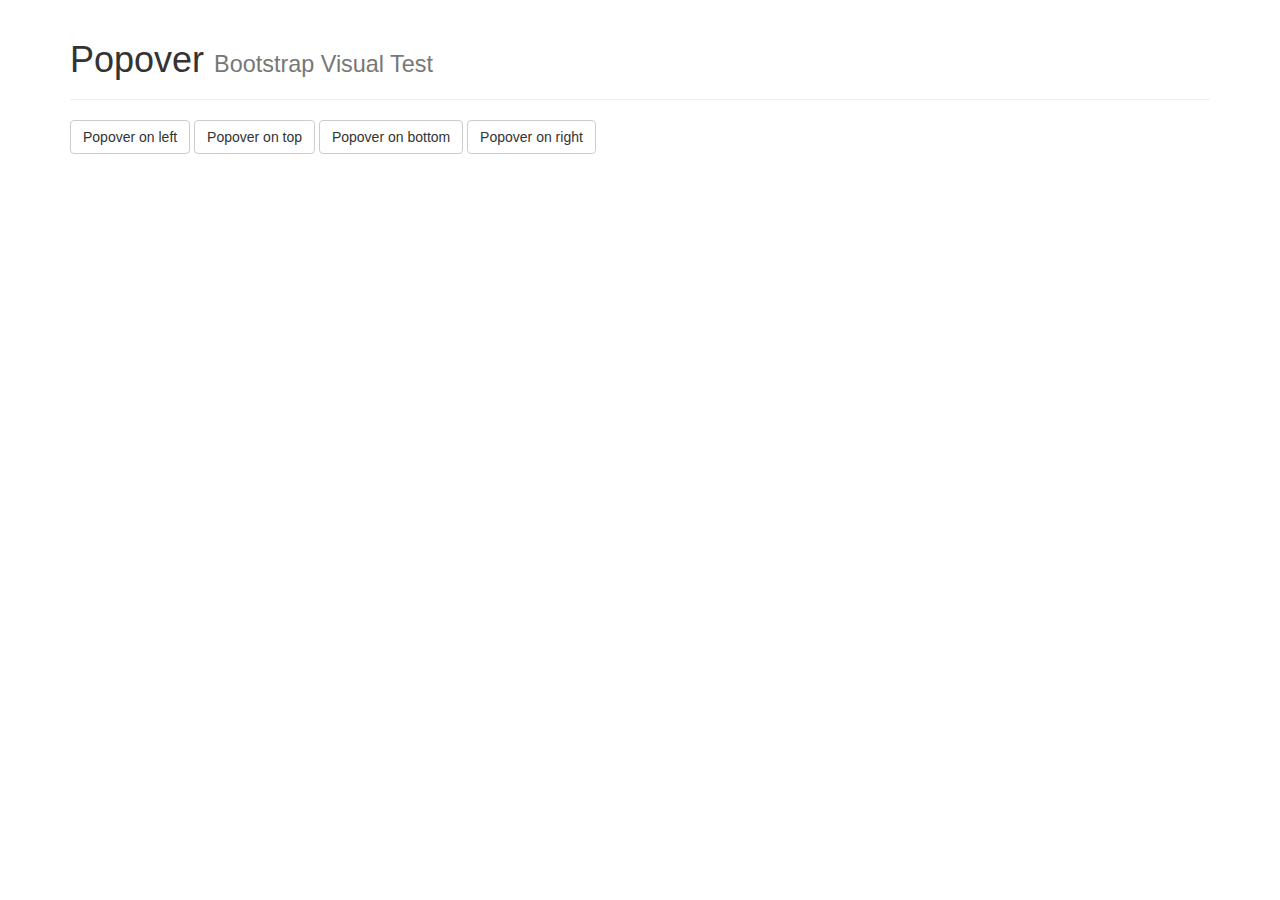
<file: assets/bootstrap-3.3.7/js/tests/visual/popover.html>
<!DOCTYPE html>
<html>
<head>
  <meta charset="utf-8">
  <meta http-equiv="X-UA-Compatible" content="IE=edge">
  <meta name="viewport" content="width=device-width, initial-scale=1">
  <title>Popover</title>
  <link rel="stylesheet" href="../../../dist/css/bootstrap.min.css">

  <!-- HTML5 shim and Respond.js for IE8 support of HTML5 elements and media queries -->
  <!-- WARNING: Respond.js doesn't work if you view the page via file:// -->
  <!--[if lt IE 9]>
    <script src="https://oss.maxcdn.com/html5shiv/3.7.3/html5shiv.min.js"></script>
    <script src="https://oss.maxcdn.com/respond/1.4.2/respond.min.js"></script>
  <![endif]-->
</head>
<body>

<div class="container">

  <div class="page-header">
    <h1>Popover <small>Bootstrap Visual Test</small></h1>
  </div>

  <button type="button" class="btn btn-default js-popover" data-container="body" data-toggle="popover" data-placement="left" data-content="Vivamus sagittis lacus vel augue laoreet rutrum faucibus." data-original-title="" title="">
    Popover on left
  </button>
  <button type="button" class="btn btn-default js-popover" data-container="body" data-toggle="popover" data-placement="top" data-content="Vivamus sagittis lacus vel augue laoreet rutrum faucibus." data-original-title="" title="">
    Popover on top
  </button>
  <button type="button" class="btn btn-default js-popover" data-container="body" data-toggle="popover" data-placement="bottom" data-content="Vivamus sagittis lacus vel augue laoreet rutrum faucibus." data-original-title="" title="">
    Popover on bottom
  </button>
  <button type="button" class="btn btn-default js-popover" data-container="body" data-toggle="popover" data-placement="right" data-content="Vivamus sagittis lacus vel augue laoreet rutrum faucibus." data-original-title="" title="">
    Popover on right
  </button>

</div>

<!-- JavaScript Includes -->
<script src="../vendor/jquery.min.js"></script>
<script src="../../transition.js"></script>
<script src="../../tooltip.js"></script>
<script src="../../popover.js"></script>

<!-- JavaScript Test -->
<script>
$(function () {
  $('.js-popover').popover()
})
</script>

</body>
</html>
</file>
<file: assets/CSS/style.css>
/*--Page d'accueil--*/
body{
  background-image:url("../img/goutte.jpg");
  background-size: cover;
}
#accroche{
  display: inline-flex;
  color:white;
}
#adage{
  margin-top: 15%;
  color: white;
  font-family: Calligraffitti;
  font-size: 20px;
}
#menu{
  width: 100%;
  padding-top: 40px;
  padding-bottom: 40px;
  border-top: 2px solid white;
  border-bottom: 2px solid white;
}
/* Le contenu des span contenus dans des a sont cachés
a span {
  display: flex;
  position: absolute;
  font-family: Pacifico;
  font-size: 20px;
}
Le contenu des span sont affichés au survol
a:hover span {
  display: block;
} */
.competences{
  height: 100%;
  width: 100%;
  padding-top: 10px;
  font-family: Pacifico;
  font-size: 20px;
}
.projet{
  height: 70%;
  width: 70%;
  font-family: Pacifico;
  font-size: 20px;
}
.evolution{
  height: 100%;
  width: 100%;
  padding-top: 10px;
  font-family: Pacifico;
  font-size: 20px;
}
.contact{
  height: 60%;
  width: 60%;
  font-family: Pacifico;
  font-size: 20px;
}
/*Le footer*/
/* La photo */
#photo{
  padding-top: 1%;
  padding-bottom: 1%;
  border-right: 2px solid white;
}
#borderPhoto{
  box-shadow: 2px 4px 4px white;
}
#homeText{
  font-style: oblique;
}
#signature{
  font-size: 30px;
  font-family: Calligraffitti;
}
/*--Photo pour le retour à la page d'accueil--*/
.img-circle{
  width: 15%;
  height: 95%;
}
/*--Page sur les compétences--*/
#pageCompetences{
  background-image: url("../img/pissenlit.jpg");
  background-size: cover;
}
.inter_title, .assets{
  font-family: Pacifico;
  color: #6F5436;
}
.title_competences{
  font-family: Pacifico;
}
.assets{
  font-size: 20px;
}
.return_home_link{
  color: white;
  font-family: Pacifico;
}
.return_home_img{
display: flex;
margin: auto;
  height: 20%;
  width: 20%;
}
/*--Page sur mes projets--*/
#pageProjects{
  background-image: url("../img/herbe.jpg");
  background-size: cover;
}
#titleProjects{
  font-family: Pacifico;
  color: #65A704;
}
#dateProjects{
margin-top: 30px;
  display: flex;
  flex-direction: column;
  justify-content: center;
  align-items: flex-start;
  color: #65A704;
  font-family: Pacifico;
  font-size: 20px;
}
#summaryProjects{
margin-top: 30px;
  display: flex;
  flex-direction: column;
  justify-content: center;
  align-items: flex-start;
  color: white;
  font-family: Pacifico;
  font-size: 20px;
}
#toolProjects{
margin-top: 30px;
  display: flex;
  flex-direction: column;
  justify-content: center;
  align-items: flex-start;
  color: #65A704;
  font-family: Pacifico;
  font-size: 20px;
}
/*--Page sur mon évolution--*/
#pageEvolution{
  background-image: url("../img/zen.jpg");
}
.titleProjects{
  color:#D8CCA6;
}
/*--Page sur me contacter--*/
#pageContact{
  background-image:url("../img/maison.jpg");
  background-size: cover;
}
.fa{
  color: #0C680F;
}
.contact_info{
  color: #5F040A;
  font-family: Pacifico;
  font-size: 20px;
}
.logo_github{
  width: 50%;
}
.logo_linkedin{
  width: 40%;
  margin-top: 20px;
  margin-bottom: 20px;
}
.contact_links{
  display: flex;
  flex-direction: column;
  justify-content: center;
  align-items: center;
}
</file>
<file: assets/bootstrap-3.3.7/js/tests/vendor/qunit.css>
/*!
 * QUnit 1.22.0
 * https://qunitjs.com/
 *
 * Copyright jQuery Foundation and other contributors
 * Released under the MIT license
 * https://jquery.org/license
 *
 * Date: 2016-02-23T15:57Z
 */

/** Font Family and Sizes */

#qunit-tests, #qunit-header, #qunit-banner, #qunit-testrunner-toolbar, #qunit-filteredTest, #qunit-userAgent, #qunit-testresult {
	font-family: "Helvetica Neue Light", "HelveticaNeue-Light", "Helvetica Neue", Calibri, Helvetica, Arial, sans-serif;
}

#qunit-testrunner-toolbar, #qunit-filteredTest, #qunit-userAgent, #qunit-testresult, #qunit-tests li { font-size: small; }
#qunit-tests { font-size: smaller; }


/** Resets */

#qunit-tests, #qunit-header, #qunit-banner, #qunit-filteredTest, #qunit-userAgent, #qunit-testresult, #qunit-modulefilter {
	margin: 0;
	padding: 0;
}


/** Header */

#qunit-header {
	padding: 0.5em 0 0.5em 1em;

	color: #8699A4;
	background-color: #0D3349;

	font-size: 1.5em;
	line-height: 1em;
	font-weight: 400;

	border-radius: 5px 5px 0 0;
}

#qunit-header a {
	text-decoration: none;
	color: #C2CCD1;
}

#qunit-header a:hover,
#qunit-header a:focus {
	color: #FFF;
}

#qunit-testrunner-toolbar label {
	display: inline-block;
	padding: 0 0.5em 0 0.1em;
}

#qunit-banner {
	height: 5px;
}

#qunit-testrunner-toolbar {
	padding: 0.5em 1em 0.5em 1em;
	color: #5E740B;
	background-color: #EEE;
	overflow: hidden;
}

#qunit-filteredTest {
	padding: 0.5em 1em 0.5em 1em;
	background-color: #F4FF77;
	color: #366097;
}

#qunit-userAgent {
	padding: 0.5em 1em 0.5em 1em;
	background-color: #2B81AF;
	color: #FFF;
	text-shadow: rgba(0, 0, 0, 0.5) 2px 2px 1px;
}

#qunit-modulefilter-container {
	float: right;
	padding: 0.2em;
}

.qunit-url-config {
	display: inline-block;
	padding: 0.1em;
}

.qunit-filter {
	display: block;
	float: right;
	margin-left: 1em;
}

/** Tests: Pass/Fail */

#qunit-tests {
	list-style-position: inside;
}

#qunit-tests li {
	padding: 0.4em 1em 0.4em 1em;
	border-bottom: 1px solid #FFF;
	list-style-position: inside;
}

#qunit-tests > li {
	display: none;
}

#qunit-tests li.running,
#qunit-tests li.pass,
#qunit-tests li.fail,
#qunit-tests li.skipped {
	display: list-item;
}

#qunit-tests.hidepass {
	position: relative;
}

#qunit-tests.hidepass li.running,
#qunit-tests.hidepass li.pass {
	visibility: hidden;
	position: absolute;
	width:   0;
	height:  0;
	padding: 0;
	border:  0;
	margin:  0;
}

#qunit-tests li strong {
	cursor: pointer;
}

#qunit-tests li.skipped strong {
	cursor: default;
}

#qunit-tests li a {
	padding: 0.5em;
	color: #C2CCD1;
	text-decoration: none;
}

#qunit-tests li p a {
	padding: 0.25em;
	color: #6B6464;
}
#qunit-tests li a:hover,
#qunit-tests li a:focus {
	color: #000;
}

#qunit-tests li .runtime {
	float: right;
	font-size: smaller;
}

.qunit-assert-list {
	margin-top: 0.5em;
	padding: 0.5em;

	background-color: #FFF;

	border-radius: 5px;
}

.qunit-source {
	margin: 0.6em 0 0.3em;
}

.qunit-collapsed {
	display: none;
}

#qunit-tests table {
	border-collapse: collapse;
	margin-top: 0.2em;
}

#qunit-tests th {
	text-align: right;
	vertical-align: top;
	padding: 0 0.5em 0 0;
}

#qunit-tests td {
	vertical-align: top;
}

#qunit-tests pre {
	margin: 0;
	white-space: pre-wrap;
	word-wrap: break-word;
}

#qunit-tests del {
	background-color: #E0F2BE;
	color: #374E0C;
	text-decoration: none;
}

#qunit-tests ins {
	background-color: #FFCACA;
	color: #500;
	text-decoration: none;
}

/*** Test Counts */

#qunit-tests b.counts                       { color: #000; }
#qunit-tests b.passed                       { color: #5E740B; }
#qunit-tests b.failed                       { color: #710909; }

#qunit-tests li li {
	padding: 5px;
	background-color: #FFF;
	border-bottom: none;
	list-style-position: inside;
}

/*** Passing Styles */

#qunit-tests li li.pass {
	color: #3C510C;
	background-color: #FFF;
	border-left: 10px solid #C6E746;
}

#qunit-tests .pass                          { color: #528CE0; background-color: #D2E0E6; }
#qunit-tests .pass .test-name               { color: #366097; }

#qunit-tests .pass .test-actual,
#qunit-tests .pass .test-expected           { color: #999; }

#qunit-banner.qunit-pass                    { background-color: #C6E746; }

/*** Failing Styles */

#qunit-tests li li.fail {
	color: #710909;
	background-color: #FFF;
	border-left: 10px solid #EE5757;
	white-space: pre;
}

#qunit-tests > li:last-child {
	border-radius: 0 0 5px 5px;
}

#qunit-tests .fail                          { color: #000; background-color: #EE5757; }
#qunit-tests .fail .test-name,
#qunit-tests .fail .module-name             { color: #000; }

#qunit-tests .fail .test-actual             { color: #EE5757; }
#qunit-tests .fail .test-expected           { color: #008000; }

#qunit-banner.qunit-fail                    { background-color: #EE5757; }

/*** Skipped tests */

#qunit-tests .skipped {
	background-color: #EBECE9;
}

#qunit-tests .qunit-skipped-label {
	background-color: #F4FF77;
	display: inline-block;
	font-style: normal;
	color: #366097;
	line-height: 1.8em;
	padding: 0 0.5em;
	margin: -0.4em 0.4em -0.4em 0;
}

/** Result */

#qunit-testresult {
	padding: 0.5em 1em 0.5em 1em;

	color: #2B81AF;
	background-color: #D2E0E6;

	border-bottom: 1px solid #FFF;
}
#qunit-testresult .module-name {
	font-weight: 700;
}

/** Fixture */

#qunit-fixture {
	position: absolute;
	top: -10000px;
	left: -10000px;
	width: 1000px;
	height: 1000px;
}
</file>
